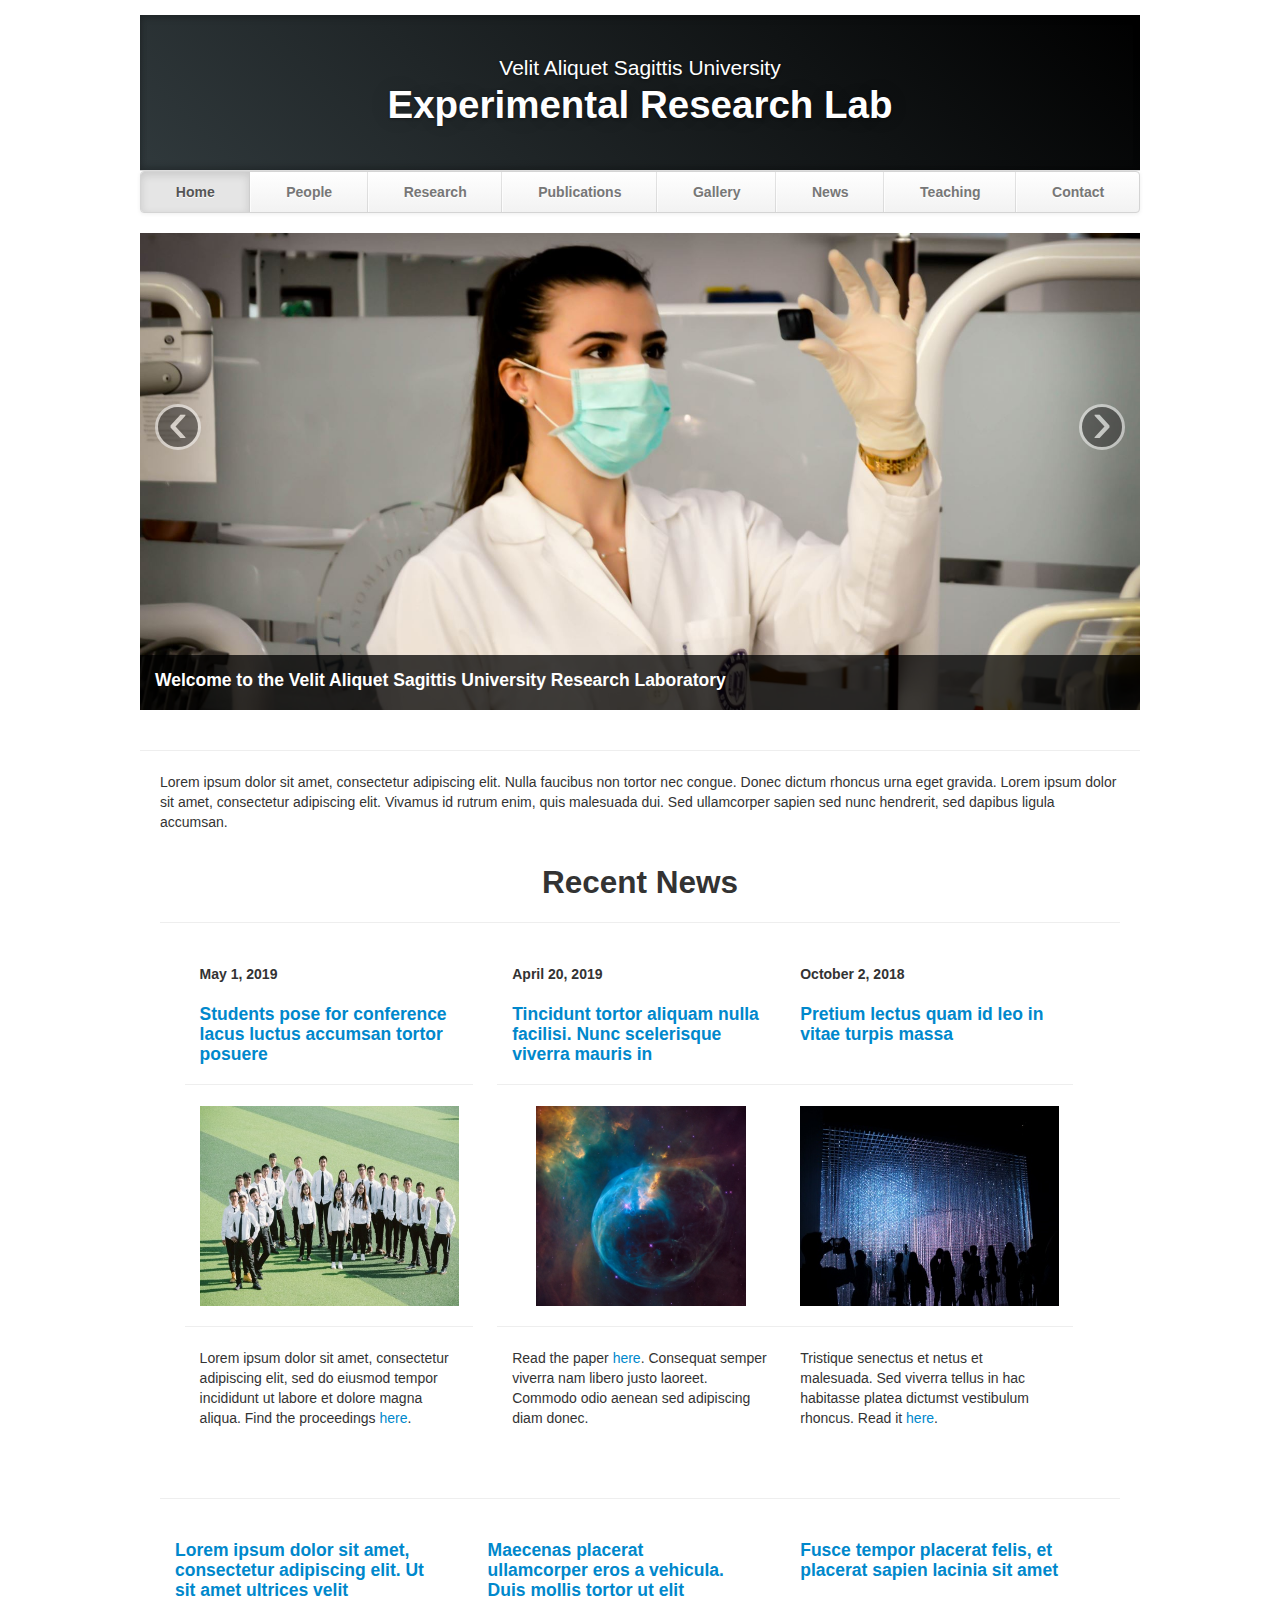
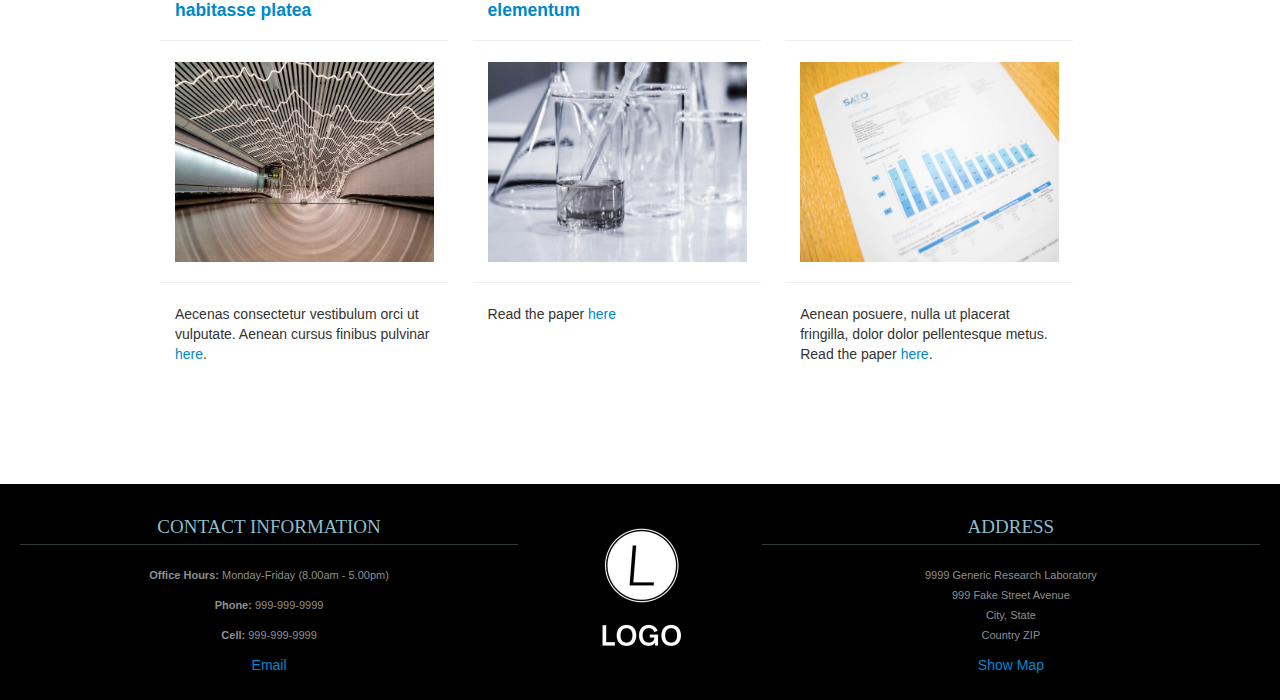
<file: index.html>
<!DOCTYPE html>
<html lang="en">
   <head>
      <meta charset="utf-8">
      <title>Generic Research Lab Template - Home</title>
      <meta name="viewport" content="width=device-width, initial-scale=1.0">
      <meta name="description" content="Research Lab, Home, Velit Aliquet Sagittis University">
      <meta name="author" content="">
      <!-- Le styles -->
      <link href="css/bootstrap.min.css" rel="stylesheet">
      <link href="css/bootstrap-responsive.min.css" rel="stylesheet">
      <link href="css/theme.css" rel="stylesheet">
   </head>
   <body>
      <div class="container">
         <header class="jumbotron subhead" id="overview">
            <p class="lead"> Velit Aliquet Sagittis University </p>
            <h1>Experimental Research Lab</h1>
         </header>
         <div class="masthead">
            <div class="navbar">
               <div class="navbar-inner">
                  <div class="container">
                     <ul class="nav">
                        <li class="active"><a href="#">Home</a></li>
                        <li><a href="people.html">People</a></li>
                        <li><a href="research.html">Research</a></li>
                        <li><a href="publications.html">Publications</a></li>
                        <li><a href="gallery.html">Gallery</a></li>
                        <li><a href="news.html">News</a></li>
                        <li><a href="teaching.html">Teaching</a></li>
                        <li><a href="contact.html">Contact</a></li>
                     </ul>
                  </div>
               </div>
            </div>
         </div>
         <div class="row-fluid">
            <div class="span12">
               <div id="main-carousel" class="carousel slide">
                  <div class="carousel-inner">
                     <div class="item active">
                        <img src="images/ani-kolleshi-crop3.JPG" class="carousel-image" alt="">                      
                        <div class="carousel-caption">
                           <h4>Welcome to the Velit Aliquet Sagittis University Research Laboratory</h4>
                           <!-- -->
                           <p></p>
                        </div>
                     </div>
                     <div class="item">
                        <img src="images/microscope-crop1.JPG" class="carousel-image" alt="">
                        <div class="carousel-caption">
                           <h4>Lab Photos</h4>
                           <p></p>
                        </div>
                     </div>
                     <div class="item">
                        <img src="images/building-crop1.JPG" class="carousel-image" alt="">
                        <div class="carousel-caption">
                           <h4>Main Building Photo</h4>
                           <p></p>
                        </div>
                     </div>
                  </div>
                  <a class="left carousel-control" href="#main-carousel" data-slide="prev">‹</a>
                  <a class="right carousel-control" href="#main-carousel" data-slide="next">›</a>
               </div>
            </div>
         </div>
         <hr>
         <div class="container-fluid">
            <div class="row-fluid marketing">
               <div class="span12">
                  <p>
                     Lorem ipsum dolor sit amet, consectetur adipiscing elit. Nulla faucibus non tortor nec congue. 
                     Donec dictum rhoncus urna eget gravida. Lorem ipsum dolor sit amet, consectetur adipiscing elit. 
                     Vivamus id rutrum enim, quis malesuada dui. Sed ullamcorper sapien sed nunc hendrerit, sed dapibus 
                     ligula accumsan. 
                  </p>
                  <br/>
               </div>
               <div class="row-fluid">
                  <hr>
                  <h2 class="centered">Recent News</h2>
                  <hr>
               </div>
               <div class="span4 feature-item">
                  <h5> <span class="date"> May 1, 2019 </span> </h5>
                  <h4 class="feature-heading">
                     <a href="https://unsplash.com/photos/CPmrdbbpnXg">
                     Students pose for conference lacus luctus accumsan tortor posuere
                     </a>
                     <br/>
                  </h4>
                  <hr>
                  <div class="centered">
                     <a href="https://unsplash.com/photos/CPmrdbbpnXg">
                     <img src="thumbs/jerry-zhang-1281608-unsplash.jpg" alt=""></a>
                  </div>
                  <hr>
                  <p>
                     Lorem ipsum dolor sit amet, consectetur adipiscing elit, sed do eiusmod tempor incididunt ut labore et 
                     dolore magna aliqua. 
                     Find the proceedings <a href="https://unsplash.com/photos/CPmrdbbpnXg">here</a>.
                  </p>
                  <br/>
                  <br/>
               </div>
               <div class="span4 feature-item">
                  <h5> <span class="date">April 20, 2019</span> </h5>
                  <h4 class="feature-heading">
                     <a href="https://unsplash.com/photos/rTZW4f02zY8">
                     Tincidunt tortor aliquam nulla facilisi. Nunc scelerisque viverra mauris in
                     </a>
                  </h4>
                  <hr>
                  <div class="centered">
                     <a href="https://unsplash.com/photos/rTZW4f02zY8">
                     <img src="thumbs/nasa-89125-unsplash.jpg" alt="">
                     </a>
                  </div>
                  <hr>
                  <p>
                     Read the paper 
                     <a href="https://unsplash.com/photos/rTZW4f02zY8">here</a>.
                     Consequat semper viverra nam libero justo laoreet. Commodo odio aenean sed adipiscing diam donec. 
                  </p>
                  <br/>
               </div>
               <div class="row-fluid">
                  <div class="span4 feature-item">
                     <h5> <span class="date">October 2, 2018</span> </h5>
                     <h4 class="feature-heading">
                        <a href="http://mechanical.illinois.edu/news/miljkovic-pleased-join-%E2%80%98powerhouse%E2%80%99-illinois">
                        Pretium lectus quam id leo in vitae turpis massa
                        <br/>
                        <br/>
                        </a>
                     </h4>
                     <hr>
                     <div class="centered">
                        <a href="https://unsplash.com/photos/WNk-f-TnZDw">
                        <img src="thumbs/rodolfo-cuadros-762364-unsplash.jpg" alt=""></a>
                     </div>
                     <hr>
                     <p> 
                        Tristique senectus et netus et malesuada. Sed viverra tellus in hac habitasse platea dictumst vestibulum rhoncus. 
                        Read it <a href="https://unsplash.com/photos/WNk-f-TnZDw">here</a>.
                     </p>
                     <br/>					
                  </div>
               </div>
               <hr>
            </div>
            <div class="row-fluid">
               <div class="span4 feature-item">
                  <h4 class="feature-heading"><a href="https://unsplash.com/photos/QvbLjB9pHLM">Lorem ipsum dolor sit amet, consectetur adipiscing elit. Ut sit amet ultrices velit habitasse platea</a></h4>
                  <hr>
                  <div class="centered">
                     <a href="https://unsplash.com/photos/QvbLjB9pHLM"><img src="thumbs/ivanov-crop.JPG" alt=""></a>
                  </div>
                  <hr>
                  <p>Aecenas consectetur vestibulum orci ut vulputate. Aenean cursus finibus pulvinar <a href="https://unsplash.com/photos/QvbLjB9pHLM">here</a>. </p>
                  <br/>
               </div>
               <div class="span4 feature-item">
                  <h4 class="feature-heading"><a href="https://unsplash.com/photos/lQGJCMY5qcM">Maecenas placerat ullamcorper eros a vehicula. Duis mollis tortor ut elit elementum</a></h4>
                  <hr>
                  <div class="centered">
                     <a href="https://unsplash.com/photos/lQGJCMY5qcM"><img src="thumbs/beaker-crop.JPG" alt=""></a>
                  </div>
                  <hr>
                  <p>Read the paper <a href="https://unsplash.com/photos/lQGJCMY5qcM">here</a> </p>
               </div>
               <div class="span4 feature-item">
                  <h4 class="feature-heading"><a href="https://unsplash.com/photos/QCbZ4ASLhM8">Fusce tempor placerat felis, et placerat sapien lacinia sit amet<br/><br/><br/></a></h4>
                  <hr>
                  <div class="centered">
                     <a href="https://unsplash.com/photos/QCbZ4ASLhM8"><img src="thumbs/sato-chart.JPG" alt=""></a>
                  </div>
                  <hr>
                  <p> Aenean posuere, nulla ut placerat fringilla, dolor dolor pellentesque metus. Read the paper <a href="https://unsplash.com/photos/QCbZ4ASLhM8">here</a>.</p>
                  <br/>
                  <br/>
                  <br/>
               </div>
            </div>
         </div>
      </div>
      <footer id="footer">
         <div class="container-fluid">
            <div class="row-fluid">
               <div class="span5">
                  <h3>Contact Information</h3>
                  <p><b>Office Hours: </b>Monday-Friday (8.00am - 5.00pm)</p>
                  <p><b>Phone: </b>999-999-9999</p>
                  <p><b>Cell: </b>999-999-9999</p>
                  <a href="mailto:your.email@uni.edu">Email</a>
               </div>
               <div class="span2">
                  <a href="https://mybrandnewlogo.com/"><img src = "thumbs/generic-logo.JPG" alt="research-lab-logo"/></a>
               </div>
               <div class="span5">
                  <h3>Address</h3>
                  <p>9999 Generic Research Laboratory<br>
                     999 Fake Street Avenue<br>
                     City, State<br>
                     Country ZIP
                  </p>
                  <a href="http://maps.google.com/">Show Map</a>
               </div>
            </div>
         </div>
      </footer>

      <!-- Javascript files -->
      <script src="js/jquery-1.9.1.min.js"></script>
      <script src="js/bootstrap.min.js"></script>
      <script> $('#main-carousel').carousel(); </script>
   </body>
</html>
</file>
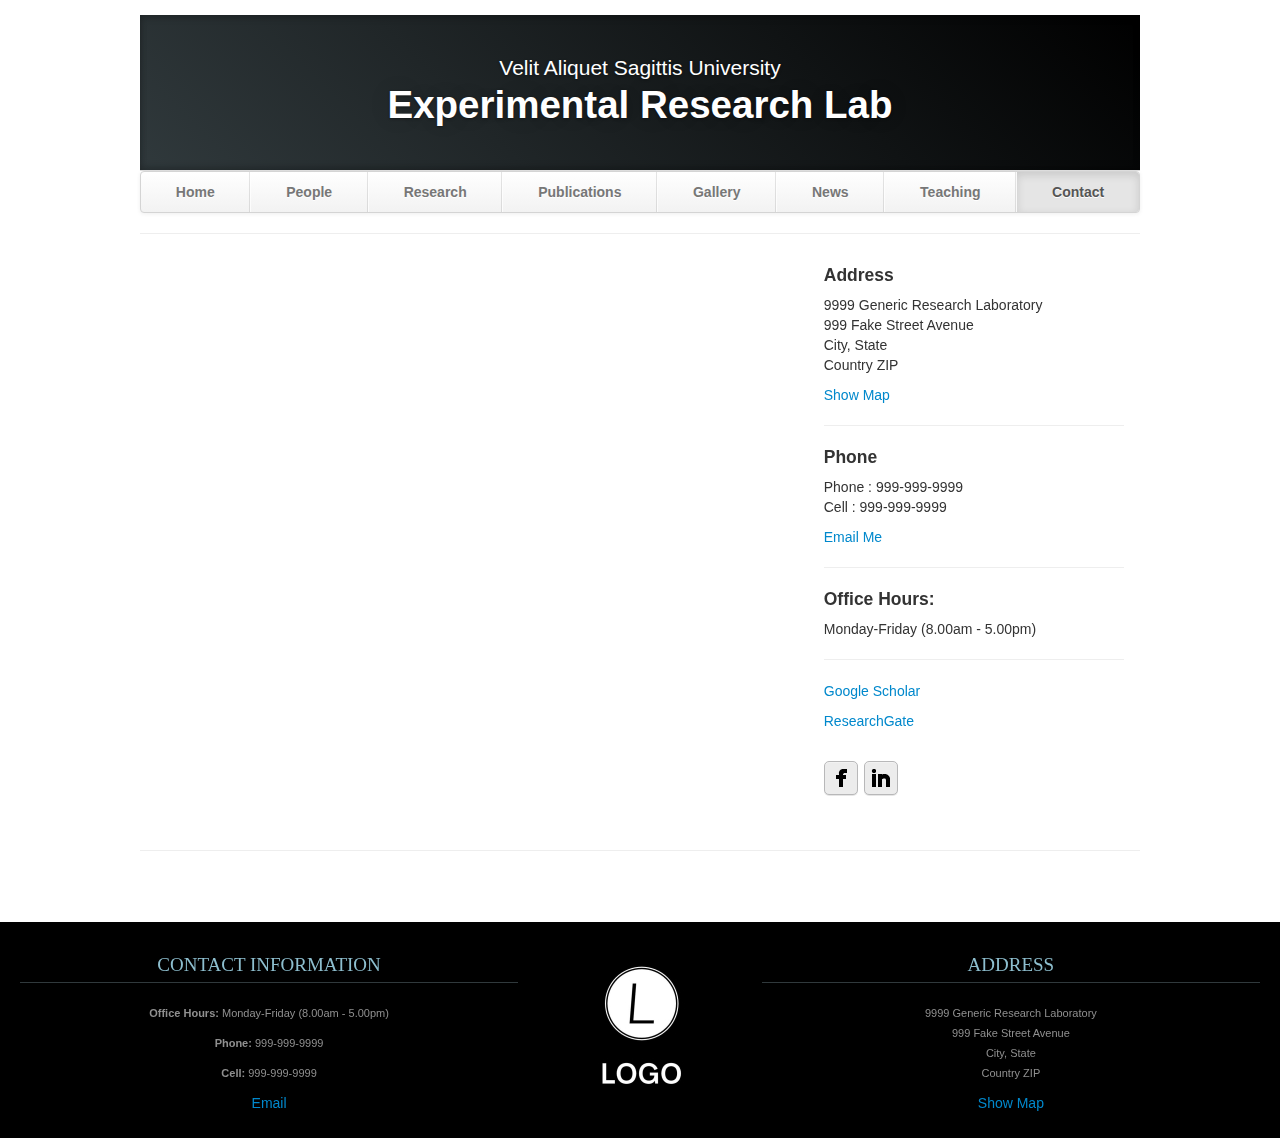
<file: contact.html>
<!DOCTYPE html>
<html lang="en">
   <head>
      <meta charset="utf-8">
      <title>Contact</title>
      <meta name="viewport" content="width=device-width, initial-scale=1.0">
      <meta name="description" content="Research Lab, Home, Velit Aliquet Sagittis University">
      <meta name="author" content="">
      <!-- Le styles -->
      <link href="css/bootstrap.min.css" rel="stylesheet">
      <link href="css/bootstrap-responsive.min.css" rel="stylesheet">
      <link href="css/theme.css" rel="stylesheet">
      <link href="css/social-buttons.css" rel="stylesheet">
   </head>
   <body>
      <div class="container">
         <header class="jumbotron subhead" id="overview">
            <p class="lead"> Velit Aliquet Sagittis University </p>
            <h1>Experimental Research Lab</h1>
         </header>
         <div class="masthead">
            <div class="navbar">
               <div class="navbar-inner">
                  <div class="container">
                     <ul class="nav">
                        <li><a href="index.html">Home</a></li>
                        <li><a href="people.html">People</a></li>
                        <li><a href="research.html">Research</a></li>
                        <li><a href="publications.html">Publications</a></li>
                        <li><a href="gallery.html">Gallery</a></li>
                        <li><a href="news.html">News</a></li>
                        <li><a href="teaching.html">Teaching</a></li>
                        <li class="active" ><a href="#">Contact</a></li>
                     </ul>
                  </div>
               </div>
            </div>
         </div>
         <hr>
         <div class="row-fluid">
            <div class="span12 content">
               <div class="row-fluid">
                  <div class="span8">
                     <iframe class="map-frame" src="http://maps.google.ca/maps?f=q&amp;source=s_q&amp;hl=en&amp;geocode=&amp;q=77+Massachusetts+Ave,+3-462+Cambridge,+MA,+02139&amp;aq=&amp;sll=49.303974,-84.738438&amp;sspn=23.436717,38.979492&amp;ie=UTF8&amp;hq=&amp;hnear=77+Massachusetts+Ave,+Cambridge,+Middlesex,+Massachusetts+02139,+United+States&amp;ll=42.359781,-71.093609&amp;spn=0.006469,0.009516&amp;t=m&amp;z=14&amp;output=embed"></iframe>
                  </div>
                  <div class="span4">
                     <div class="box_cont">
                        <h4>Address</h4>
                        <p>9999 Generic Research Laboratory<br>
                           999 Fake Street Avenue<br>
                           City, State<br>
                           Country ZIP
                        </p>
                        <a href="http://maps.google.com">Show Map</a>
                        <hr>
                        <h4>Phone</h4>
                        <p>Phone : 999-999-9999<br>
                           Cell : 999-999-9999
                        </p>
                        <a href="mailto:your.email@uni.edu">Email Me</a>
                        <hr>
                        <h4>Office Hours:</h4>
                        <p>Monday-Friday (8.00am - 5.00pm)</p>
                        <hr>
                        <p><a href="http://scholar.google.com">Google Scholar</a></p>
                        <p><a href="http://www.researchgate.net">ResearchGate</a></p>
                        <br/>
                        <p>
                           <a href="https://www.facebook.com" class="sb facebook">Facebook</a>
                           <a href="http://www.linkedin.com" class="sb linkedin">LinkedIn</a>
                        </p>
                     </div>
                  </div>
               </div>
            </div>
         </div>
         <hr>
      </div>
      <footer id="footer">
         <div class="container-fluid">
            <div class="row-fluid">
               <div class="span5">
                  <h3>Contact Information</h3>
                  <p><b>Office Hours: </b>Monday-Friday (8.00am - 5.00pm)</p>
                  <p><b>Phone: </b>999-999-9999</p>
                  <p><b>Cell: </b>999-999-9999</p>
                  <a href="mailto:your.email@uni.edu">Email</a>
               </div>
               <div class="span2">
                  <a href="https://mybrandnewlogo.com/"><img src = "thumbs/generic-logo.JPG" alt="research-lab-logo"/></a>
               </div>
               <div class="span5">
                  <h3>Address</h3>
                  <p>9999 Generic Research Laboratory<br>
                     999 Fake Street Avenue<br>
                     City, State<br>
                     Country ZIP
                  </p>
                  <a href="http://maps.google.com/">Show Map</a>
               </div>
            </div>
         </div>
      </footer>
      
      <!-- Le javascript
         ================================================== -->
      <!-- Placed at the end of the document so the pages load faster -->
      <script src="js/jquery-1.9.1.min.js"></script>
      <script src="js/bootstrap.min.js"></script>
   </body>
</html>
</file>
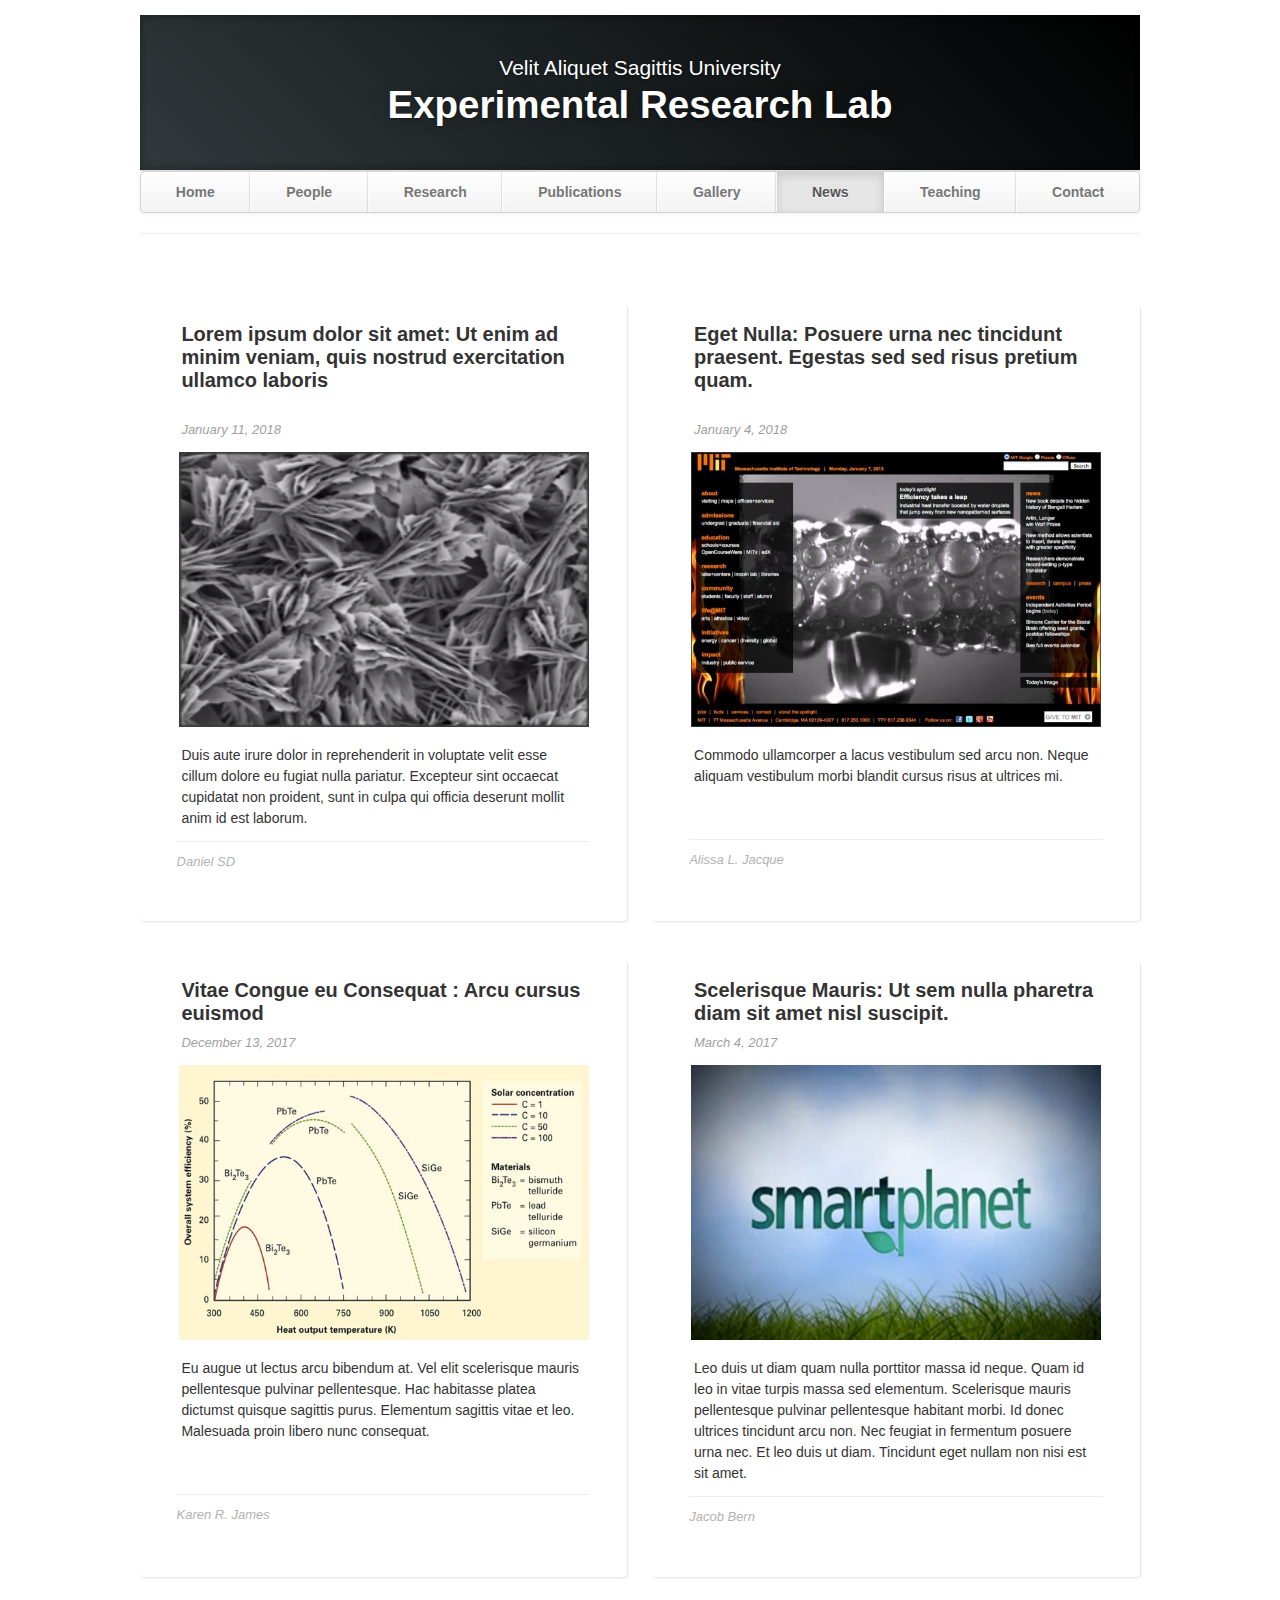
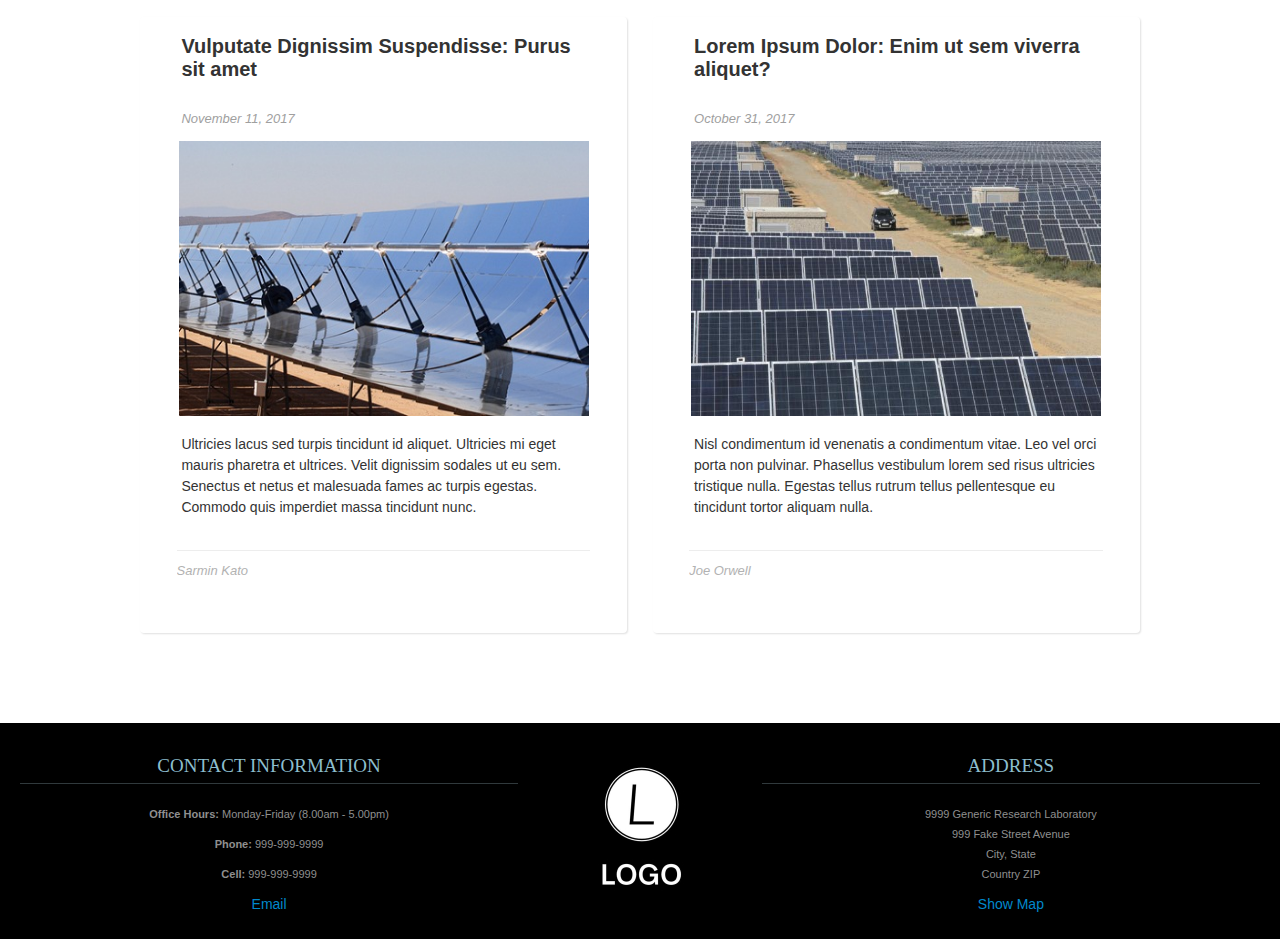
<file: news.html>
<!DOCTYPE html>
<html lang="en">
   <head>
      <meta charset="utf-8">
      <title>News</title>
      <meta name="viewport" content="width=device-width, initial-scale=1.0">
      <meta name="description" content="Research Lab, Home, Velit Aliquet Sagittis University">
      <meta name="author" content="">
      <!-- Le styles -->
      <link href="css/bootstrap.min.css" rel="stylesheet">
      <link href="css/bootstrap-responsive.min.css" rel="stylesheet">
      <link href="css/theme.css" rel="stylesheet">
   </head>
   <body>
      <div class="container">
         <header class="jumbotron subhead" id="overview">
            <p class="lead"> Velit Aliquet Sagittis University </p>
            <h1>Experimental Research Lab</h1>
         </header>
         <div class="masthead">
            <div class="navbar">
               <div class="navbar-inner">
                  <div class="container">
                     <ul class="nav">
                        <li><a href="index.html">Home</a></li>
                        <li><a href="people.html">People</a></li>
                        <li><a href="research.html">Research</a></li>
                        <li><a href="publications.html">Publications</a></li>
                        <li><a href="gallery.html">Gallery</a></li>
                        <li class="active"><a href="#">News</a></li>
                        <li><a href="teaching.html">Teaching</a></li>
                        <li><a href="contact.html">Contact</a></li>
                     </ul>
                  </div>
               </div>
            </div>
         </div>
         <hr>
         <div id="media">
            <div class="row-fluid post_row">
               <div class="span6 post">
                  <div class="text">
                     <h5><a href="https://mitei.mit.edu">Lorem ipsum dolor sit amet: Ut enim ad minim veniam, quis nostrud exercitation ullamco laboris</a></h5>
                     <br/>
                     <span class="date">January 11, 2018</span>
                  </div>
                  <div class="img">
                     <a href="https://mitei.mit.edu">
                     <img src="images/envmonitor2.png" alt="Lorem ipsum dolor sit amet: Ut enim ad minim veniam, quis nostrud exercitation ullamco laboris">
                     </a>
                  </div>
                  <div class="text">
                     <p> Duis aute irure dolor in reprehenderit in voluptate velit esse cillum dolore eu fugiat nulla pariatur. Excepteur sint occaecat cupidatat non proident, sunt in culpa qui officia deserunt mollit anim id est laborum. </p>
                  </div>
                  <div class="author_box">
                     <h6>Daniel SD</h6>
                  </div>
               </div>
               <div class="span6 post">
                  <div class="text">
                     <h5><a href="http://web.mit.edu">Eget Nulla: Posuere urna nec tincidunt praesent. Egestas sed sed risus pretium quam.</a></h5>
                     <br/>
                     <span class="date">January 4, 2018</span>                        
                  </div>
                  <div class="img">
                     <a href="http://web.mit.edu">
                     <img src="images/mit-spotlight1.png" alt="Eget Nulla: Posuere urna nec tincidunt praesent. Egestas sed sed risus pretium quam.">
                     </a>
                  </div>
                  <div class="text">
                     <p>Commodo ullamcorper a lacus vestibulum sed arcu non. Neque aliquam vestibulum morbi blandit cursus risus at ultrices mi. </p>
                     <br/>
                     <br/>
                  </div>
                  <div class="author_box">
                     <h6>Alissa L. Jacque</h6>
                  </div>
               </div>
            </div>
            <div class="row-fluid post_row">
               <div class="span6 post">
                  <div class="text">
                     <h5><a href="https://mitei.mit.edu">Vitae Congue eu Consequat : Arcu cursus euismod</a></h5>
                     <span class="date">December 13, 2017</span>
                  </div>
                  <div class="img">
                     <a href="https://mitei.mit.edu">
                     <img src="images/harnessingsolar-3.jpg" alt="Vitae Congue eu Consequat : Arcu cursus euismod">
                     </a>
                  </div>
                  <div class="text">
                     <p> Eu augue ut lectus arcu bibendum at. Vel elit scelerisque mauris pellentesque pulvinar pellentesque. Hac habitasse platea dictumst quisque sagittis purus. Elementum sagittis vitae et leo. Malesuada proin libero nunc consequat.</p>
                     <br/>
                     <br/>
                  </div>
                  <div class="author_box">
                     <h6>Karen R. James</h6>
                  </div>
               </div>
               <div class="span6 post">
                  <div class="text">
                     <h5><a href="https://mitei.mit.edu">Scelerisque Mauris: Ut sem nulla pharetra diam sit amet nisl suscipit.</a></h5>
                     <span class="date">March 4, 2017</span>
                  </div>
                  <div class="img">
                     <a href="https://mitei.mit.edu">
                     <img src="images/smartplanet.png" alt="Scelerisque Mauris: Ut sem nulla pharetra diam sit amet nisl suscipit.">
                     </a>
                  </div>
                  <div class="text">
                     <p>Leo duis ut diam quam nulla porttitor massa id neque. Quam id leo in vitae turpis massa sed elementum. Scelerisque mauris pellentesque pulvinar pellentesque habitant morbi. Id donec ultrices tincidunt arcu non. Nec feugiat in fermentum posuere urna nec. Et leo duis ut diam. Tincidunt eget nullam non nisi est sit amet. </p>
                  </div>
                  <div class="author_box">
                     <h6>Jacob Bern</h6>
                  </div>
               </div>
            </div>
            <div class="row-fluid post_row">
               <div class="span6 post">
                  <div class="text">
                     <h5><a href="https://mitei.mit.edu">Vulputate Dignissim Suspendisse: Purus sit amet</a></h5>
                     <br/>
                     <span class="date">November 11, 2017</span>
                  </div>
                  <div class="img">
                     <a href="https://mitei.mit.edu">
                     <img src="images/parabolic.jpg" alt="Vulputate Dignissim Suspendisse: Purus sit amet">
                     </a>
                  </div>
                  <div class="text">
                     <p>Ultricies lacus sed turpis tincidunt id aliquet. Ultricies mi eget mauris pharetra et ultrices. Velit dignissim sodales ut eu sem. Senectus et netus et malesuada fames ac turpis egestas. Commodo quis imperdiet massa tincidunt nunc.</p>
                     <br/>
                  </div>
                  <div class="author_box">
                     <h6>Sarmin Kato</h6>
                  </div>
               </div>
               <div class="span6 post">
                  <div class="text">
                     <h5><a href="https://mitei.mit.edu">Lorem Ipsum Dolor: Enim ut sem viverra aliquet?</a></h5>
                     <br/>
                     <span class="date">October 31, 2017</span>                     
                  </div>
                  <div class="img">
                     <a href="https://mitei.mit.edu">
                     <img src="images/solarenergypowerstation.jpg" alt="Lorem Ipsum Dolor: Enim ut sem viverra aliquet?">
                     </a>
                  </div>
                  <div class="text">
                     <p> Nisl condimentum id venenatis a condimentum vitae. Leo vel orci porta non pulvinar. Phasellus vestibulum lorem sed risus ultricies tristique nulla. Egestas tellus rutrum tellus pellentesque eu tincidunt tortor aliquam nulla. </p>
                     <br/>
                  </div>
                  <div class="author_box">
                     <h6>Joe Orwell</h6>
                  </div>
               </div>
            </div>
         </div>
      </div>
      <footer id="footer">
         <div class="container-fluid">
            <div class="row-fluid">
               <div class="span5">
                  <h3>Contact Information</h3>
                  <p><b>Office Hours: </b>Monday-Friday (8.00am - 5.00pm)</p>
                  <p><b>Phone: </b>999-999-9999</p>
                  <p><b>Cell: </b>999-999-9999</p>
                  <a href="mailto:your.email@uni.edu">Email</a>
               </div>
               <div class="span2">
                  <a href="https://mybrandnewlogo.com/"><img src = "thumbs/generic-logo.JPG" alt="research-lab-logo"/></a>
               </div>
               <div class="span5">
                  <h3>Address</h3>
                  <p>9999 Generic Research Laboratory<br>
                     999 Fake Street Avenue<br>
                     City, State<br>
                     Country ZIP
                  </p>
                  <a href="http://maps.google.com/">Show Map</a>
               </div>
            </div>
         </div>
      </footer>

      <!-- Le javascript
         ================================================== -->
      <!-- Placed at the end of the document so the pages load faster -->
      <script src="js/jquery-1.9.1.min.js"></script>
      <script src="js/bootstrap.min.js"></script>
      <script>
         $(document).ready(function() {
             $(document.body).scrollspy({
                 target: "#navparent"
             });
         });
      </script>
   </body>
</html>
</file>
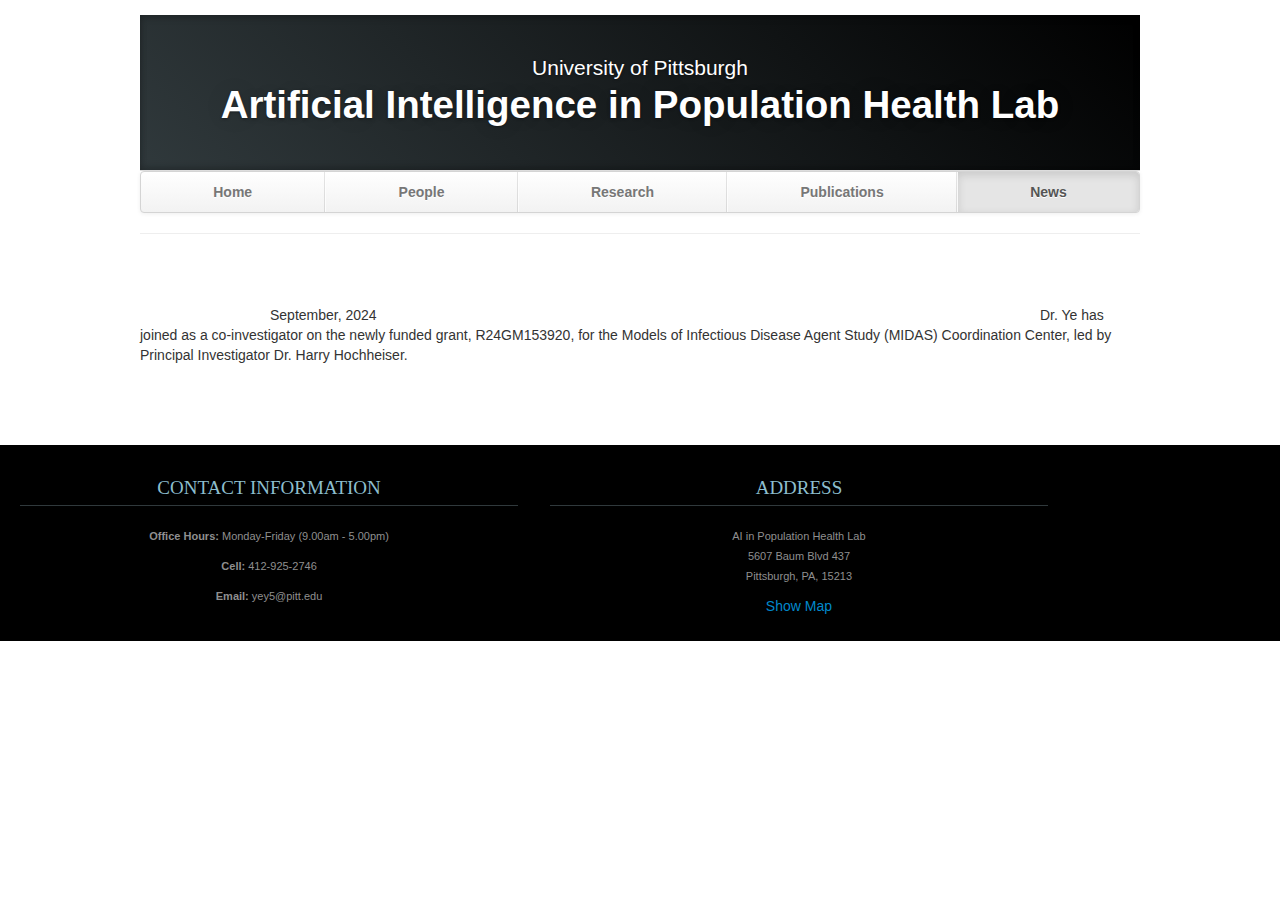
<file: News_by_row.html>
<!DOCTYPE html>
<html lang="en">
   <head>
      <meta charset="utf-8">
      <title>News</title>
      <meta name="viewport" content="width=device-width, initial-scale=1.0">
      <meta name="description" content="AI Public Health Lab, Home, University of Pittsburgh">
      <meta name="author" content="">
      <!-- Le styles -->
      <link href="css/bootstrap.min.css" rel="stylesheet">
      <link href="css/bootstrap-responsive.min.css" rel="stylesheet">
      <link href="css/theme.css" rel="stylesheet">
   </head>
   <body>
      <div class="container">
         <header class="jumbotron subhead" id="overview">
            <p class="lead"> University of Pittsburgh </p>
            <h1>Artificial Intelligence in Population Health Lab</h1>
         </header>
         <div class="masthead">
            <div class="navbar">
               <div class="navbar-inner">
                  <div class="container">
                     <ul class="nav">
                        <li><a href="index.html">Home</a></li>
                        <li><a href="people.html">People</a></li>
                        <li><a href="research.html">Research</a></li>
                        <li><a href="publications.html">Publications</a></li>
                        <li class="active"><a href="#">News</a></li>

                     </ul>
                  </div>
               </div>
            </div>
         </div>
         <hr>
         <div id="media">
            <div class="span8 offset1">    
                <span class="date">September, 2024</span>
                  </div>
                  <div class="text">
                     <p>
                         Dr. Ye has joined as a co-investigator on the newly funded grant, R24GM153920, for the Models of Infectious Disease Agent Study (MIDAS) Coordination Center, led by Principal Investigator Dr. Harry Hochheiser. 
                  </br></br>
                     </p>
                  </div>
               </div>   
            </div>
         </div>
      </div>


      <footer id="footer">
         <div class="container-fluid">
            <div class="row-fluid">
               <div class="span5">
                  <h3>Contact Information</h3>
                  <p><b>Office Hours: </b>Monday-Friday (9.00am - 5.00pm)</p>
                  <p><b>Cell: </b>412-925-2746</p>
                  <p><b>Email: </b>yey5@pitt.edu</p>
               </div>
               
               <div class="span5">
                  <h3>Address</h3>
                  <p>AI in Population Health Lab<br>
                     5607 Baum Blvd 437<br>
                     Pittsburgh, PA, 15213
                  </p>
                  <a href="https://www.google.com/maps/place/5607+Baum+Blvd,+Pittsburgh,+PA+15206/@40.45813,-79.9374379,17z/data=!3m1!4b1!4m6!3m5!1s0x8834f2135ab75137:0xbbc1ef9a1f77ceb3!8m2!3d40.4581259!4d-79.9352492!16s%2Fg%2F11csnftckz/">Show Map</a>
               </div>
            </div>
         </div>
      </footer>

      <!-- Le javascript
         ================================================== -->
      <!-- Placed at the end of the document so the pages load faster -->
      <script src="js/jquery-1.9.1.min.js"></script>
      <script src="js/bootstrap.min.js"></script>
      <script>
         $(document).ready(function() {
             $(document.body).scrollspy({
                 target: "#navparent"
             });
         });
      </script>
   </body>
</html>
</file>
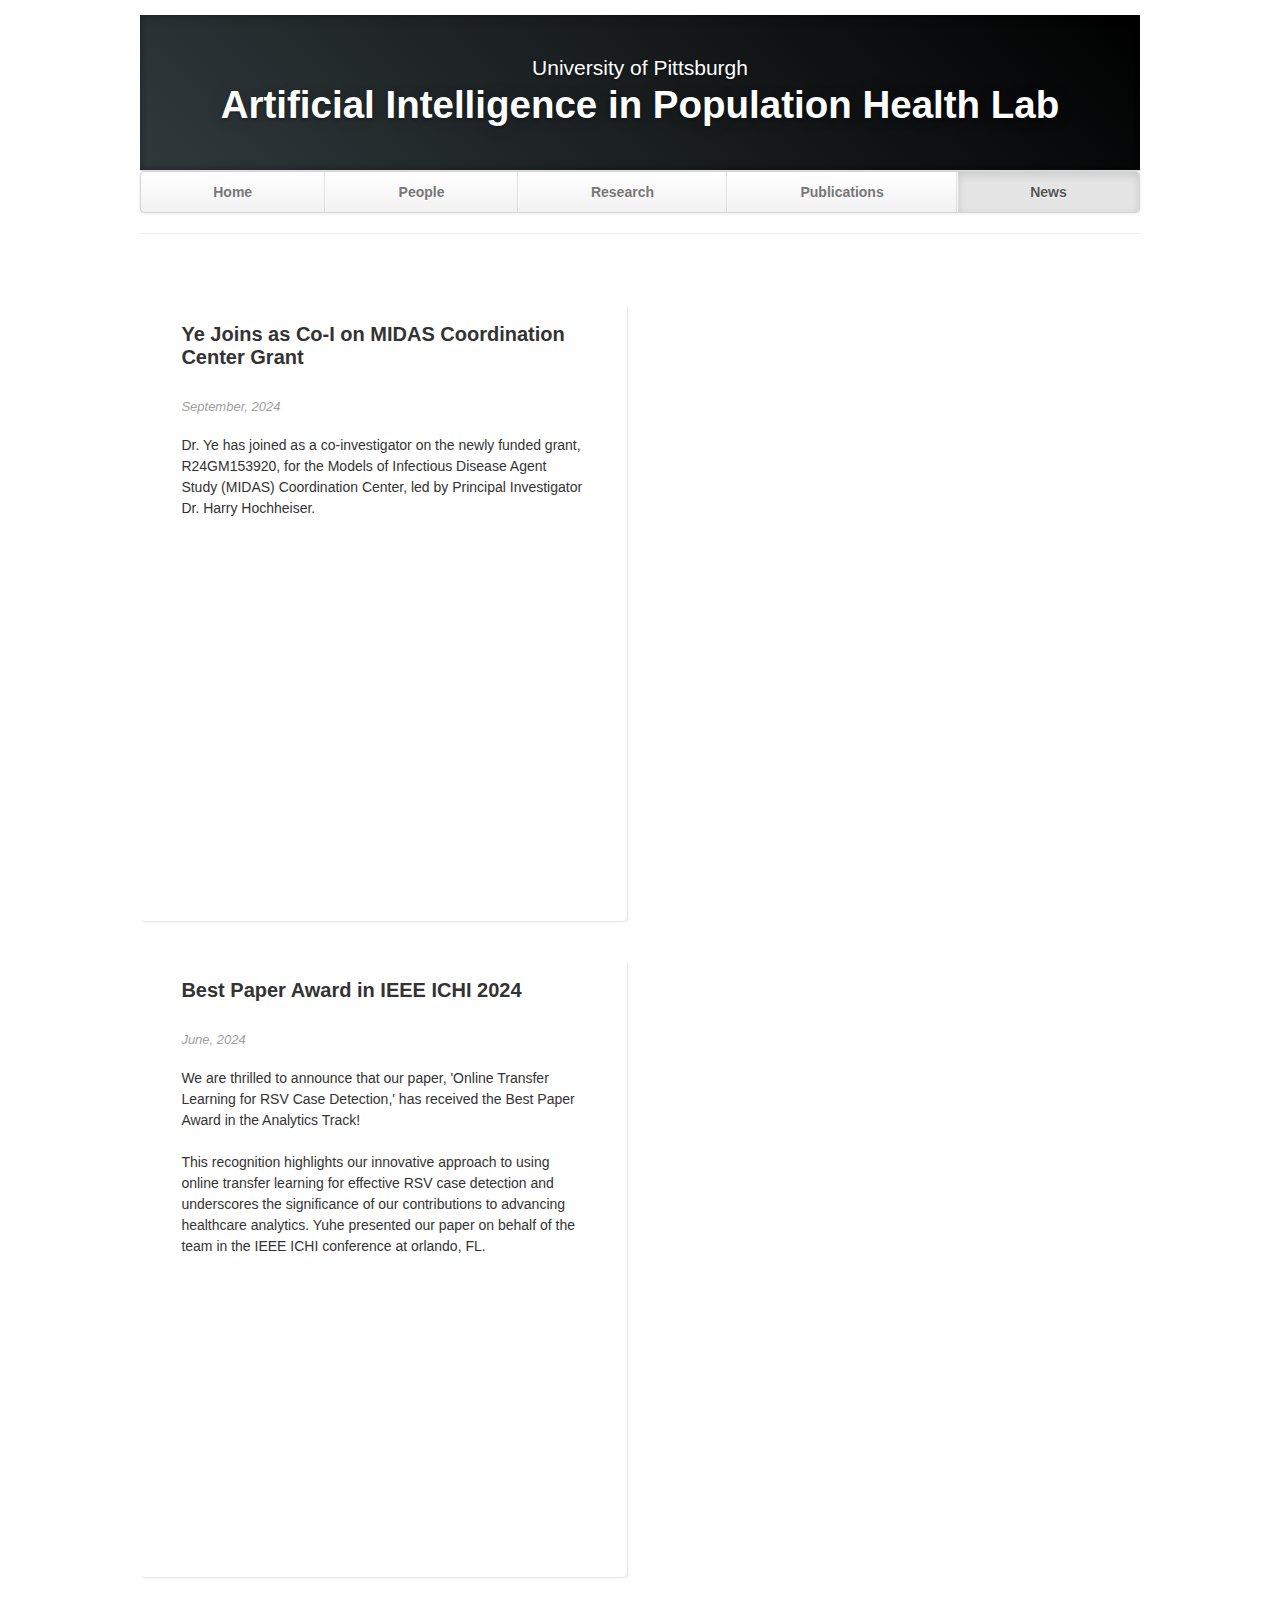
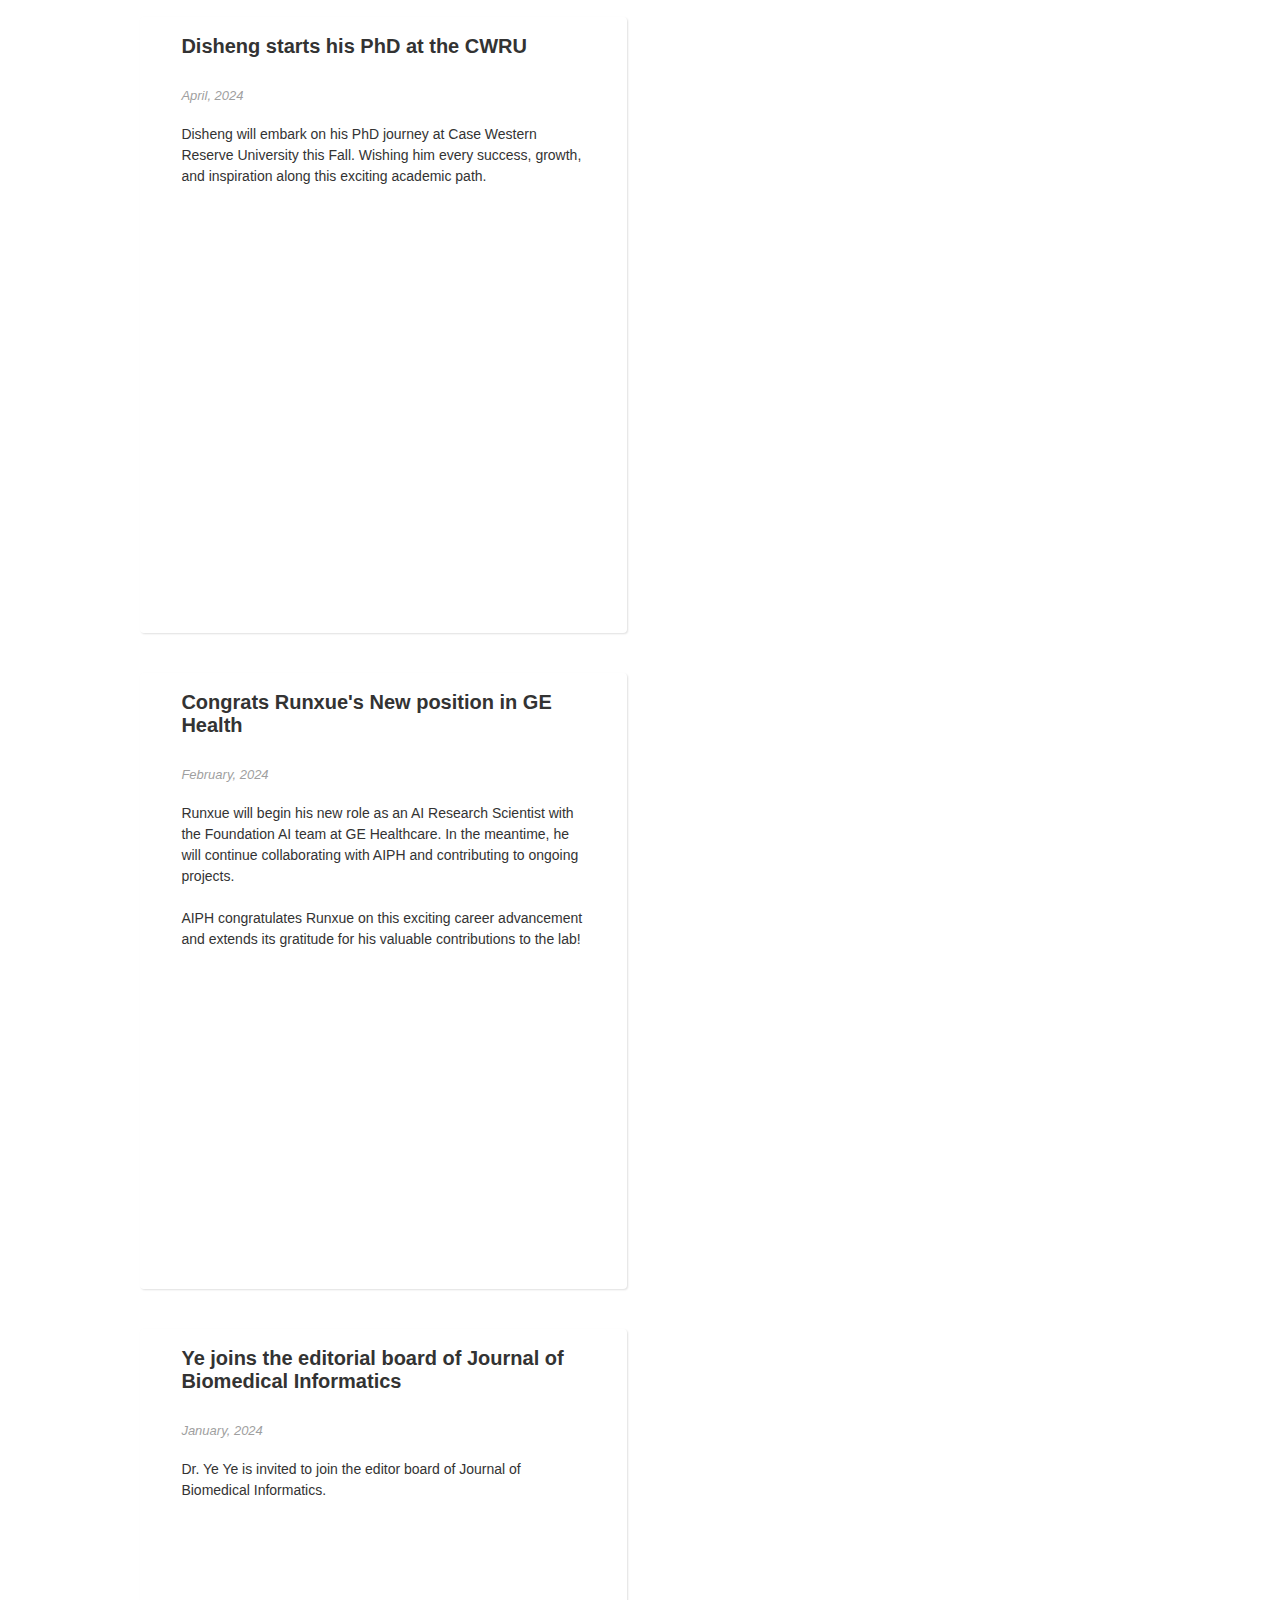
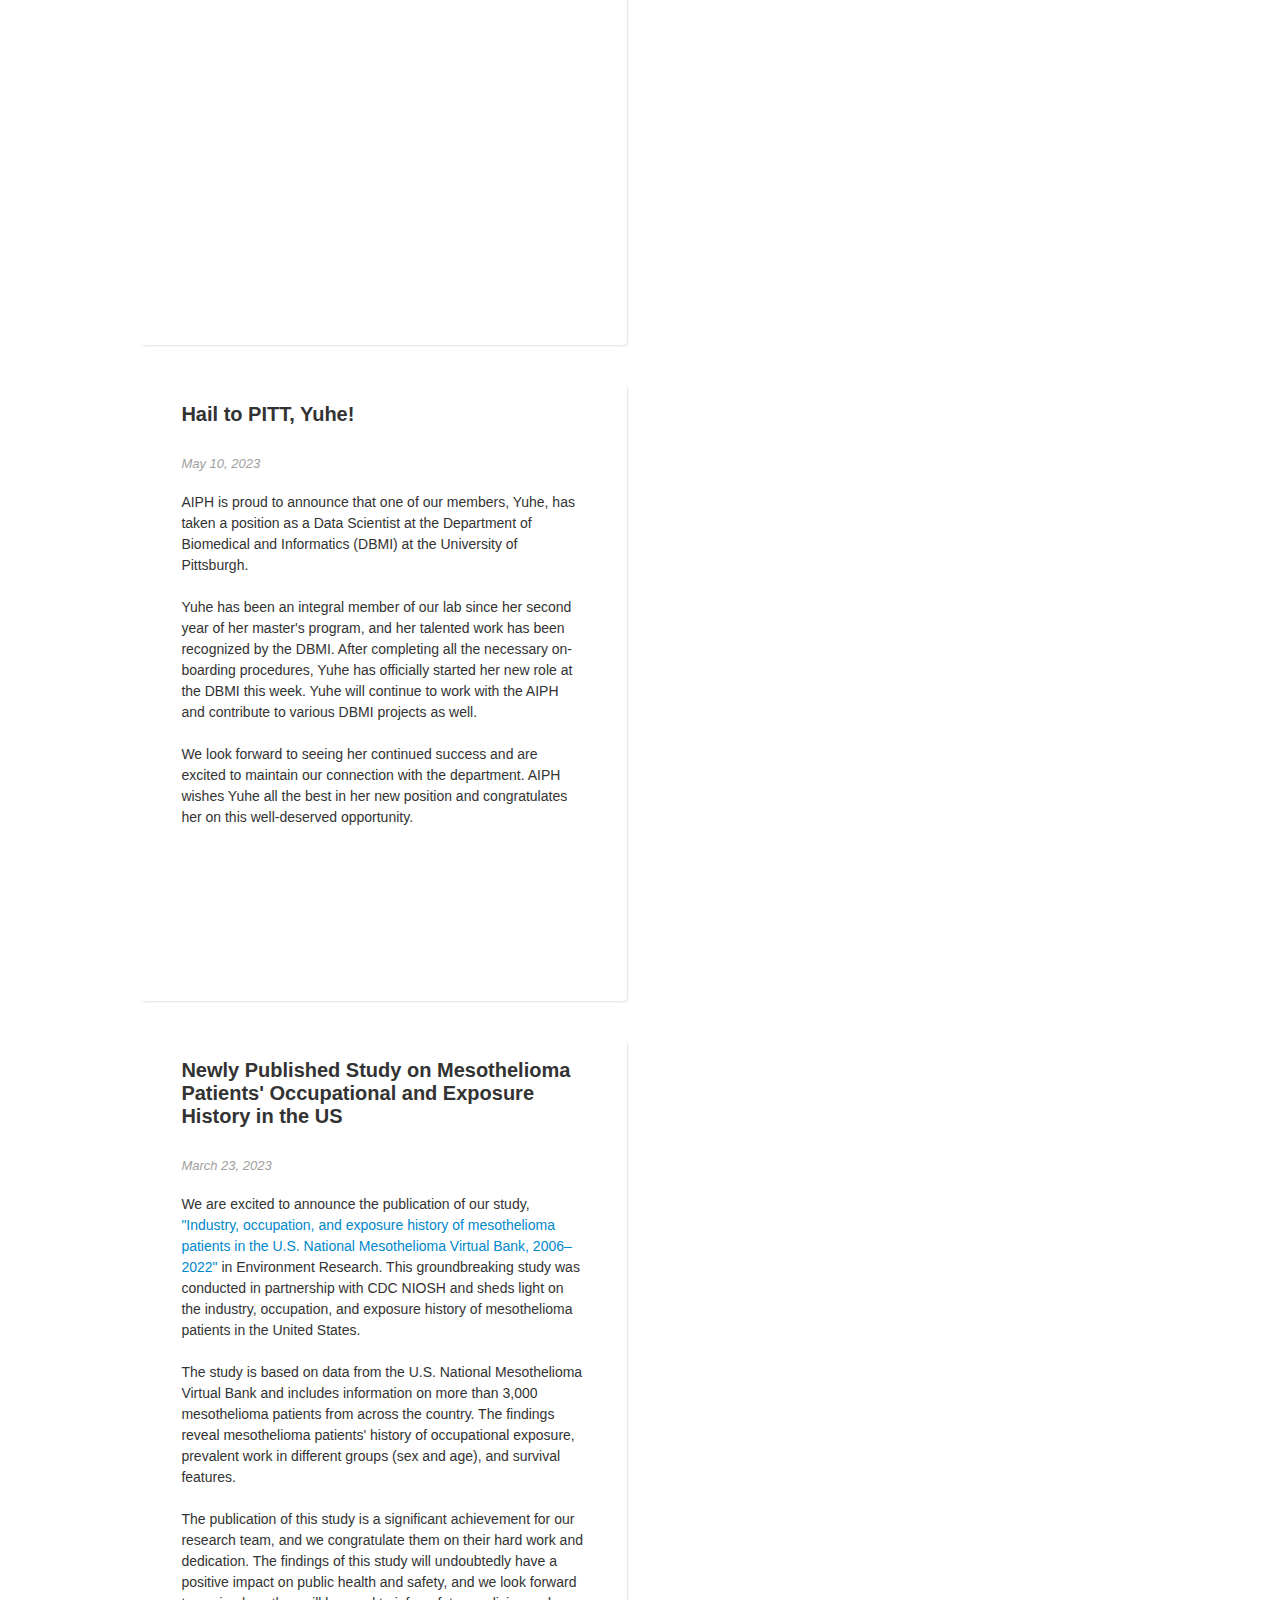
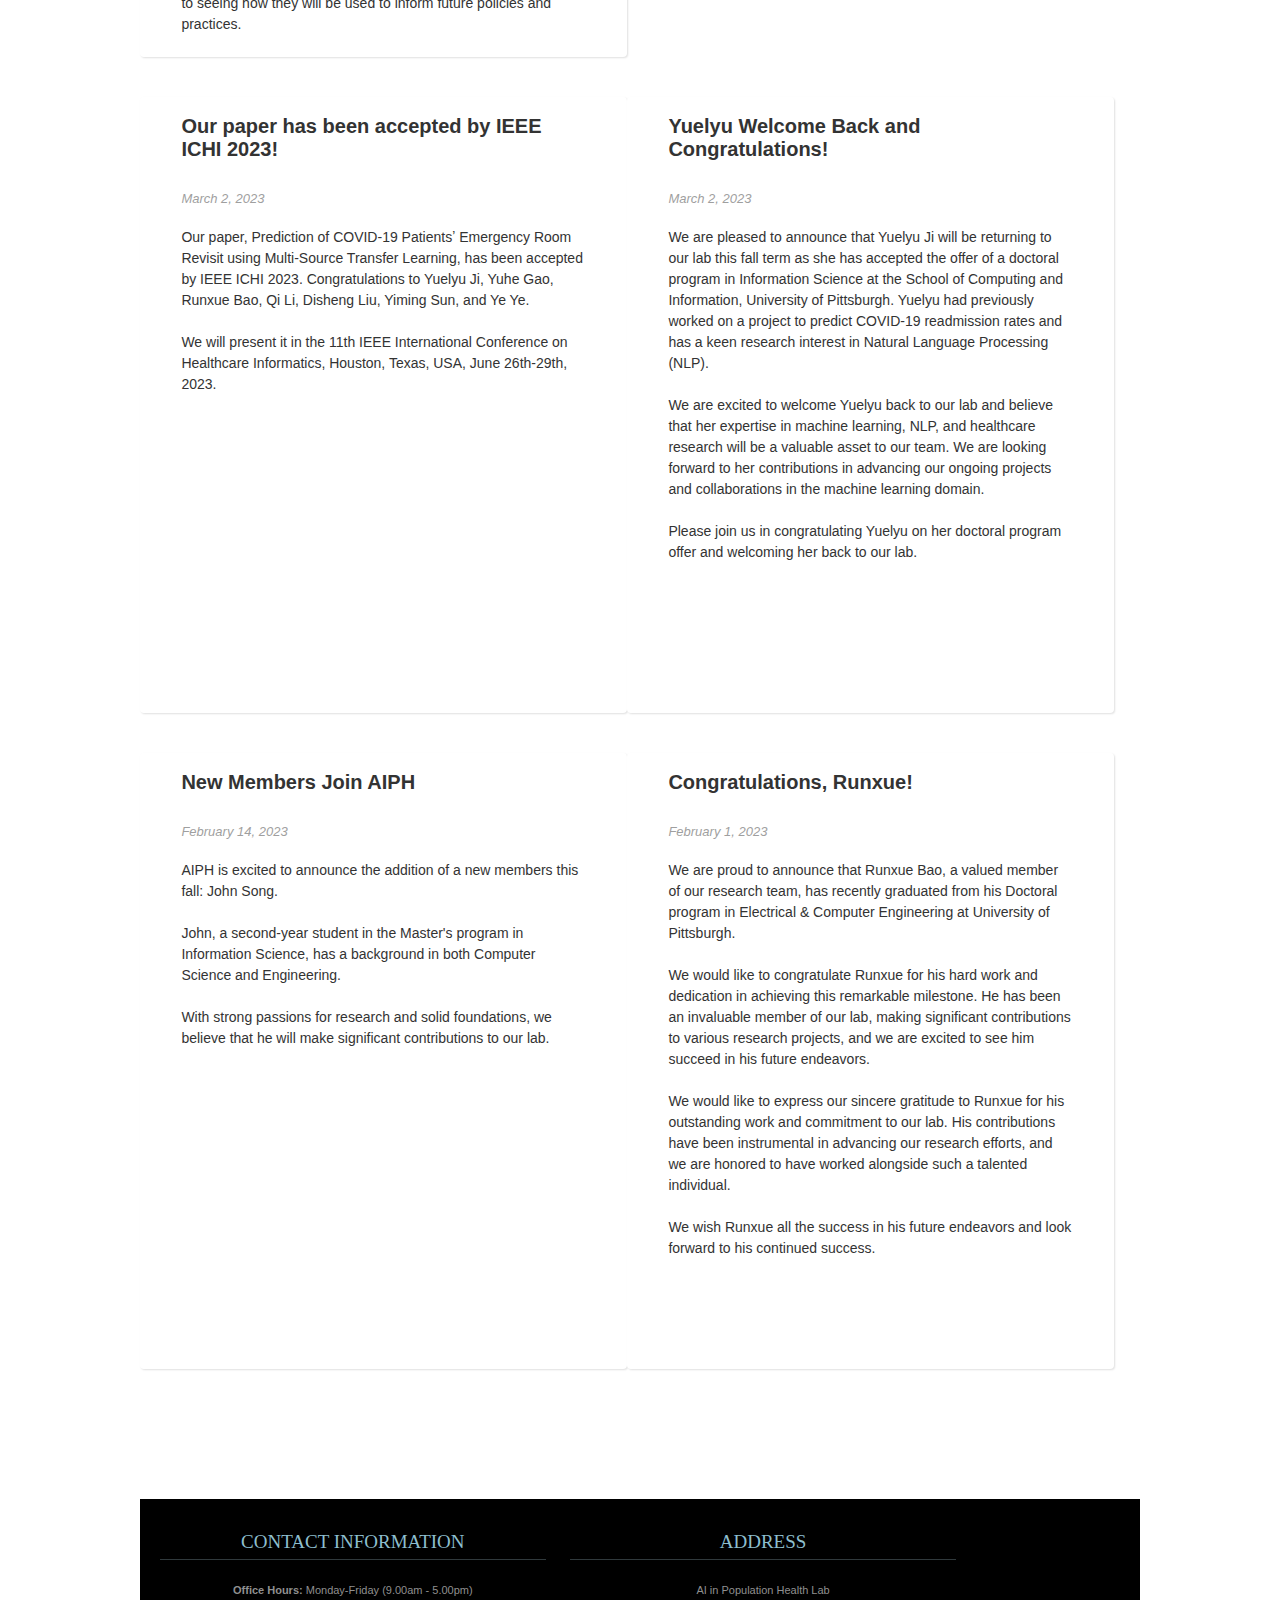
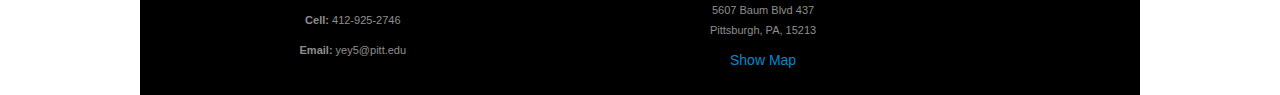
<file: news_old.html>
<!DOCTYPE html>
<html lang="en">
   <head>
      <meta charset="utf-8">
      <title>News</title>
      <meta name="viewport" content="width=device-width, initial-scale=1.0">
      <meta name="description" content="AI Public Health Lab, Home, University of Pittsburgh">
      <meta name="author" content="">
      <!-- Le styles -->
      <link href="css/bootstrap.min.css" rel="stylesheet">
      <link href="css/bootstrap-responsive.min.css" rel="stylesheet">
      <link href="css/theme.css" rel="stylesheet">
   </head>
   <body>
      <div class="container">
         <header class="jumbotron subhead" id="overview">
            <p class="lead"> University of Pittsburgh </p>
            <h1>Artificial Intelligence in Population Health Lab</h1>
         </header>
         <div class="masthead">
            <div class="navbar">
               <div class="navbar-inner">
                  <div class="container">
                     <ul class="nav">
                        <li><a href="index.html">Home</a></li>
                        <li><a href="people.html">People</a></li>
                        <li><a href="research.html">Research</a></li>
                        <li><a href="publications.html">Publications</a></li>
                        <li class="active"><a href="#">News</a></li>

                     </ul>
                  </div>
               </div>
            </div>
         </div>
         <hr>
         <div id="media">
            <div class="row-fluid post_row">     
               <div class="span6 post">
                  <div class="text">
                     <h5>Ye Joins as Co-I on MIDAS Coordination Center Grant </h5>
                     <br/>
                     <span class="date">September, 2024</span>
                  </div>
                  <div class="text">
                     <p>
                         Dr. Ye has joined as a co-investigator on the newly funded grant, R24GM153920, for the Models of Infectious Disease Agent Study (MIDAS) Coordination Center, led by Principal Investigator Dr. Harry Hochheiser. 
                  </br></br>
                     </p>
                  </div>
               </div>   
            </div>


            <div class="row-fluid post_row">      
               <div class="span6 post">
                  <div class="text">
                     <h5>Best Paper Award in IEEE ICHI 2024</h5>
                     <br/>
                     <span class="date">June, 2024</span>
                  </div>
                  <div class="text">
                     <p>
                        We are thrilled to announce that our paper, 'Online Transfer Learning for RSV Case Detection,' has received the Best Paper Award in the Analytics Track! </br></br>
                        This recognition highlights our innovative approach to using online transfer learning for effective RSV case detection and underscores the significance of our contributions to advancing healthcare analytics. 
                    Yuhe presented our paper on behalf of the team in the IEEE ICHI conference at orlando, FL.
                  </br></br>
                     </p>
                  </div>
               </div>   
            </div>

         

         
            <div class="row-fluid post_row">        
               <div class="span6 post">
                  <div class="text">
                     <h5>Disheng starts his PhD at the CWRU</h5>
                     <br/>
                     <span class="date">April, 2024</span>
                  </div>
                  <div class="text">
                     <p>
                        Disheng will embark on his PhD journey at Case Western Reserve University this Fall. 
                        Wishing him every success, growth, and inspiration along this exciting academic path.  </br></br>
                     </p>
                  </div>
               </div>   
            </div>
            
            <div class="row-fluid post_row">             
               <div class="span6 post">
                  <div class="text">
                     <h5>Congrats Runxue's New position in GE Health</h5>
                     <br/>
                     <span class="date">February, 2024</span>
                  </div>
                  <div class="text">
                     <p>
                        Runxue will begin his new role as an AI Research Scientist with the Foundation AI team at GE Healthcare. In the meantime, he will continue collaborating with AIPH and contributing to ongoing projects. </br></br>

                        AIPH congratulates Runxue on this exciting career advancement and extends its gratitude for his valuable contributions to the lab! </br></br>
                     </p>
                  </div>
               </div>   
            </div>

            <div class="row-fluid post_row"> 
             <div class="span6 post">
                  <div class="text">
                     <h5>Ye joins the editorial board of Journal of Biomedical Informatics</h5>
                     <br/>
                     <span class="date">January, 2024</span>
                  </div>
                  <div class="text">
                     <p>
                           Dr. Ye Ye is invited to join the editor board of Journal of Biomedical Informatics.
                  </br></br>
                     </p>
                  </div>
               </div>   
            </div>
            
            <div class="row-fluid post_row">             
               <div class="span6 post">
                  <div class="text">
                     <h5>Hail to PITT, Yuhe!</h5>
                     <br/>
                     <span class="date">May 10, 2023</span>
                  </div>
                  <div class="text">
                     <p>
                        AIPH is proud to announce that one of our members, Yuhe, has taken a position as a Data Scientist at the Department of Biomedical and Informatics (DBMI) at the University of Pittsburgh. </br></br>
                        Yuhe has been an integral member of our lab since her second year of her master's program, and her talented work has been recognized by the DBMI. After completing all the necessary on-boarding procedures, 
                        Yuhe has officially started her new role at the DBMI this week.
                        Yuhe will continue to work with the AIPH and contribute to various DBMI projects as well. </br></br>
                        We look forward to seeing her continued success and are excited to maintain our connection with the department. AIPH wishes Yuhe all the best in her new position and congratulates her on this well-deserved opportunity. </br></br>
                     </p>
                  </div>
               </div>   
            </div>

              <div class="row-fluid post_row">  
               <div class="span6 post">
                  <div class="text">
                     <h5>Newly Published Study on Mesothelioma Patients' Occupational and Exposure History in the US</h5>
                     <br/>
                     <span class="date">March 23, 2023</span>
                  </div>
                  <div class="text">
                     <p>
                        We are excited to announce the publication of our study, <a href= "https://doi.org/10.1016/j.envres.2022.115085">"Industry, occupation, and exposure history of mesothelioma patients 
                        in the U.S. National Mesothelioma Virtual Bank, 2006–2022"</a> in Environment Research. 
                        This groundbreaking study was conducted in partnership with CDC NIOSH and sheds light on the industry, occupation, 
                        and exposure history of mesothelioma patients in the United States. </br></br>
                        The study is based on data from the U.S. National Mesothelioma Virtual Bank and includes information on more 
                        than 3,000 mesothelioma patients from across the country. The findings reveal mesothelioma patients' history of occupational 
                        exposure, prevalent work in different groups (sex and age), and survival features.</br></br>
                        The publication of this study is a significant achievement for our research team, and we congratulate them on 
                        their hard work and dedication. The findings of this study will undoubtedly have a positive impact on public health and safety, 
                        and we look forward to seeing how they will be used to inform future policies and practices.</br></br>
                     </p>
                  </div>
               </div>
            </div>
            
            <div class="row-fluid post_row">
               <div class="span6 post">
                  <div class="text">
                     <h5>Our paper has been accepted by IEEE ICHI 2023!</h5>
                     <br/>
                     <span class="date">March 2, 2023</span>
                  </div>
                  <div class="text">
                     <p>
                        Our paper, Prediction of COVID-19 Patientsʼ Emergency Room Revisit using Multi-Source Transfer Learning, 
                        has been accepted by IEEE ICHI 2023. Congratulations to Yuelyu Ji, Yuhe Gao, Runxue Bao, Qi Li, Disheng Liu, 
                        Yiming Sun, and Ye Ye.</br></br>
                        We will present it in the 11th IEEE International Conference on Healthcare Informatics,  
                           Houston, Texas, USA, June 26th-29th, 2023.</br></br>
                     </p>
                  </div>
               </div>

               <div class="row-fluid post_row"> 
               <div class="span6 post">
                  <div class="text">
                     <h5>Yuelyu Welcome Back and Congratulations!</h5>
                     <br/>
                     <span class="date">March 2, 2023</span>
                  </div>
                  <div class="text">
                     <p>
                        We are pleased to announce that Yuelyu Ji will be returning to our lab this fall term as she has
                        accepted the offer of a doctoral program in Information Science at the School of Computing and
                        Information, University of Pittsburgh. Yuelyu had previously worked on a project to predict
                        COVID-19 readmission rates and has a keen research interest in Natural Language Processing (NLP). </br></br>
                        We are excited to welcome Yuelyu back to our lab and believe that her expertise in machine learning,
                        NLP, and healthcare research will be a valuable asset to our team. We are looking forward to her
                        contributions in advancing our ongoing projects and collaborations in the machine learning domain.</br></br>
                        Please join us in congratulating Yuelyu on her doctoral program offer and welcoming her back to our lab.</br></br>
                     </p>
                  </div>
               </div>
            </div>
            
            <div class="row-fluid post_row">
               <div class="span6 post">
                  <div class="text">
                     <h5>New Members Join AIPH</h5>
                     <br/>
                     <span class="date">February 14, 2023</span>
                  </div>
                  <div class="text">
                     <p>
                        AIPH is excited to announce the addition of a new members this fall: John Song. </br></br>
                        John, a second-year student
                        in the Master's program in Information Science, has a background in both Computer Science and Engineering. </br></br>
                        With strong passions for research and solid foundations, we believe that he will make
                        significant contributions to our lab.</br></br>
                     </p>
                  </div>
               </div>

               <div class="row-fluid post_row"> 
               <div class="span6 post">
                  <div class="text">
                     <h5>Congratulations, Runxue! </h5>
                     <br/>
                     <span class="date">February 1, 2023</span>
                  </div>
                  <div class="text">
                     <p>
                        We are proud to announce that Runxue Bao, a valued member of our research team, has recently graduated
                        from his Doctoral program in Electrical & Computer Engineering at University of Pittsburgh.  </br></br>
                        We would like to congratulate Runxue for his hard work and dedication in achieving this remarkable
                        milestone. He has been an invaluable member of our lab, making significant contributions to various
                        research projects, and we are excited to see him succeed in his future endeavors. </br></br>
                        We would like to express our sincere gratitude to Runxue for his outstanding work and commitment
                        to our lab. His contributions have been instrumental in advancing our research efforts, and we
                        are honored to have worked alongside such a talented individual.</br></br>
                        We wish Runxue all the success in his future endeavors and look forward to his continued success.</br></br>

                     </p>
                  </div>
               </div>
            </div>
         </div>
      </div>
      <footer id="footer">
         <div class="container-fluid">
            <div class="row-fluid">
               <div class="span5">
                  <h3>Contact Information</h3>
                  <p><b>Office Hours: </b>Monday-Friday (9.00am - 5.00pm)</p>
                  <p><b>Cell: </b>412-925-2746</p>
                  <p><b>Email: </b>yey5@pitt.edu</p>
               </div>
               
               <div class="span5">
                  <h3>Address</h3>
                  <p>AI in Population Health Lab<br>
                     5607 Baum Blvd 437<br>
                     Pittsburgh, PA, 15213
                  </p>
                  <a href="https://www.google.com/maps/place/5607+Baum+Blvd,+Pittsburgh,+PA+15206/@40.45813,-79.9374379,17z/data=!3m1!4b1!4m6!3m5!1s0x8834f2135ab75137:0xbbc1ef9a1f77ceb3!8m2!3d40.4581259!4d-79.9352492!16s%2Fg%2F11csnftckz/">Show Map</a>
               </div>
            </div>
         </div>
      </footer>

      <!-- Le javascript
         ================================================== -->
      <!-- Placed at the end of the document so the pages load faster -->
      <script src="js/jquery-1.9.1.min.js"></script>
      <script src="js/bootstrap.min.js"></script>
      <script>
         $(document).ready(function() {
             $(document.body).scrollspy({
                 target: "#navparent"
             });
         });
      </script>
   </body>
</html>
</file>
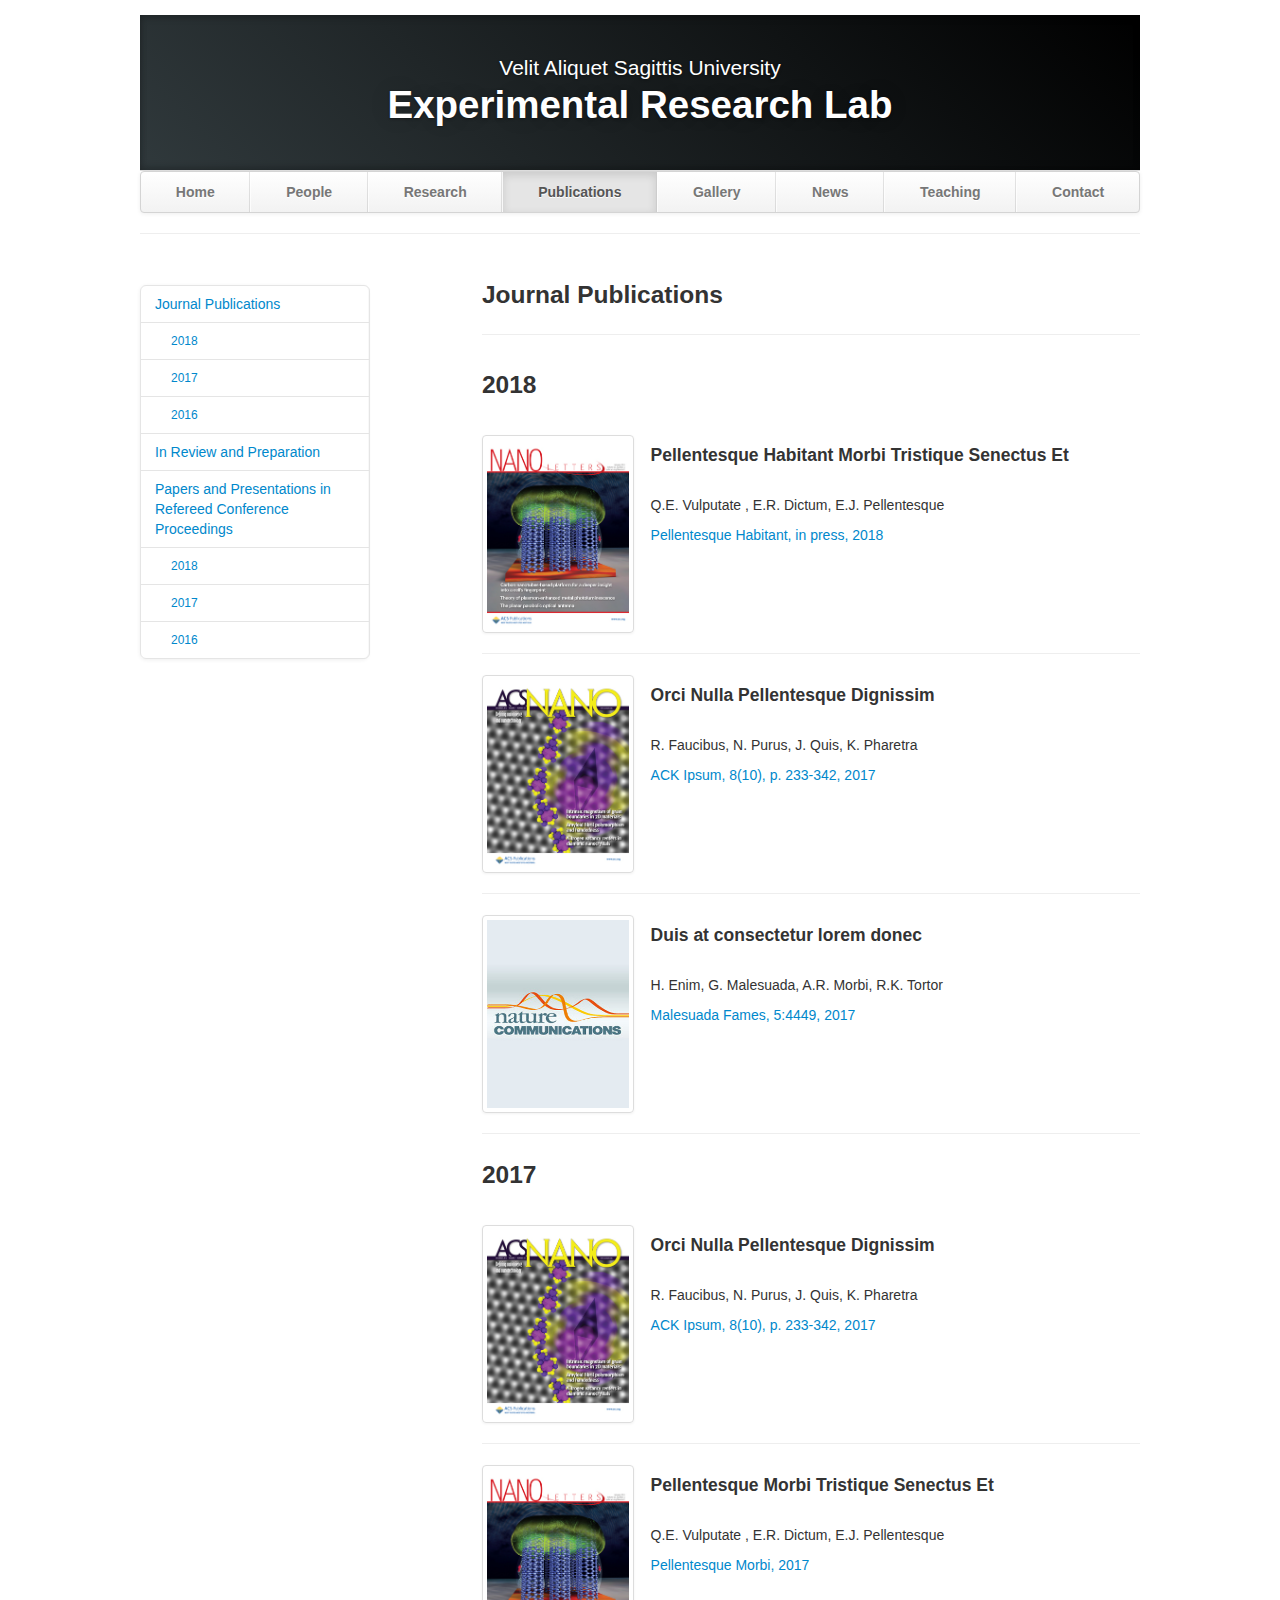
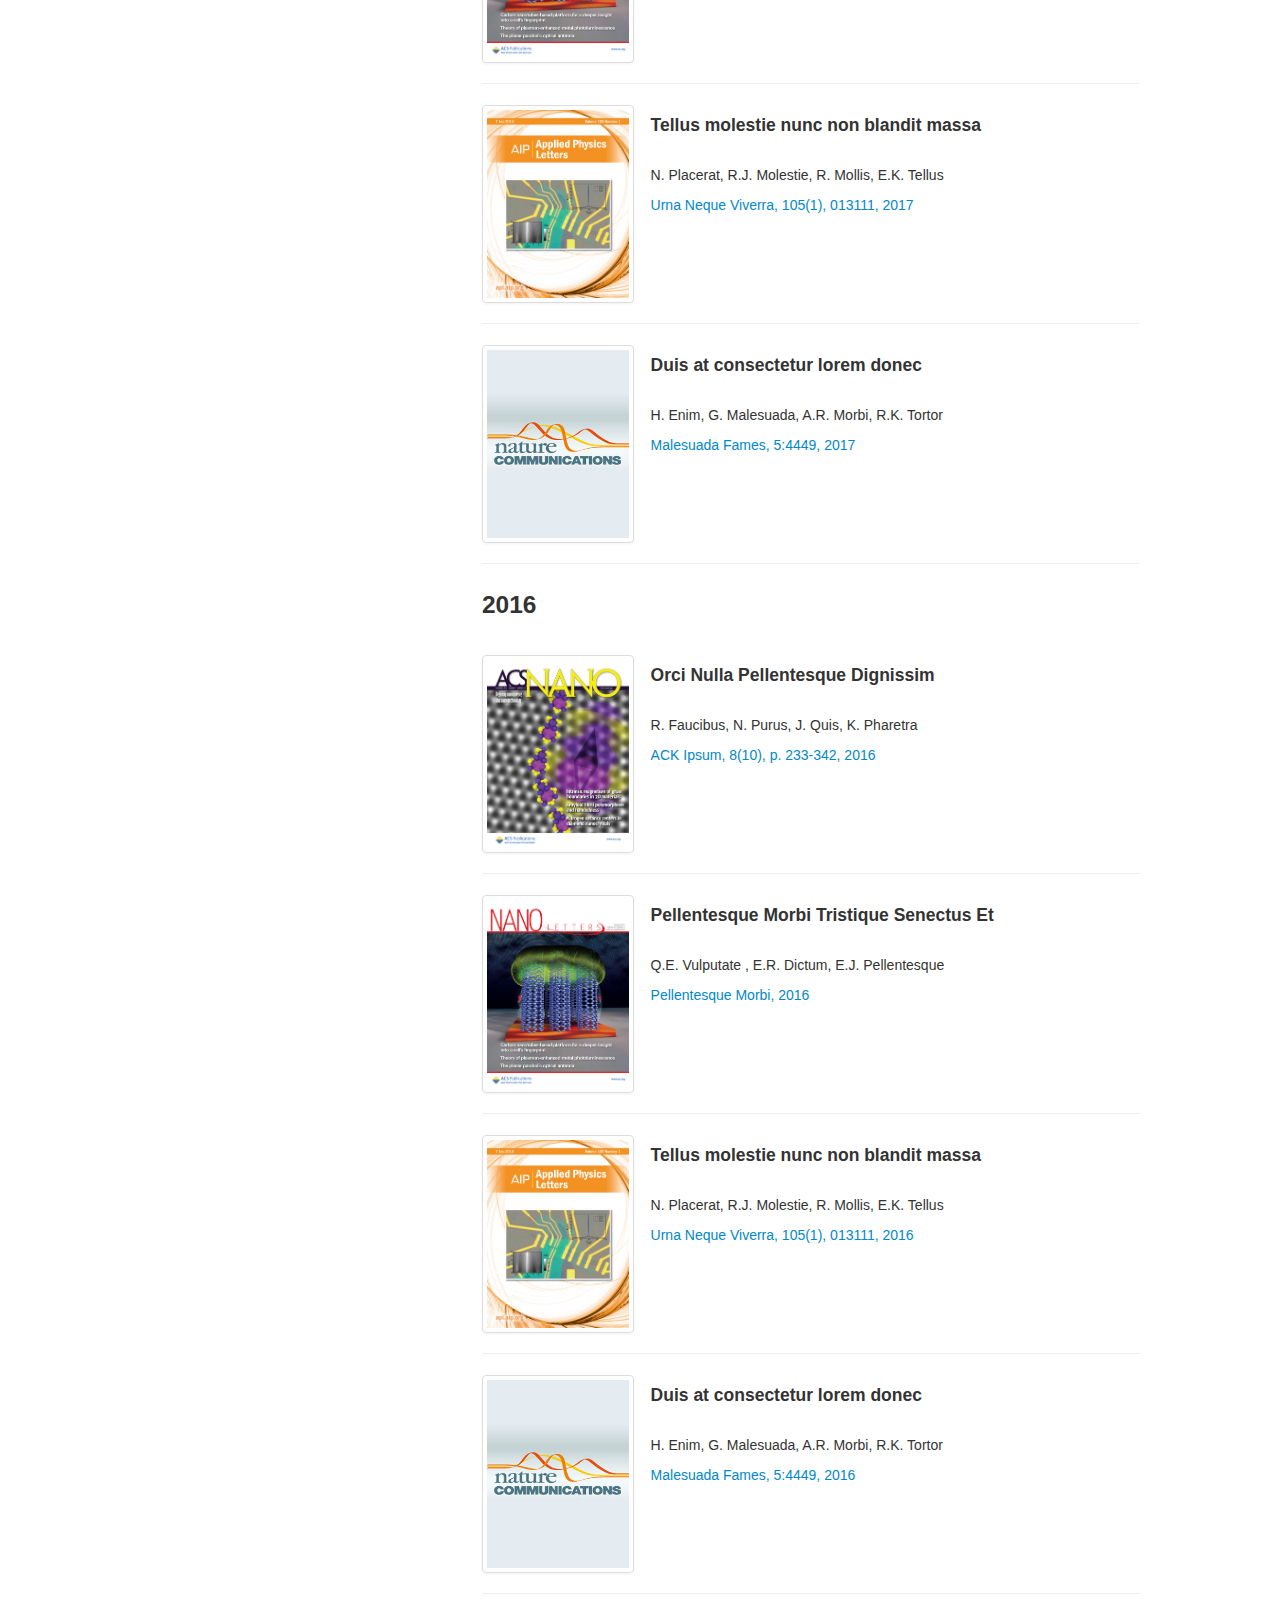
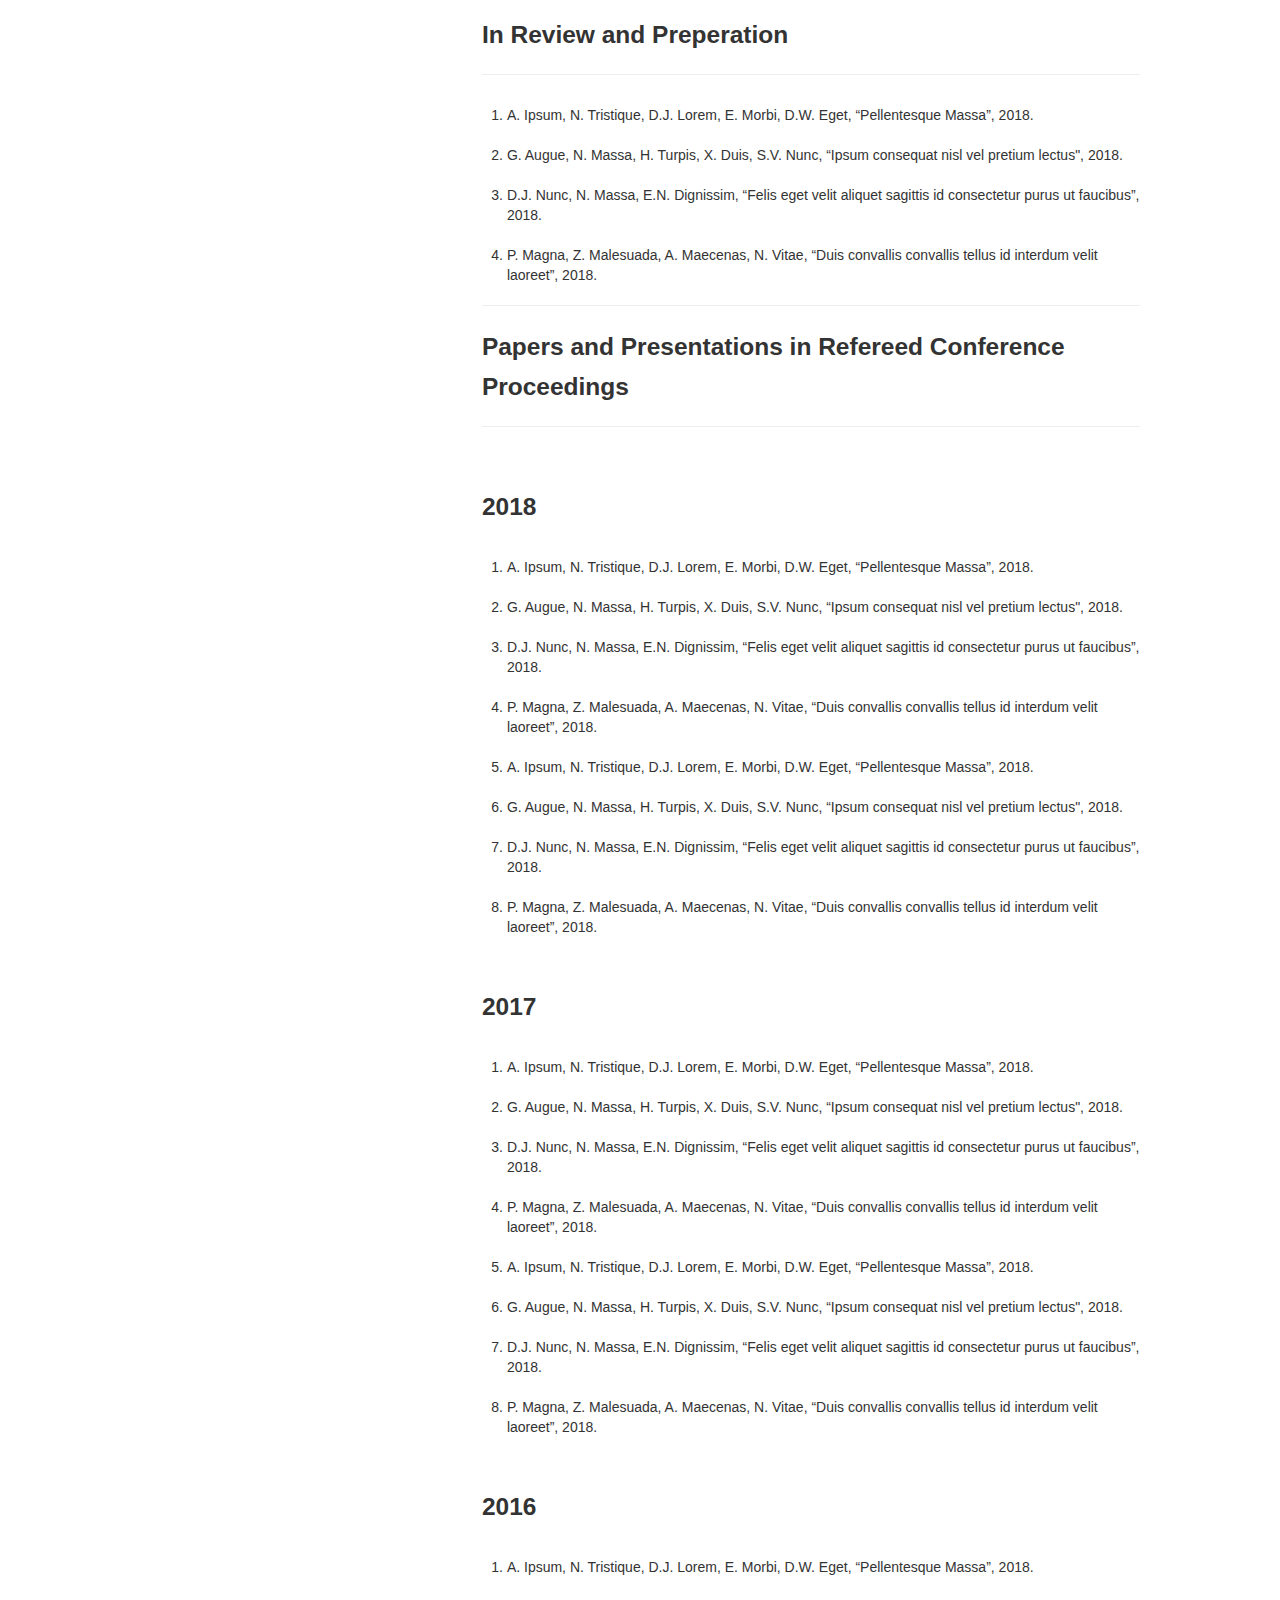
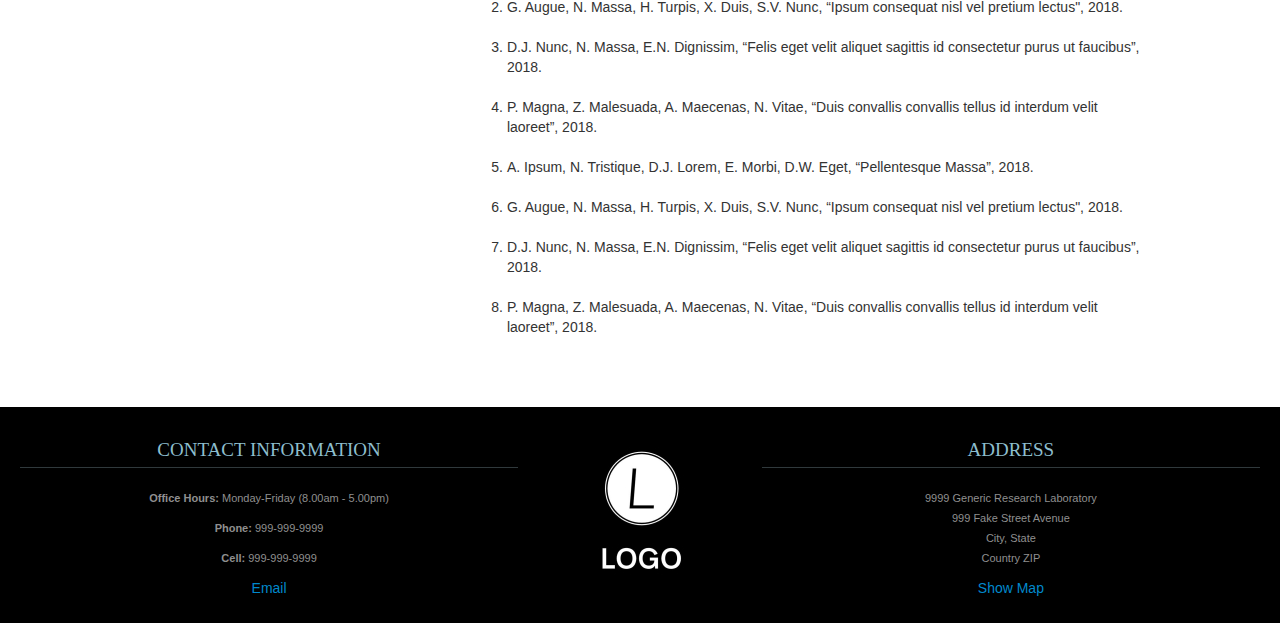
<file: publications.html>
<!DOCTYPE html>
<html lang="en">
   <head>
      <meta charset="utf-8">
      <title>Publications</title>
      <meta name="viewport" content="width=device-width, initial-scale=1.0">
      <meta name="description" content="Research Lab, Home, Velit Aliquet Sagittis University">
      <meta name="author" content="">
      <!-- Le styles -->
      <link href="css/bootstrap.min.css" rel="stylesheet">
      <link href="css/bootstrap-responsive.min.css" rel="stylesheet">
      <link href="css/theme.css" rel="stylesheet">
   </head>
   <body>
      <div class="container">
         <header class="jumbotron subhead" id="overview">
            <p class="lead"> Velit Aliquet Sagittis University </p>
            <h1>Experimental Research Lab</h1>
         </header>
         <div class="masthead">
            <div class="navbar">
               <div class="navbar-inner">
                  <div class="container">
                     <ul class="nav">
                        <li><a href="index.html">Home</a></li>
                        <li><a href="people.html">People</a></li>
                        <li><a href="research.html">Research</a></li>
                        <li class="active"><a href="#">Publications</a></li>
                        <li><a href="gallery.html">Gallery</a></li>
                        <li><a href="news.html">News</a></li>
                        <li><a href="teaching.html">Teaching</a></li>
                        <li><a href="contact.html">Contact</a></li>
                     </ul>
                  </div>
               </div>
            </div>
         </div>
         <hr>
         <div class="row-fluid">
            <div class="span3 bs-docs-sidebar" id="navparent">
               <ul class="nav nav-list bs-docs-sidenav" data-spy="affix" data-offset-top="200" data-offset-bottom="260">
                  <li><a href="#published"> Journal Publications</a></li>
                  <li><a class="subhead" href="#2018"> 2018 </a></li>
                  <li><a class="subhead" href="#2017"> 2017 </a></li>
                  <li><a class="subhead" href="#2016"> 2016 </a></li>
                  <li><a href="#inreview"> In Review and Preparation</a></li>
                  <li><a href="#refereed"> Papers and Presentations in Refereed Conference Proceedings</a></li>
                  <li><a class="subhead" href="#2018c"> 2018 </a></li>
                  <li><a class="subhead" href="#2017c"> 2017 </a></li>
                  <li><a class="subhead" href="#2016c"> 2016 </a></li>
               </ul>
            </div>
            <div class="span8 offset1">
               <section id="published">
                  <div class="page-header">
                     <h3>Journal Publications</h3>
                  </div>
                  <section id="2018">
                     <h3>2018</h3>
                     <br/>
                     <div class="row-fluid">
                        <div class="span3">
                           <a href="https://pubs.acs.org/journal/nalefd" class="thumbnail">
                           <img class="publications-thumb" src="thumbs/nanoletters.2013.13.issue1.jpg" alt="Pellentesque Habitant Morbi Tristique Senectus Et"/>
                           </a>
                        </div>
                        <div class="span9">
                           <h4>Pellentesque Habitant Morbi Tristique Senectus Et</h4>
                           <br/>
                           <p>Q.E. Vulputate , E.R. Dictum, E.J. Pellentesque</p>
                           <a href="https://pubs.acs.org/journal/nalefd">Pellentesque Habitant, in press, 2018</a>
                        </div>
                     </div>
                     <hr>
                     <div class="row-fluid">
                        <div class="span3">
                           <a href="https://pubs.acs.org/journal/ancac3" class="thumbnail">
                           <img class="publications-thumb" src="thumbs/ancac3.2013.7.issue-12.largecover.jpg" alt="Orci Nulla Pellentesque Dignissim"/>
                           </a>
                        </div>
                        <div class="span9">
                           <h4>Orci Nulla Pellentesque Dignissim</h4>
                           <br/>
                           <p>R. Faucibus, N. Purus, J. Quis, K. Pharetra</p>
                           <a href="https://pubs.acs.org/journal/ancac3">ACK Ipsum, 8(10), p. 233-342, 2017</a>
                        </div>
                     </div>
                     <hr>
                     <div class="row-fluid">
                        <div class="span3">
                           <a href="https://www.nature.com/ncomms/" class="thumbnail">
                           <img class="publications-thumb" src="thumbs/nature-communications.jpg" alt="Duis at consectetur lorem donec"/>
                           </a>
                        </div>
                        <div class="span9">
                           <h4>Duis at consectetur lorem donec</h4>
                           <br/>
                           <p>H. Enim, G. Malesuada, A.R. Morbi, R.K. Tortor</p>
                           <a href="https://www.nature.com/ncomms/">Malesuada Fames, 5:4449, 2017</a>
                        </div>
                     </div>
                  </section>
                  <hr>
                  <section id="2017">
                     <h3>2017</h3>
                     <br/>
                     <div class="row-fluid">
                        <div class="span3">
                           <a href="https://pubs.acs.org/journal/ancac3" class="thumbnail">
                           <img class="publications-thumb" src="thumbs/ancac3.2013.7.issue-12.largecover.jpg" alt="Orci Nulla Pellentesque Dignissim"/>
                           </a>
                        </div>
                        <div class="span9">
                           <h4>Orci Nulla Pellentesque Dignissim</h4>
                           <br/>
                           <p>R. Faucibus, N. Purus, J. Quis, K. Pharetra</p>
                           <a href="https://pubs.acs.org/journal/ancac3">ACK Ipsum, 8(10), p. 233-342, 2017</a>
                        </div>
                     </div>
                     <hr>
                     <div class="row-fluid">
                        <div class="span3">
                           <a href="https://pubs.acs.org/journal/nalefd" class="thumbnail">
                           <img class="publications-thumb" src="thumbs/nanoletters.2013.13.issue1.jpg" alt="Pellentesque Morbi Tristique Senectus Et"/>
                           </a>
                        </div>
                        <div class="span9">
                           <h4>Pellentesque Morbi Tristique Senectus Et</h4>
                           <br/>
                           <p>Q.E. Vulputate , E.R. Dictum, E.J. Pellentesque</p>
                           <a href="https://pubs.acs.org/journal/nalefd">Pellentesque Morbi, 2017</a>
                        </div>
                     </div>
                     <hr>
                     <div class="row-fluid">
                        <div class="span3">
                           <a href="https://aip.scitation.org/journal/apl" class="thumbnail">
                           <img class="publications-thumb" src="thumbs/105_1.jpg" alt="Tellus molestie nunc non blandit massa"/>
                           </a>
                        </div>
                        <div class="span9">
                           <h4>Tellus molestie nunc non blandit massa</h4>
                           <br/>
                           <p>N. Placerat, R.J. Molestie, R. Mollis, E.K. Tellus</p>
                           <a href="https://aip.scitation.org/journal/apl">Urna Neque Viverra, 105(1), 013111, 2017</a>
                        </div>
                     </div>
                     <hr>
                     <div class="row-fluid">
                        <div class="span3">
                           <a href="https://www.nature.com/ncomms/" class="thumbnail">
                           <img class="publications-thumb" src="thumbs/nature-communications.jpg" alt="Duis at consectetur lorem donec"/>
                           </a>
                        </div>
                        <div class="span9">
                           <h4>Duis at consectetur lorem donec</h4>
                           <br/>
                           <p>H. Enim, G. Malesuada, A.R. Morbi, R.K. Tortor</p>
                           <a href="https://www.nature.com/ncomms/">Malesuada Fames, 5:4449, 2017</a>
                        </div>
                     </div>
                  </section>
                  <hr>
                  <section id="2016">
                     <h3>2016</h3>
                     <br/>            
                     <div class="row-fluid">
                        <div class="span3">
                           <a href="https://pubs.acs.org/journal/ancac3" class="thumbnail">
                           <img class="publications-thumb" src="thumbs/ancac3.2013.7.issue-12.largecover.jpg" alt="Orci Nulla Pellentesque Dignissim"/>
                           </a>
                        </div>
                        <div class="span9">
                           <h4>Orci Nulla Pellentesque Dignissim</h4>
                           <br/>
                           <p>R. Faucibus, N. Purus, J. Quis, K. Pharetra</p>
                           <a href="https://pubs.acs.org/journal/ancac3">ACK Ipsum, 8(10), p. 233-342, 2016</a>
                        </div>
                     </div>
                     <hr>
                     <div class="row-fluid">
                        <div class="span3">
                           <a href="https://pubs.acs.org/journal/nalefd" class="thumbnail">
                           <img class="publications-thumb" src="thumbs/nanoletters.2013.13.issue1.jpg" alt="Pellentesque Morbi Tristique Senectus Et"/>
                           </a>
                        </div>
                        <div class="span9">
                           <h4>Pellentesque Morbi Tristique Senectus Et</h4>
                           <br/>
                           <p>Q.E. Vulputate , E.R. Dictum, E.J. Pellentesque</p>
                           <a href="https://pubs.acs.org/journal/nalefd">Pellentesque Morbi, 2016</a>
                        </div>
                     </div>
                     <hr>
                     <div class="row-fluid">
                        <div class="span3">
                           <a href="https://aip.scitation.org/journal/apl" class="thumbnail">
                           <img class="publications-thumb" src="thumbs/105_1.jpg" alt="Tellus molestie nunc non blandit massa"/>
                           </a>
                        </div>
                        <div class="span9">
                           <h4>Tellus molestie nunc non blandit massa</h4>
                           <br/>
                           <p>N. Placerat, R.J. Molestie, R. Mollis, E.K. Tellus</p>
                           <a href="https://aip.scitation.org/journal/apl">Urna Neque Viverra, 105(1), 013111, 2016</a>
                        </div>
                     </div>
                     <hr>
                     <div class="row-fluid">
                        <div class="span3">
                           <a href="https://www.nature.com/ncomms/" class="thumbnail">
                           <img class="publications-thumb" src="thumbs/nature-communications.jpg" alt="Duis at consectetur lorem donec"/>
                           </a>
                        </div>
                        <div class="span9">
                           <h4>Duis at consectetur lorem donec</h4>
                           <br/>
                           <p>H. Enim, G. Malesuada, A.R. Morbi, R.K. Tortor</p>
                           <a href="https://www.nature.com/ncomms/">Malesuada Fames, 5:4449, 2016</a>
                        </div>
                     </div>
                  </section>
               </section>
               <hr>
               <section id="inreview">
                  <div class="page-header">
                     <h3>In Review and Preperation</h3>
                  </div>
                  <ol>
                     <li class="publication">A. Ipsum, N. Tristique, D.J. Lorem, E. Morbi, D.W. Eget, “Pellentesque Massa”, 2018.</li>
                     <li class="publication">G. Augue, N. Massa, H. Turpis, X. Duis, S.V. Nunc, “Ipsum consequat nisl vel pretium lectus", 2018.</li>
                     <li class="publication">D.J. Nunc, N. Massa, E.N. Dignissim, “Felis eget velit aliquet sagittis id consectetur purus ut faucibus”, 2018.</li>
                     <li class="publication">P. Magna, Z. Malesuada, A. Maecenas, N. Vitae, “Duis convallis convallis tellus id interdum velit laoreet”, 2018.</li>
                  </ol>
               </section>
               <hr>
               <section id="refereed">
                  <div class="page-header">
                     <h3>Papers and Presentations in Refereed Conference Proceedings</h3>
                  </div>
                  <section id="2018c">
                     <br/>
                     <h3>2018</h3>
                     <br/>
                     <ol>
                        <li class="publication">A. Ipsum, N. Tristique, D.J. Lorem, E. Morbi, D.W. Eget, “Pellentesque Massa”, 2018.</li>
                        <li class="publication">G. Augue, N. Massa, H. Turpis, X. Duis, S.V. Nunc, “Ipsum consequat nisl vel pretium lectus", 2018.</li>
                        <li class="publication">D.J. Nunc, N. Massa, E.N. Dignissim, “Felis eget velit aliquet sagittis id consectetur purus ut faucibus”, 2018.</li>
                        <li class="publication">P. Magna, Z. Malesuada, A. Maecenas, N. Vitae, “Duis convallis convallis tellus id interdum velit laoreet”, 2018.</li>
                        <li class="publication">A. Ipsum, N. Tristique, D.J. Lorem, E. Morbi, D.W. Eget, “Pellentesque Massa”, 2018.</li>
                        <li class="publication">G. Augue, N. Massa, H. Turpis, X. Duis, S.V. Nunc, “Ipsum consequat nisl vel pretium lectus", 2018.</li>
                        <li class="publication">D.J. Nunc, N. Massa, E.N. Dignissim, “Felis eget velit aliquet sagittis id consectetur purus ut faucibus”, 2018.</li>
                        <li class="publication">P. Magna, Z. Malesuada, A. Maecenas, N. Vitae, “Duis convallis convallis tellus id interdum velit laoreet”, 2018.</li>
                     </ol>
                  </section>
                  <section id="2017c">
                     <br/>
                     <h3>2017</h3>
                     <br/>
                     <ol>
                        <li class="publication">A. Ipsum, N. Tristique, D.J. Lorem, E. Morbi, D.W. Eget, “Pellentesque Massa”, 2018.</li>
                        <li class="publication">G. Augue, N. Massa, H. Turpis, X. Duis, S.V. Nunc, “Ipsum consequat nisl vel pretium lectus", 2018.</li>
                        <li class="publication">D.J. Nunc, N. Massa, E.N. Dignissim, “Felis eget velit aliquet sagittis id consectetur purus ut faucibus”, 2018.</li>
                        <li class="publication">P. Magna, Z. Malesuada, A. Maecenas, N. Vitae, “Duis convallis convallis tellus id interdum velit laoreet”, 2018.</li>
                        <li class="publication">A. Ipsum, N. Tristique, D.J. Lorem, E. Morbi, D.W. Eget, “Pellentesque Massa”, 2018.</li>
                        <li class="publication">G. Augue, N. Massa, H. Turpis, X. Duis, S.V. Nunc, “Ipsum consequat nisl vel pretium lectus", 2018.</li>
                        <li class="publication">D.J. Nunc, N. Massa, E.N. Dignissim, “Felis eget velit aliquet sagittis id consectetur purus ut faucibus”, 2018.</li>
                        <li class="publication">P. Magna, Z. Malesuada, A. Maecenas, N. Vitae, “Duis convallis convallis tellus id interdum velit laoreet”, 2018.</li>
                     </ol>
                  </section>
                  <section id="2016c">
                     <br/>
                     <h3>2016</h3>
                     <br/>
                     <ol>
                        <li class="publication">A. Ipsum, N. Tristique, D.J. Lorem, E. Morbi, D.W. Eget, “Pellentesque Massa”, 2018.</li>
                        <li class="publication">G. Augue, N. Massa, H. Turpis, X. Duis, S.V. Nunc, “Ipsum consequat nisl vel pretium lectus", 2018.</li>
                        <li class="publication">D.J. Nunc, N. Massa, E.N. Dignissim, “Felis eget velit aliquet sagittis id consectetur purus ut faucibus”, 2018.</li>
                        <li class="publication">P. Magna, Z. Malesuada, A. Maecenas, N. Vitae, “Duis convallis convallis tellus id interdum velit laoreet”, 2018.</li>
                        <li class="publication">A. Ipsum, N. Tristique, D.J. Lorem, E. Morbi, D.W. Eget, “Pellentesque Massa”, 2018.</li>
                        <li class="publication">G. Augue, N. Massa, H. Turpis, X. Duis, S.V. Nunc, “Ipsum consequat nisl vel pretium lectus", 2018.</li>
                        <li class="publication">D.J. Nunc, N. Massa, E.N. Dignissim, “Felis eget velit aliquet sagittis id consectetur purus ut faucibus”, 2018.</li>
                        <li class="publication">P. Magna, Z. Malesuada, A. Maecenas, N. Vitae, “Duis convallis convallis tellus id interdum velit laoreet”, 2018.</li>
                     </ol>
                  </section>
               </section>
            </div>
         </div>
      </div>
      <footer id="footer">
         <div class="container-fluid">
            <div class="row-fluid">
               <div class="span5">
                  <h3>Contact Information</h3>
                  <p><b>Office Hours: </b>Monday-Friday (8.00am - 5.00pm)</p>
                  <p><b>Phone: </b>999-999-9999</p>
                  <p><b>Cell: </b>999-999-9999</p>
                  <a href="mailto:your.email@uni.edu">Email</a>
               </div>
               <div class="span2">
                  <a href="https://mybrandnewlogo.com/"><img src = "thumbs/generic-logo.JPG" alt="research-lab-logo"/></a>
               </div>
               <div class="span5">
                  <h3>Address</h3>
                  <p>9999 Generic Research Laboratory<br>
                     999 Fake Street Avenue<br>
                     City, State<br>
                     Country ZIP
                  </p>
                  <a href="http://maps.google.com/">Show Map</a>
               </div>
            </div>
         </div>
      </footer>

      <!-- Le javascript
         ================================================== -->
      <!-- Placed at the end of the document so the pages load faster -->
      <script src="js/jquery-1.9.1.min.js"></script>
      <script src="js/bootstrap.min.js"></script>
      <script>
         $(document).ready(function() {
             $(document.body).scrollspy({
                 target: "#navparent"
             });
         });
         
      </script>
   </body>
</html>
</file>
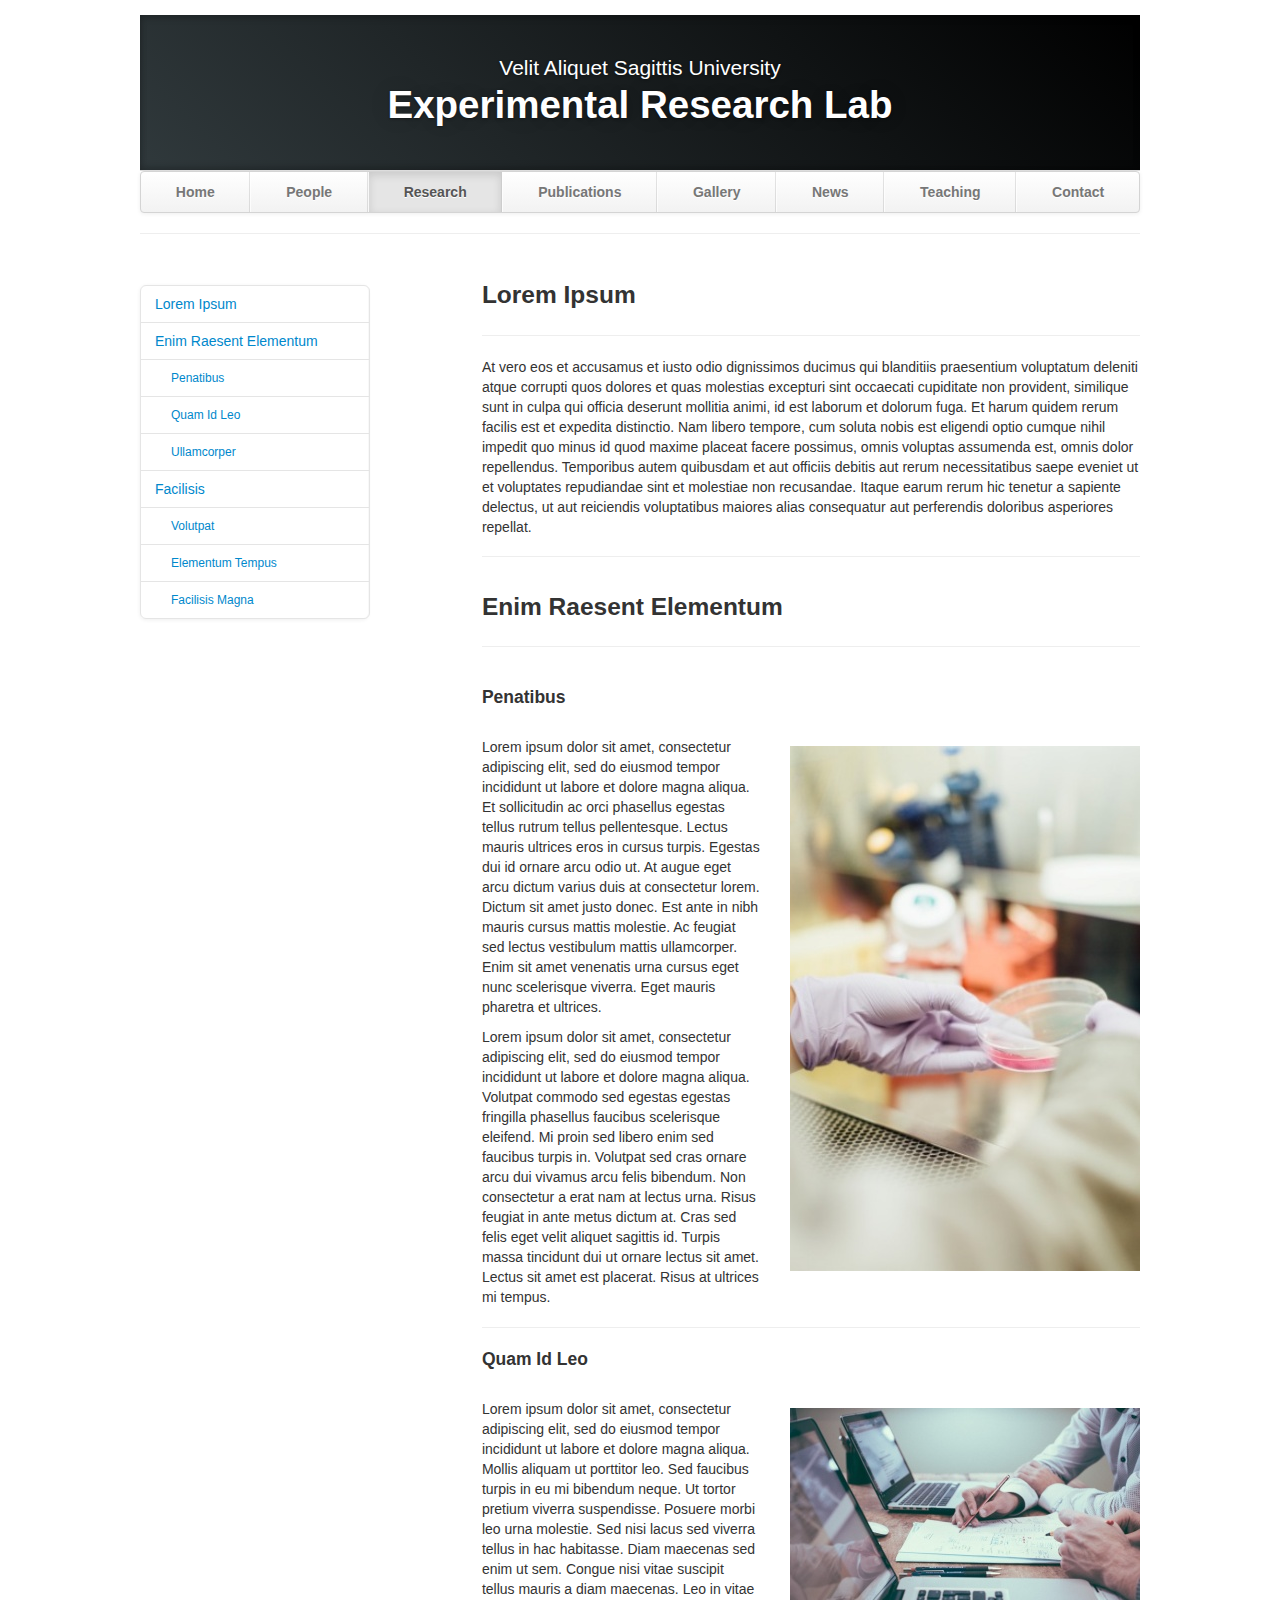
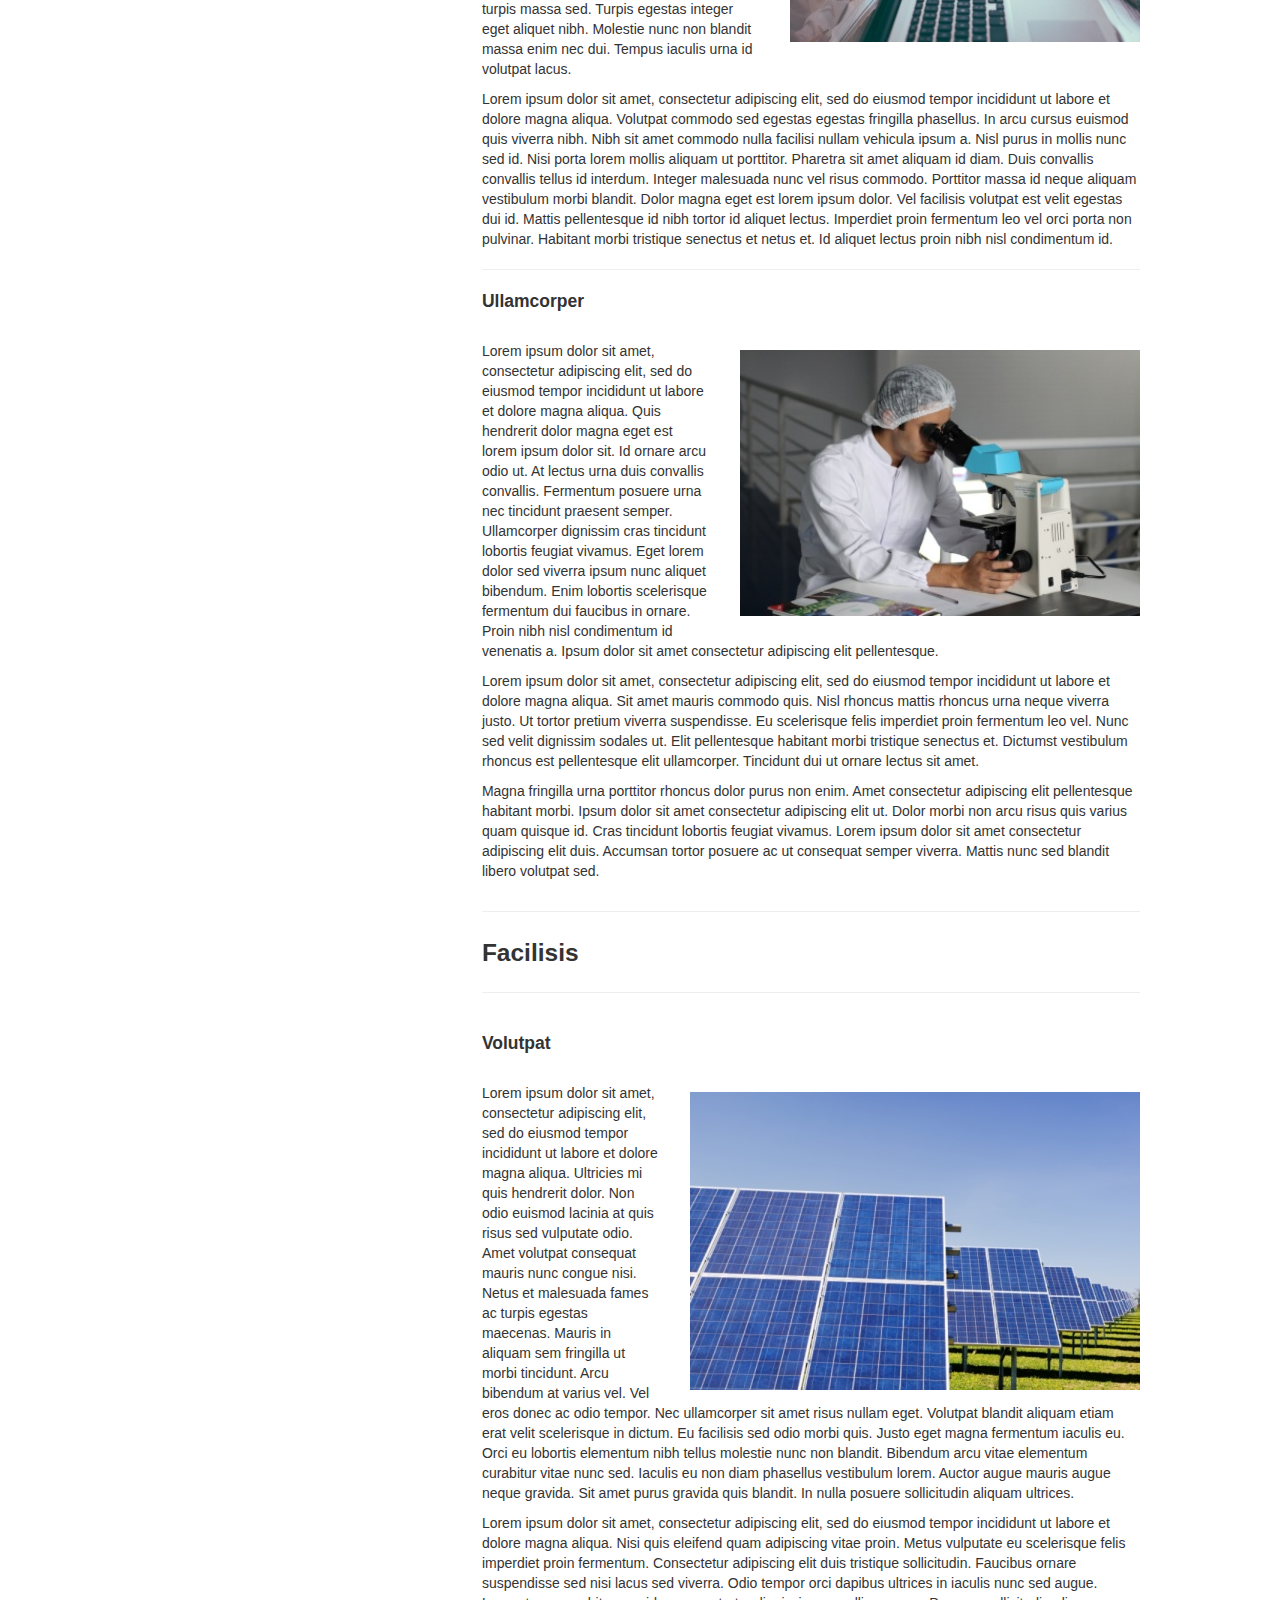
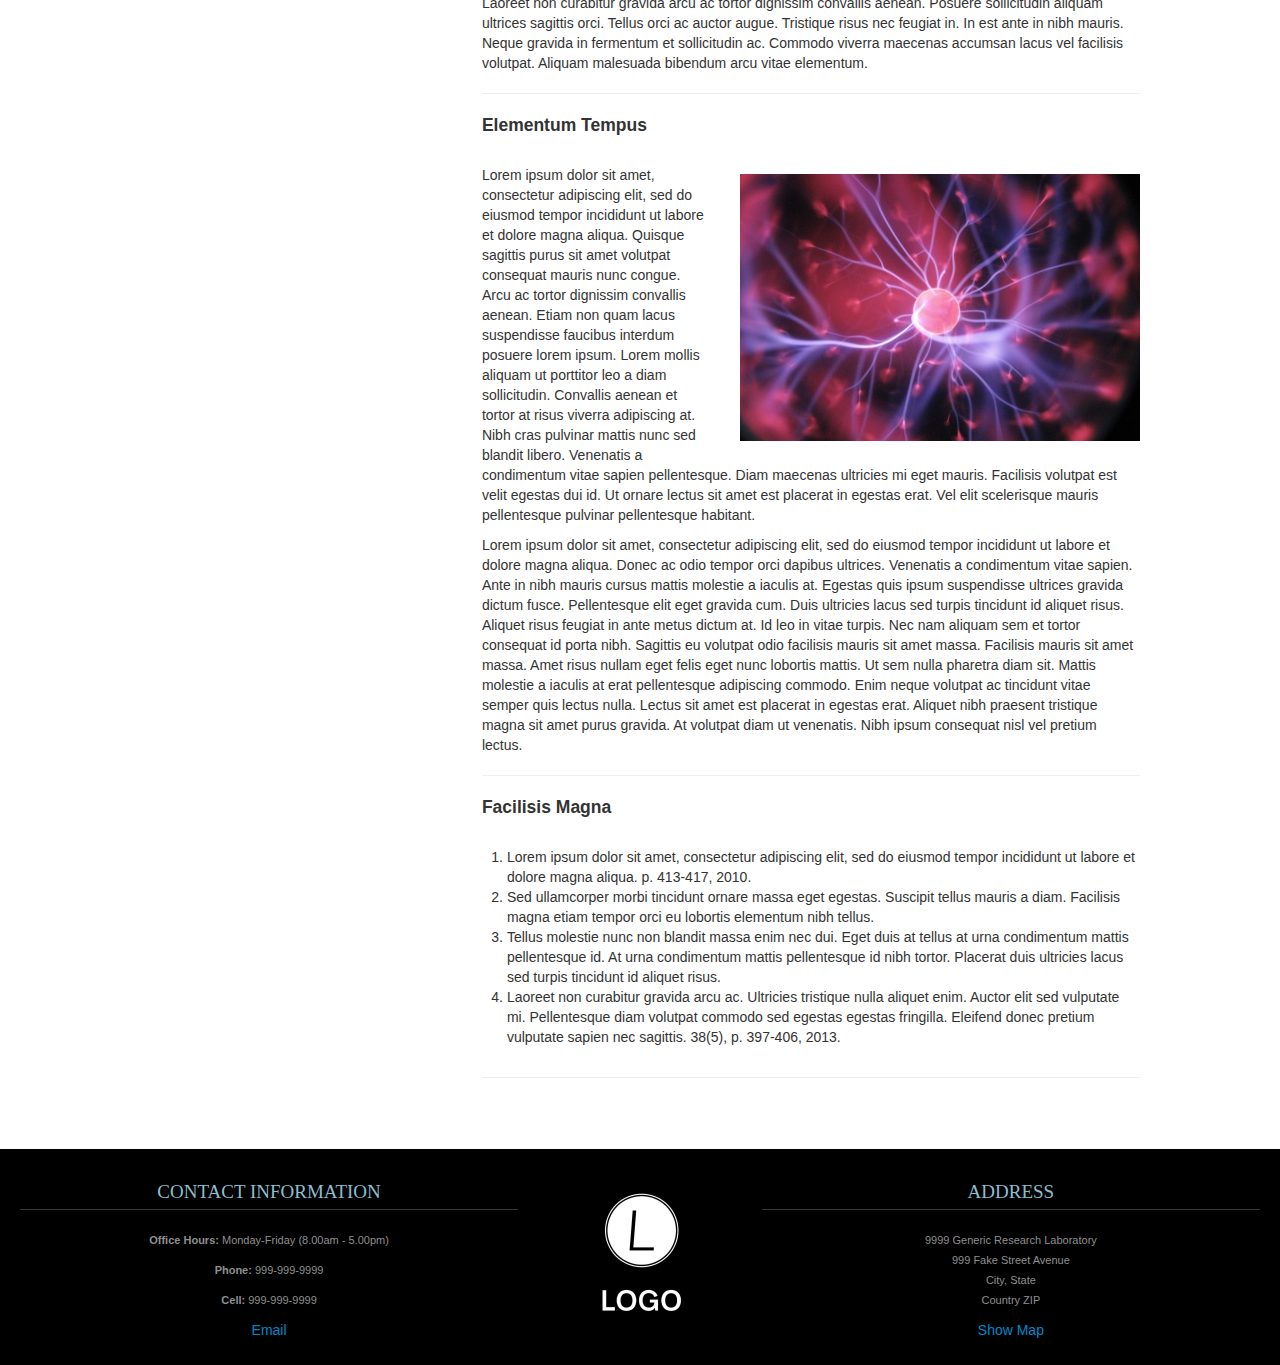
<file: research.html>
<!DOCTYPE html>
<html lang="en">
   <head>
      <meta charset="utf-8">
      <title>Research</title>
      <meta name="viewport" content="width=device-width, initial-scale=1.0">
      <meta name="description" content="Research Lab, Home, Velit Aliquet Sagittis University">
      <meta name="author" content="">
      <!-- Le styles -->
      <link href="css/bootstrap.min.css" rel="stylesheet">
      <link href="css/bootstrap-responsive.min.css" rel="stylesheet">
      <link href="css/theme.css" rel="stylesheet">
   </head>
   <body>
      <div class="container">
         <header class="jumbotron subhead" id="overview">
            <p class="lead"> Velit Aliquet Sagittis University </p>
            <h1>Experimental Research Lab</h1>
         </header>
         <div class="masthead">
            <div class="navbar">
               <div class="navbar-inner">
                  <div class="container">
                     <ul class="nav">
                        <li><a href="index.html">Home</a></li>
                        <li><a href="people.html">People</a></li>
                        <li class="active"><a href="#">Research</a></li>
                        <li><a href="publications.html">Publications</a></li>
                        <li><a href="gallery.html">Gallery</a></li>
                        <li><a href="news.html">News</a></li>
                        <li><a href="teaching.html">Teaching</a></li>
                        <li><a href="contact.html">Contact</a></li>
                     </ul>
                  </div>
               </div>
            </div>
         </div>
         <hr>
         <div class="row-fluid">
            <div class="span3 bs-docs-sidebar" id="navparent">
               <ul class="nav nav-list bs-docs-sidenav" data-spy="affix" data-offset-top="200" data-offset-bottom="260">
                  <li><a href="#statemet"> Lorem Ipsum </a></li>
                  <li><a href="#nano"> Enim Raesent Elementum </a></li>
                  <li><a class="subhead" href="#Penatibus"> Penatibus </a></li>
                  <li><a class="subhead" href="#QuamIdLeo"> Quam Id Leo  </a></li>
                  <li><a class="subhead" href="#Ullamcorper"> Ullamcorper </a></li>
                  <li><a href="#Facilisis">Facilisis</a></li>
                  <li><a class="subhead" href="#Volutpat"> Volutpat </a></li>
                  <li><a class="subhead" href="#ElementumTempus"> Elementum Tempus </a></li>
                  <li><a class="subhead" href="#FacilisisMagna"> Facilisis Magna </a></li>
               </ul>
            </div>
            <div class="span8 offset1">
               <section id="statemet">
                  <div class="page-header">
                     <h3>Lorem Ipsum</h3>
                     <hr>
                     <p>At vero eos et accusamus et iusto odio dignissimos ducimus qui blanditiis praesentium voluptatum deleniti atque corrupti quos dolores et quas 
                        molestias excepturi sint occaecati cupiditate non provident, similique sunt in culpa qui officia deserunt mollitia animi, id est laborum et 
                        dolorum fuga. Et harum quidem rerum facilis est et expedita distinctio. Nam libero tempore, cum soluta nobis est eligendi optio cumque nihil 
                        impedit quo minus id quod maxime placeat facere possimus, omnis voluptas assumenda est, omnis dolor repellendus. Temporibus autem quibusdam 
                        et aut officiis debitis aut rerum necessitatibus saepe eveniet ut et voluptates repudiandae sint et molestiae non recusandae. Itaque earum 
                        rerum hic tenetur a sapiente delectus, ut aut reiciendis voluptatibus maiores alias consequatur aut perferendis doloribus asperiores repellat.
                     </p>
                  </div>
               </section>
               <section id="nano">
                  <div class="page-header">
                     <h3>Enim Raesent Elementum</h3>
                  </div>
                  <div class="row-fluid">
                     <div class="span12">
                        <section id="Penatibus">
                           <h4>Penatibus</h4>
                           <br/>
                           <img src="images/scientist-with-petri-dish.jpg" class="float-right" alt="Penatibus"/>
                           <p>
                              Lorem ipsum dolor sit amet, consectetur adipiscing elit, sed do eiusmod 
                              tempor incididunt ut labore et dolore magna aliqua. Et sollicitudin ac 
                              orci phasellus egestas tellus rutrum tellus pellentesque. Lectus mauris 
                              ultrices eros in cursus turpis. Egestas dui id ornare arcu odio ut. At 
                              augue eget arcu dictum varius duis at consectetur lorem. Dictum sit amet 
                              justo donec. Est ante in nibh mauris cursus mattis molestie. Ac feugiat 
                              sed lectus vestibulum mattis ullamcorper. Enim sit amet venenatis urna 
                              cursus eget nunc scelerisque viverra. Eget mauris pharetra et ultrices.
                           </p>
                           <p>
                              Lorem ipsum dolor sit amet, consectetur adipiscing elit, sed do eiusmod 
                              tempor incididunt ut labore et dolore magna aliqua. Volutpat commodo sed 
                              egestas egestas fringilla phasellus faucibus scelerisque eleifend. Mi 
                              proin sed libero enim sed faucibus turpis in. Volutpat sed cras ornare 
                              arcu dui vivamus arcu felis bibendum. Non consectetur a erat nam at lectus 
                              urna. Risus feugiat in ante metus dictum at. Cras sed felis eget velit 
                              aliquet sagittis id. Turpis massa tincidunt dui ut ornare lectus sit amet. 
                              Lectus sit amet est placerat. Risus at ultrices mi tempus. 
                           </p>
                        </section>
                        <hr>
                        <section id="QuamIdLeo">
                           <h4>Quam Id Leo</h4>
                           <br/>
                           <img src="images/brainstorming-paper.jpg" class="float-right" alt="Quam Id Leo"/>
                           <p>
                              Lorem ipsum dolor sit amet, consectetur adipiscing elit, sed do eiusmod 
                              tempor incididunt ut labore et dolore magna aliqua. Mollis aliquam ut 
                              porttitor leo. Sed faucibus turpis in eu mi bibendum neque. Ut tortor 
                              pretium viverra suspendisse. Posuere morbi leo urna molestie. Sed nisi 
                              lacus sed viverra tellus in hac habitasse. Diam maecenas sed enim ut sem. 
                              Congue nisi vitae suscipit tellus mauris a diam maecenas. Leo in vitae 
                              turpis massa sed. Turpis egestas integer eget aliquet nibh. Molestie 
                              nunc non blandit massa enim nec dui. Tempus iaculis urna id volutpat lacus.
                           </p>
                           <p>
                              Lorem ipsum dolor sit amet, consectetur adipiscing elit, sed do eiusmod 
                              tempor incididunt ut labore et dolore magna aliqua. Volutpat commodo sed 
                              egestas egestas fringilla phasellus. In arcu cursus euismod quis viverra 
                              nibh. Nibh sit amet commodo nulla facilisi nullam vehicula ipsum a. Nisl 
                              purus in mollis nunc sed id. Nisi porta lorem mollis aliquam ut porttitor. 
                              Pharetra sit amet aliquam id diam. Duis convallis convallis tellus id 
                              interdum. Integer malesuada nunc vel risus commodo. Porttitor massa id 
                              neque aliquam vestibulum morbi blandit. Dolor magna eget est lorem ipsum 
                              dolor. Vel facilisis volutpat est velit egestas dui id. Mattis pellentesque 
                              id nibh tortor id aliquet lectus. Imperdiet proin fermentum leo vel orci 
                              porta non pulvinar. Habitant morbi tristique senectus et netus et. Id aliquet 
                              lectus proin nibh nisl condimentum id.
                           </p>
                        </section>
                        <hr>
                        <section id="Ullamcorper">
                           <h4>Ullamcorper</h4>
                           <br/>
                           <img src="images/man-with-microscope.jpg" class="float-right" alt="Ullamcorper"/>
                           <p>
                              Lorem ipsum dolor sit amet, consectetur adipiscing elit, sed do 
                              eiusmod tempor incididunt ut labore et dolore magna aliqua. Quis 
                              hendrerit dolor magna eget est lorem ipsum dolor sit. Id ornare 
                              arcu odio ut. At lectus urna duis convallis convallis. Fermentum 
                              posuere urna nec tincidunt praesent semper. Ullamcorper dignissim 
                              cras tincidunt lobortis feugiat vivamus. Eget lorem dolor sed 
                              viverra ipsum nunc aliquet bibendum. Enim lobortis scelerisque 
                              fermentum dui faucibus in ornare. Proin nibh nisl condimentum id 
                              venenatis a. Ipsum dolor sit amet consectetur adipiscing elit 
                              pellentesque.
                           </p>
                           <p>
                              Lorem ipsum dolor sit amet, consectetur adipiscing elit, sed 
                              do eiusmod tempor incididunt ut labore et dolore magna aliqua. 
                              Sit amet mauris commodo quis. Nisl rhoncus mattis rhoncus urna 
                              neque viverra justo. Ut tortor pretium viverra suspendisse. Eu 
                              scelerisque felis imperdiet proin fermentum leo vel. Nunc sed 
                              velit dignissim sodales ut. Elit pellentesque habitant morbi 
                              tristique senectus et. Dictumst vestibulum rhoncus est 
                              pellentesque elit ullamcorper. Tincidunt dui ut ornare lectus 
                              sit amet. 
                           </p>
                           <p>
                              Magna fringilla urna porttitor rhoncus dolor purus non enim. 
                              Amet consectetur adipiscing elit pellentesque habitant morbi. 
                              Ipsum dolor sit amet consectetur adipiscing elit ut. Dolor morbi 
                              non arcu risus quis varius quam quisque id. Cras tincidunt lobortis 
                              feugiat vivamus. Lorem ipsum dolor sit amet consectetur adipiscing 
                              elit duis. Accumsan tortor posuere ac ut consequat semper viverra. 
                              Mattis nunc sed blandit libero volutpat sed.
                           </p>
                        </section>
                     </div>
                  </div>
               </section>
               <hr>
               <section id="Facilisis">
                  <div class="page-header">
                     <h3>Facilisis</h3>
                  </div>
                  <div class="row-fluid">
                     <div class="span12">
                        <section id="Volutpat">
                           <h4>Volutpat</h4>
                           <br/>
                           <img src="images/solar-2.jpg" class="float-right" alt="Volutpat"/>
                           <p>
                              Lorem ipsum dolor sit amet, consectetur adipiscing elit, sed do eiusmod 
                              tempor incididunt ut labore et dolore magna aliqua. Ultricies mi quis 
                              hendrerit dolor. Non odio euismod lacinia at quis risus sed vulputate odio. 
                              Amet volutpat consequat mauris nunc congue nisi. Netus et malesuada fames 
                              ac turpis egestas maecenas. Mauris in aliquam sem fringilla ut morbi tincidunt. 
                              Arcu bibendum at varius vel. Vel eros donec ac odio tempor. Nec ullamcorper 
                              sit amet risus nullam eget. Volutpat blandit aliquam etiam erat velit 
                              scelerisque in dictum. Eu facilisis sed odio morbi quis. Justo eget magna 
                              fermentum iaculis eu. Orci eu lobortis elementum nibh tellus molestie nunc non 
                              blandit. Bibendum arcu vitae elementum curabitur vitae nunc sed. Iaculis eu non 
                              diam phasellus vestibulum lorem. Auctor augue mauris augue neque gravida. Sit 
                              amet purus gravida quis blandit. In nulla posuere sollicitudin aliquam ultrices. 
                           </p>
                           <p>
                              Lorem ipsum dolor sit amet, consectetur adipiscing elit, sed do eiusmod tempor 
                              incididunt ut labore et dolore magna aliqua. Nisi quis eleifend quam adipiscing 
                              vitae proin. Metus vulputate eu scelerisque felis imperdiet proin fermentum. 
                              Consectetur adipiscing elit duis tristique sollicitudin. Faucibus ornare 
                              suspendisse sed nisi lacus sed viverra. Odio tempor orci dapibus ultrices in 
                              iaculis nunc sed augue. Laoreet non curabitur gravida arcu ac tortor dignissim 
                              convallis aenean. Posuere sollicitudin aliquam ultrices sagittis orci. Tellus 
                              orci ac auctor augue. Tristique risus nec feugiat in. In est ante in nibh mauris. 
                              Neque gravida in fermentum et sollicitudin ac. Commodo viverra maecenas accumsan 
                              lacus vel facilisis volutpat. Aliquam malesuada bibendum arcu vitae elementum.
                           </p>
                        </section>
                        <hr>
                        <section id="ElementumTempus">
                           <h4>Elementum Tempus</h4>
                           <br/>
                           <img src="images/energy.jpg" class="float-right" alt="Elementum Tempus"/>
                           <p>
                              Lorem ipsum dolor sit amet, consectetur adipiscing elit, sed do eiusmod tempor 
                              incididunt ut labore et dolore magna aliqua. Quisque sagittis purus sit amet 
                              volutpat consequat mauris nunc congue. Arcu ac tortor dignissim convallis aenean. 
                              Etiam non quam lacus suspendisse faucibus interdum posuere lorem ipsum. Lorem 
                              mollis aliquam ut porttitor leo a diam sollicitudin. Convallis aenean et tortor 
                              at risus viverra adipiscing at. Nibh cras pulvinar mattis nunc sed blandit libero. 
                              Venenatis a condimentum vitae sapien pellentesque. Diam maecenas ultricies mi eget 
                              mauris. Facilisis volutpat est velit egestas dui id. Ut ornare lectus sit amet est 
                              placerat in egestas erat. Vel elit scelerisque mauris pellentesque pulvinar 
                              pellentesque habitant.
                           </p>
                           <p>
                              Lorem ipsum dolor sit amet, consectetur adipiscing elit, sed do eiusmod tempor 
                              incididunt ut labore et dolore magna aliqua. Donec ac odio tempor orci dapibus 
                              ultrices. Venenatis a condimentum vitae sapien. Ante in nibh mauris cursus mattis 
                              molestie a iaculis at. Egestas quis ipsum suspendisse ultrices gravida dictum fusce. 
                              Pellentesque elit eget gravida cum. Duis ultricies lacus sed turpis tincidunt id 
                              aliquet risus. Aliquet risus feugiat in ante metus dictum at. Id leo in vitae turpis. 
                              Nec nam aliquam sem et tortor consequat id porta nibh. Sagittis eu volutpat odio 
                              facilisis mauris sit amet massa. Facilisis mauris sit amet massa. Amet risus nullam 
                              eget felis eget nunc lobortis mattis. Ut sem nulla pharetra diam sit. Mattis molestie 
                              a iaculis at erat pellentesque adipiscing commodo. Enim neque volutpat ac tincidunt 
                              vitae semper quis lectus nulla. Lectus sit amet est placerat in egestas erat. Aliquet 
                              nibh praesent tristique magna sit amet purus gravida. At volutpat diam ut venenatis. 
                              Nibh ipsum consequat nisl vel pretium lectus.
                           </p>
                        </section>
                        <hr>
                        <section id="FacilisisMagna">
                           <h4>Facilisis Magna</h4>
                           <br/>
                           <ol class="resources">
                              <li>Lorem ipsum dolor sit amet, consectetur adipiscing elit, sed do eiusmod tempor 
                                 incididunt ut labore et dolore magna aliqua. p. 413-417, 2010.
                              </li>
                              <li>Sed ullamcorper morbi tincidunt ornare massa eget egestas. Suscipit tellus mauris 
                                 a diam. Facilisis magna etiam tempor orci eu lobortis elementum nibh tellus.  
                              </li>
                              <li>Tellus molestie nunc non blandit massa enim nec dui. Eget duis at tellus at urna 
                                 condimentum mattis pellentesque id. At urna condimentum mattis pellentesque id nibh 
                                 tortor. Placerat duis ultricies lacus sed turpis tincidunt id aliquet risus. 
                              </li>
                              <li>Laoreet non curabitur gravida arcu ac. Ultricies tristique nulla aliquet enim. Auctor 
                                 elit sed vulputate mi. Pellentesque diam volutpat commodo sed egestas egestas fringilla. 
                                 Eleifend donec pretium vulputate sapien nec sagittis. 38(5), p. 397-406, 2013.
                              </li>
                           </ol>
                        </section>
                     </div>
                  </div>
               </section>
               <hr>
            </div>
         </div>
      </div>
      <footer id="footer">
         <div class="container-fluid">
            <div class="row-fluid">
               <div class="span5">
                  <h3>Contact Information</h3>
                  <p><b>Office Hours: </b>Monday-Friday (8.00am - 5.00pm)</p>
                  <p><b>Phone: </b>999-999-9999</p>
                  <p><b>Cell: </b>999-999-9999</p>
                  <a href="mailto:your.email@uni.edu">Email</a>
               </div>
               <div class="span2">
                  <a href="https://mybrandnewlogo.com/"><img src = "thumbs/generic-logo.JPG" alt="research-lab-logo"/></a>
               </div>
               <div class="span5">
                  <h3>Address</h3>
                  <p>9999 Generic Research Laboratory<br>
                     999 Fake Street Avenue<br>
                     City, State<br>
                     Country ZIP
                  </p>
                  <a href="http://maps.google.com/">Show Map</a>
               </div>
            </div>
         </div>
      </footer>

      <!-- Le javascript
         ================================================== -->
      <!-- Placed at the end of the document so the pages load faster -->
      <script src="js/jquery-1.9.1.min.js"></script>
      <script src="js/bootstrap.min.js"></script>
      <script>
         $(document).ready(function() {
             $(document.body).scrollspy({
                 target: "#navparent"
             });
         });
         
      </script>
   </body>
</html>
</file>
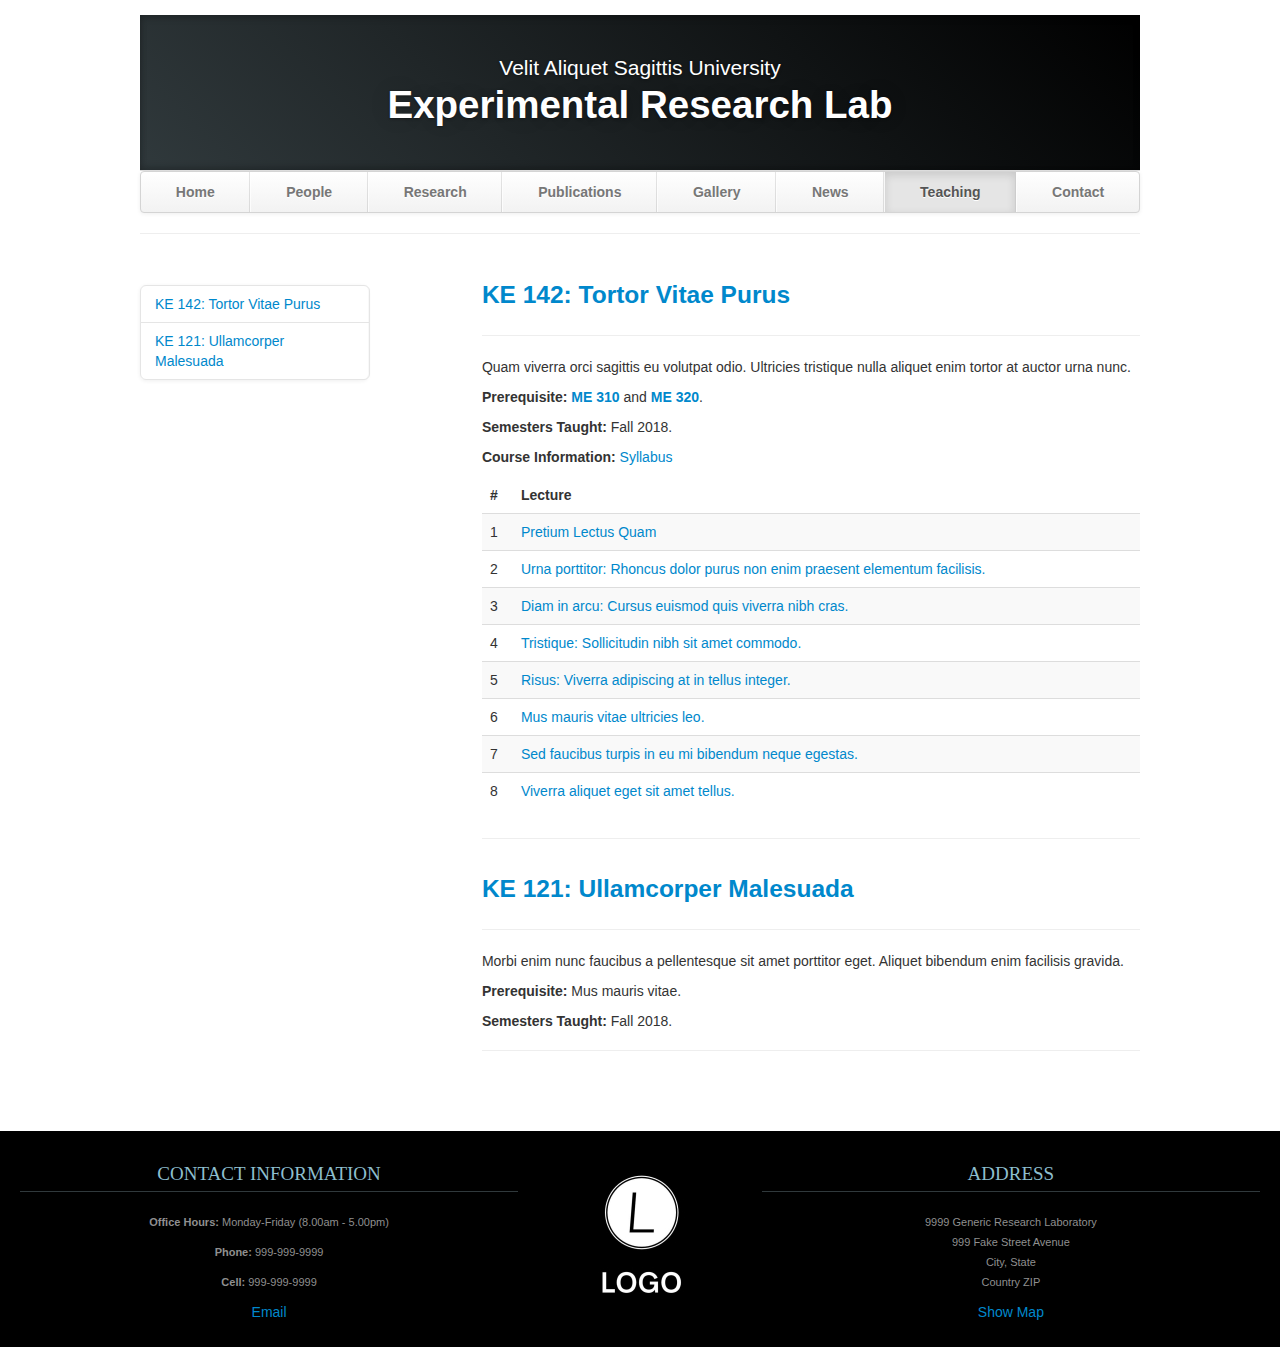
<file: teaching.html>
<!DOCTYPE html>
<html lang="en">
   <head>
      <meta charset="utf-8">
      <title>Research</title>
      <meta name="viewport" content="width=device-width, initial-scale=1.0">
      <meta name="description" content="Research Lab, Home, Velit Aliquet Sagittis University">
      <meta name="author" content="">
      <!-- Le styles -->
      <link href="css/bootstrap.min.css" rel="stylesheet">
      <link href="css/bootstrap-responsive.min.css" rel="stylesheet">
      <link href="css/theme.css" rel="stylesheet">
   </head>
   <body>
      <div class="container">
         <header class="jumbotron subhead" id="overview">
            <p class="lead"> Velit Aliquet Sagittis University </p>
            <h1>Experimental Research Lab</h1>
         </header>
         <div class="masthead">
            <div class="navbar">
               <div class="navbar-inner">
                  <div class="container">
                     <ul class="nav">
                        <li><a href="index.html">Home</a></li>
                        <li><a href="people.html">People</a></li>
                        <li><a href="research.html">Research</a></li>
                        <li><a href="publications.html">Publications</a></li>
                        <li><a href="gallery.html">Gallery</a></li>
                        <li><a href="news.html">News</a></li>
                        <li class="active"><a href="#">Teaching</a></li>
                        <li><a href="contact.html">Contact</a></li>
                     </ul>
                  </div>
               </div>
            </div>
         </div>
         <hr>
         <div class="row-fluid">
            <div class="span3 bs-docs-sidebar" id="navparent">
               <ul class="nav nav-list bs-docs-sidenav" data-spy="affix" data-offset-top="200" data-offset-bottom="260">
                  <li><a href="#ke142"> KE 142: Tortor Vitae Purus</a></li>
                  <li><a href="#ke121"> KE 121: Ullamcorper Malesuada</a></li>
               </ul>
            </div>
            <div class="span8 offset1">
               <section id="ke142">
                  <div class="page-header">
                     <h3><a href="">KE 142: Tortor Vitae Purus</a></h3>
                     <hr>
                     <p>Quam viverra orci sagittis eu volutpat odio. Ultricies tristique nulla aliquet enim tortor at auctor urna nunc. </p>
                     <p><b>Prerequisite: </b><a href=""><b>ME 310</b></a> and <a href=""><b>ME 320</b></a>.</p>
                     <p><b>Semesters Taught:</b> Fall 2018.</p>
                     <p><b>Course Information:</b> <a href="">Syllabus</a></p>
                     <table class="table table-striped">
                        <thead>
                           <tr>
                              <th>#</th>
                              <th>Lecture</th>
                        </thead>
                        <tbody>
                           <tr>
                              <td>1</td>
                              <td><a href="">Pretium Lectus Quam</a></td>
                           </tr>
                           <tr>
                              <td>2</td>
                              <td><a href="">Urna porttitor: Rhoncus dolor purus non enim praesent elementum facilisis.</a></td>
                           </tr>
                           <tr>
                              <td>3</td>
                              <td><a href="">Diam in arcu: Cursus euismod quis viverra nibh cras.</a></td>
                           </tr>
                           <tr>
                              <td>4</td>
                              <td><a href="">Tristique: Sollicitudin nibh sit amet commodo. </a></td>
                           </tr>
                           <tr>
                              <td>5</td>
                              <td><a href="">Risus: Viverra adipiscing at in tellus integer. </a></td>
                           </tr>
                           <tr>
                              <td>6</td>
                              <td><a href="">Mus mauris vitae ultricies leo.</a></td>
                           </tr>
                           <tr>
                              <td>7</td>
                              <td><a href="">Sed faucibus turpis in eu mi bibendum neque egestas. </a></td>
                           </tr>
                           <tr>
                              <td>8</td>
                              <td><a href="">Viverra aliquet eget sit amet tellus.</a></td>
                           </tr>
                        </tbody>
                     </table>
                  </div>
               </section>
               <section id="ke121">
                  <div class="page-header">
                     <h3><a href="">KE 121: Ullamcorper Malesuada</a></h3>
                     <hr>
                     <p>Morbi enim nunc faucibus a pellentesque sit amet porttitor eget. Aliquet bibendum enim facilisis gravida. </p>
                     <p><b>Prerequisite:</b> Mus mauris vitae.</p>
                     <p><b>Semesters Taught:</b> Fall 2018.</p>
                  </div>
               </section>
            </div>
         </div>
      </div>
      <footer id="footer">
         <div class="container-fluid">
            <div class="row-fluid">
               <div class="span5">
                  <h3>Contact Information</h3>
                  <p><b>Office Hours: </b>Monday-Friday (8.00am - 5.00pm)</p>
                  <p><b>Phone: </b>999-999-9999</p>
                  <p><b>Cell: </b>999-999-9999</p>
                  <a href="mailto:your.email@uni.edu">Email</a>
               </div>
               <div class="span2">
                  <a href="https://mybrandnewlogo.com/"><img src = "thumbs/generic-logo.JPG" alt="research-lab-logo"/></a>
               </div>
               <div class="span5">
                  <h3>Address</h3>
                  <p>9999 Generic Research Laboratory<br>
                     999 Fake Street Avenue<br>
                     City, State<br>
                     Country ZIP
                  </p>
                  <a href="http://maps.google.com/">Show Map</a>
               </div>
            </div>
         </div>
      </footer>

      <!-- Le javascript
         ================================================== -->
      <!-- Placed at the end of the document so the pages load faster -->
      <script src="js/jquery-1.9.1.min.js"></script>
      <script src="js/bootstrap.min.js"></script>
      <script>
         $(document).ready(function() {
             $(document.body).scrollspy({
                 target: "#navparent"
             });
         });
         
      </script>
   </body>
</html>
</file>
<file: css/theme.css>
body {
	padding-top: 15px;
	padding-bottom: 0px;
}


/* Custom container */

.container {
	margin: 0 auto;
	max-width: 1000px;
}

.container>hr {
	margin: 20px 0
}


/* Customize the navbar links to be fill the entire space of the .navbar */

.navbar .navbar-inner {
	padding: 0
}

.navbar .nav {
	margin: 0;
	display: table;
	width: 100%;
}

.navbar .nav li {
	display: table-cell;
	width: 1%;
	float: none;
}

.navbar .nav li a {
	font-weight: bold;
	text-align: center;
	border-left: 1px solid rgba(255, 255, 255, .75);
	border-right: 1px solid rgba(0, 0, 0, .1);
}

.navbar .nav li:first-child a {
	border-left: 0;
	border-radius: 3px 0 0 3px;
}

.navbar .nav li:last-child a {
	border-right: 0;
	border-radius: 0 3px 3px 0;
}

body>.navbar {
	font-size: 13px
}


/* Change the docs' brand */

body>.navbar .brand {
	padding-right: 0;
	padding-left: 0;
	margin-left: 20px;
	float: right;
	font-weight: bold;
	color: #000;
	text-shadow: 0 1px 0 rgba(255, 255, 255, .1), 0 0 30px rgba(255, 255, 255, .125);
	-webkit-transition: all .2s linear;
	-moz-transition: all .2s linear;
	transition: all .2s linear;
}

body>.navbar .brand:hover {
	text-decoration: none;
	text-shadow: 0 1px 0 rgba(255, 255, 255, .1), 0 0 30px rgba(255, 255, 255, .4);
}


/* Sidenav for Docs
         -------------------------------------------------- */

@media screen and (max-width: 768px) {
	.bs-docs-sidenav {
		display: none !important;
	}
}

.bs-docs-sidenav {
	width: 228px;
	margin: 30px 0 0;
	padding: 0;
	background-color: #fff;
	-webkit-border-radius: 6px;
	-moz-border-radius: 6px;
	border-radius: 6px;
	-webkit-box-shadow: 0 1px 4px rgba(0, 0, 0, .065);
	-moz-box-shadow: 0 1px 4px rgba(0, 0, 0, .065);
	box-shadow: 0 1px 4px rgba(0, 0, 0, .065);
}

.bs-docs-sidenav>li>a {
	display: block;
	width: 200px;
	margin: 0 0 -1px;
	padding: 8px 14px;
	border: 1px solid #e5e5e5;
}

.bs-docs-sidenav>li>a.subhead {
	display: block;
	width: 168px;
	margin: 0 0 -1px;
	padding: 8px 30px;
	border: 1px solid #e5e5e5;
	font-size: 12px;
}

.bs-docs-sidenav>li:first-child>a {
	-webkit-border-radius: 6px 6px 0 0;
	-moz-border-radius: 6px 6px 0 0;
	border-radius: 6px 6px 0 0;
}

.bs-docs-sidenav>li:last-child>a {
	-webkit-border-radius: 0 0 6px 6px;
	-moz-border-radius: 0 0 6px 6px;
	border-radius: 0 0 6px 6px;
}

.bs-docs-sidenav>.active>a {
	position: relative;
	z-index: 2;
	padding: 9px 15px;
	border: 0;
	text-shadow: 0 1px 0 rgba(0, 0, 0, .15);
	-webkit-box-shadow: inset 1px 0 0 rgba(0, 0, 0, .1), inset -1px 0 0 rgba(0, 0, 0, .1);
	-moz-box-shadow: inset 1px 0 0 rgba(0, 0, 0, .1), inset -1px 0 0 rgba(0, 0, 0, .1);
	box-shadow: inset 1px 0 0 rgba(0, 0, 0, .1), inset -1px 0 0 rgba(0, 0, 0, .1);
}

.bs-docs-sidenav>li>a:hover {
	background-color: #f5f5f5
}

.bs-docs-sidenav a:hover .icon-chevron-right {
	opacity: .5
}

.bs-docs-sidenav.affix {
	top: 10px
}

.bs-docs-sidenav.affix-bottom {
	position: absolute;
	top: auto;
	bottom: 270px;
}


/* Responsive
         -------------------------------------------------- */

.affix {
	top: 0px
}

#media {
	margin-top: 70px
}

#media .header {
	margin-left: 0;
	margin-bottom: 56px;
	margin-top: 30px;
}

#media .post_row {
	margin-left: 0;
	margin-bottom: 40px;
}

#media .lastpost_row {
	margin-bottom: 0
}

#media .post_row .post {
	background: #fff;
	/*margin-left: 0;;
    margin-right: 20px;*/
	border-radius: 4px;
	box-shadow: 1px 1px 2px 0px #E0E0E0;
	width: 487px;
	height: 616px;
}

#media .post_row .last {
	margin-right: 0
}

#media .post_row .post .img {
	position: relative;
	text-align: center;
}

#media .post_row .post .img .date {
	background: #E8554E;
	position: absolute;
	padding: 2px 5px;
	top: 0;
	left: 11px;
}

#media .post_row .post .img .date p {
	color: #fff;
	font-size: 14px;
	font-weight: bold;
	font-style: italic;
	margin: 0;
}

#media .post_row .post .img img {
	height: 275px;
	width: 410px;
}

#media .post_row .post .text {
	margin: 18px auto 0;
	width: 83%;
}

#media .post_row .post .text h5 {
	margin: 0 0 8px 0;
	font-size: 20px;
	line-height: 23px;
}

#media .post_row .post .text h5 a {
	color: #333
}

#media .post_row .post .text span.date {
	color: #9F9F9F;
	display: block;
	margin-bottom: 12px;
	font-style: italic;
	font-size: 13px;
}

#media .post_row .post .text p {
	margin: 0;
	line-height: 21px;
	font-size: 14px;
}

#media .post_row .post .author_box {
	margin: 12px auto 20px;
	border-top: 1px solid #EDEDED;
	overflow: hidden;
	text-align: left;
	width: 85%;
	padding-top: 12px;
}

#media .post_row .post .author_box h6 {
	margin: 0 0 3px 0;
	font-size: 13px;
	line-height: 15px;
	font-style: italic;
	font-weight: normal;
	color: #B2B2B2;
}

#media .post_row .post .author_box p {
	color: #B2B2B2;
	font-style: italic;
	font-size: 13px;
	line-height: 14px;
	margin: 0;
}

#media .post_row .post .author_box img {
	float: right
}

#media .post_row .post a.plus_wrapper {
	width: 99%;
	text-align: center;
	background: #fff;
	display: none;
	border-radius: 0px 0px 4px 4px;
	padding: 6px 0px 2px;
	margin: 0 auto 1px;
}

#media .post_row .post a.plus_wrapper span {
	color: #1189D9;
	font-size: 30px;
	font-weight: bold;
}

#media .post_row .post:hover a.plus_wrapper {
	display: block
}

#media .post_row .post:hover {
	box-shadow: 0px 1px 5px 1px rgb(216, 216, 216)
}

#media .post_row .post:hover .text h5 a {
	color: #1189D9
}

.map .box_wrapp {
	position: absolute;
	margin: 15px auto;
	box-shadow: 0 0 7px 0 rgba(26, 26, 26, 0.4);
	padding: 30px 0 30px;
	background: white;
	border-radius: 4px;
	margin-top: 25px;
}

.map .box_wrapp .box_cont {
	margin: 30px auto;
	width: 76%;
}

.section-header {
	text-align: center;
	margin-bottom: 35px;
}

.section-header h1,
.title-text {
	font-weight: bold;
	font-size: 30px;
	margin: 12.5px 0;
	font-weight: 100;
	margin-bottom: 25px;
	line-height: 55px;
}

.feature-item:hover {
	box-shadow: 0px 1px 5px 1px rgb(216, 216, 216)
}

.feature-item img {
	margin-left: 15px;
	margin-right: 15px;
	max-width: 90%;
	height: 200px;
}

.feature-item h5 {
	margin-left: 15px;
	margin-right: 15px;
	margin-top: 20px;
	margin-bottom: 20px;
}

.feature-item p {
	margin-left: 15px;
	margin-right: 15px;
}

.feature-heading {
	margin-top: 20px;
	margin-bottom: 20px;
	margin-left: 15px;
	margin-right: 15px;
}

.feature-heading a:hover {
	text-decoration: none;
}

.feature-button {
	font-size: 16px;
	background-image: none;
	box-shadow: none;
	margin-bottom: 10px;
}

.centered {
	text-align: center;
}

.subhead {
	text-align: left;
	border-bottom: 1px solid #ddd;
}

.jumbotron {
	position: relative;
	padding: 45px 0px 35px 0px;
	color: #fff;
	text-align: center;
	text-shadow: 0 1px 3px rgba(0, 0, 0, .4), 0 0 30px rgba(0, 0, 0, .075);
	background: #30393C;
	background: -moz-linear-gradient(45deg, #30393C 0%, #000000 100%);
	background: -webkit-gradient(linear, left bottom, right top, color-stop(0%, #30393C), color-stop(100%, #30393C));
	background: -webkit-linear-gradient(45deg, #30393C 0%, #000000 100%);
	background: -o-linear-gradient(45deg, #30393C 0%, #000000 100%);
	background: -ms-linear-gradient(45deg, #30393C 0%, #000000 100%);
	background: linear-gradient(45deg, #30393C 0%, #000000 100%) repeat;
	-webkit-box-shadow: inset 0 3px 7px rgba(0, 0, 0, .2), inset 0 -3px 7px rgba(0, 0, 0, .2);
	-moz-box-shadow: inset 0 3px 7px rgba(0, 0, 0, .2), inset 0 -3px 7px rgba(0, 0, 0, .2);
	box-shadow: inset 0 3px 7px rgba(0, 0, 0, .2), inset 0 -3px 7px rgba(0, 0, 0, .2);
}

.jumbotron:after {
	content: '';
	display: block;
	position: absolute;
	top: 0;
	right: 0;
	bottom: 0;
	left: 0;
	opacity: .4;
}

.lead {
	margin-bottom: 0px;
	font-size: 21px;
	font-weight: 200;
	line-height: 15px;
}

img.float-left {
	float: left;
	margin-top: 9px;
	margin-left: 0px;
	margin-right: 30px;
	margin-bottom: 12px;
}

img.float-right {
	float: right;
	margin-top: 9px;
	margin-right: 0px;
	margin-bottom: 12px;
	margin-left: 30px;
}

img.publications-thumb {
	width: 142px;
	height: 188px;
}

.caption {
	margin: 10px;
}

.responsive-video {
	position: relative;
	padding-bottom: 56.25%;
	padding-top: 60px;
	overflow: hidden;
}

.responsive-video iframe,
.responsive-video object,
.responsive-video embed {
	position: absolute;
	top: 0;
	left: 0;
	width: 93.5%;
	height: 93.5%;
}

.video-caption {
	margin: 10px;
}

.accordion {
	margin-bottom: 20px;
	margin-right: 40px;
}

.thumbnail>img.sponsor {
	width: 212px;
	height: 150px;
}

img.carousel-image {
	width: 100%;
}

li.publication {
	margin-bottom: 20px;
}

.page-header h3 a:hover {
	text-decoration: none;
}

iframe.map-frame {
	border: none;
	overflow: hidden;
	margin-top: 10px;
	margin-bottom: 10px;
	margin-left: 0px;
	margin-right: 0px;
	height: 550px;
	width: 100%;
}

ul.sponsors {
	margin-top: 40px;
	margin-bottom: 40px;
}

#footer {
	z-index: 10;
	margin-top: 50px;
	margin-bottom: 0px;
	padding-bottom: 25px;
	border-top-width: 8px;
	border-top-style: solid;
	border-top-color: #2F2F2F;
	background-color: #000000;
	border: 0;
	font-size: 100%;
	font: inherit;
	vertical-align: baseline;
	text-align: center;
}

#footer h3 {
	font-size: 19px;
	text-transform: uppercase;
	font-family: BebasNeueRegular;
	color: #8DBECE;
	border-bottom-width: 1px;
	border-bottom-style: solid;
	border-bottom-color: #30393C;
	line-height: 35px;
	margin-bottom: 20px;
	margin-top: 25px;
	font-weight: normal;
}

#footer a img {
	margin-top: 40px;
}

#footer p,
#footer address {
	color: #8F8F8F;
	font-size: 11px;
}
</file>
<file: css/social-buttons.css>
/*

CSS Social Icons
By: Nick La (@nickla)
http://webdesignerwall.com/tutorials/css-social-buttons

Version: 1.0

*/

/************************************************************************************
SOCIAL LINK a.sb
*************************************************************************************/
a.sb,
.sb a {
	width: 32px;
	height: 32px;
	background-repeat: no-repeat;
	background-position: center center;
	text-indent: -900em;
	color: #333;
	text-decoration: none;
	line-height: 100%;
	white-space: nowrap;
	display: inline-block;
	position: relative;
	vertical-align: middle;
	margin: 0 2px 5px 0;
	
	/* default button color */
	background-color: #ececec;
	border: solid 1px #b8b8b9;
	
	/* default box shadow */
	-webkit-box-shadow: inset 0 1px 0 rgba(255,255,255,.3), 0 1px 0 rgba(0,0,0,.1);
	-moz-box-shadow: inset 0 1px 0 rgba(255,255,255,.3), 0 1px 0 rgba(0,0,0,.1);
	box-shadow: inset 0 1px 0 rgba(255,255,255,.3), 0 1px 0 rgba(0,0,0,.1);

	/* default border radius */
	-webkit-border-radius: 5px;
	-moz-border-radius: 5px;
	border-radius: 5px;
	
}
/* for IE */
*:first-child+html a.sb,
*:first-child+html .sb a {
	text-indent: 0;
	line-height: 0;
	font-size: 0;
	overflow: hidden;
}


/* SB LIST
================================================ */
.sb {
	margin: 0;
	padding: 0;
}
.sb li {
	margin: 0;
	padding: 0;
	display: inline;
}


/* SIZES
================================================ */
/* small */
a.sb.small,
.sb.small a {
	width: 26px;
	height: 26px;
	font-size: 90%;
}

/* large */
a.sb.large,
.sb.large a {
	width: 40px;
	height: 40px;
	font-size: 120%;
}


/* GRADIENTS
================================================ */

/* default gradient */
a.sb.gradient,
.sb.gradient a {
	background-color: transparent !important;
}
a.sb.gradient:after,
.sb.gradient a:after {
	padding: 1px;
	content: "";
	width: 100%;
	height: 100%;
	position: absolute;
	top: -1px;
	left: -1px;
	z-index: -1;
	
	-webkit-box-shadow: inset 0 2px 0 rgba(255,255,255,.3);
	-moz-box-shadow: inset 0 2px 0 rgba(255,255,255,.3);
	box-shadow: inset 0 2px 0 rgba(255,255,255,.3);

	/* default gradient */
	background: -moz-linear-gradient(top, #eeeeee 0%, #d2d2d2 100%);
	background: -webkit-linear-gradient(top, #eeeeee 0%, #d2d2d2 100%);
	background: linear-gradient(top, #eeeeee 0%, #d2d2d2 100%);
}

/* gradient blue */
a.sb.gradient.blue:after,
.sb.gradient.blue a:after {
	background-image: url([data-uri]);
	background-image: -moz-linear-gradient(top,  rgba(83,132,237,1) 0%, rgba(44,86,159,1) 100%);
	background-image: -webkit-linear-gradient(top,  rgba(83,132,237,1) 0%,rgba(44,86,159,1) 100%);
	background-image: linear-gradient(top,  rgba(83,132,237,1) 0%,rgba(44,86,159,1) 100%);
}

/* gradient purple */
a.sb.gradient.purple:after,
.sb.gradient.purple a:after {
	background-image: url([data-uri]);
	background-image: -moz-linear-gradient(top,  rgba(127,119,252,1) 0%, rgba(78,24,219,1) 100%);
	background-image: -webkit-linear-gradient(top,  rgba(127,119,252,1) 0%,rgba(78,24,219,1) 100%);
	background-image: linear-gradient(top,  rgba(127,119,252,1) 0%,rgba(78,24,219,1) 100%);
}

/* gradient red */
a.sb.gradient.red:after,
.sb.gradient.red a:after {
	background-image: url([data-uri]);
	background-image: -moz-linear-gradient(top,  rgba(249,116,88,1) 0%, rgba(215,35,18,1) 100%);
	background-image: -webkit-linear-gradient(top,  rgba(249,116,88,1) 0%,rgba(215,35,18,1) 100%);
	background-image: linear-gradient(top,  rgba(249,116,88,1) 0%,rgba(215,35,18,1) 100%);
}

/* gradient green */
a.sb.gradient.green:after,
.sb.gradient.green a:after {
	background-image: url([data-uri]);
	background-image: -moz-linear-gradient(top,  rgba(81,185,18,1) 0%, rgba(49,121,9,1) 100%);
	background-image: -webkit-linear-gradient(top,  rgba(81,185,18,1) 0%,rgba(49,121,9,1) 100%);
	background-image: linear-gradient(top,  rgba(81,185,18,1) 0%,rgba(49,121,9,1) 100%);
}

/* gradient green */
a.sb.gradient.green:after,
.sb.gradient.green a:after {
	background-image: url([data-uri]);
	background-image: -moz-linear-gradient(top,  rgba(81,185,18,1) 0%, rgba(49,121,9,1) 100%);
	background-image: -webkit-linear-gradient(top,  rgba(81,185,18,1) 0%,rgba(49,121,9,1) 100%);
	background-image: linear-gradient(top,  rgba(81,185,18,1) 0%,rgba(49,121,9,1) 100%);
}

/* gradient orange */
a.sb.gradient.orange:after,
.sb.gradient.orange a:after {
	background-image: url([data-uri]);
	background-image: -moz-linear-gradient(top,  rgba(255,165,0,1) 0%, rgba(255,111,0,1) 100%);
	background-image: -webkit-linear-gradient(top,  rgba(255,165,0,1) 0%,rgba(255,111,0,1) 100%);
	background-image: linear-gradient(top,  rgba(255,165,0,1) 0%,rgba(255,111,0,1) 100%);
}

/* gradient brown */
a.sb.gradient.brown:after,
.sb.gradient.brown a:after {
	background-image: url([data-uri]);
	background-image: -moz-linear-gradient(top,  rgba(197,99,5,1) 0%, rgba(123,59,2,1) 100%);
	background-image: -webkit-linear-gradient(top,  rgba(197,99,5,1) 0%,rgba(123,59,2,1) 100%);
	background-image: linear-gradient(top,  rgba(197,99,5,1) 0%,rgba(123,59,2,1) 100%);
}

/* gradient black */
a.sb.gradient.black:after,
.sb.gradient.black a:after {
	background-image: url([data-uri]);
	background-image: -moz-linear-gradient(top,  rgba(86,86,86,1) 0%, rgba(3,3,3,1) 100%);
	background-image: -webkit-linear-gradient(top,  rgba(86,86,86,1) 0%,rgba(3,3,3,1) 100%);
	background-image: linear-gradient(top,  rgba(86,86,86,1) 0%,rgba(3,3,3,1) 100%);
}

/* gradient gray */
a.sb.gradient.gray:after,
.sb.gradient.gray a:after {
	background-image: url([data-uri]);
	background-image: -moz-linear-gradient(top,  rgba(172,171,171,1) 0%, rgba(82,82,82,1) 100%);
	background-image: -webkit-linear-gradient(top,  rgba(172,171,171,1) 0%,rgba(82,82,82,1) 100%);
	background-image: linear-gradient(top,  rgba(172,171,171,1) 0%,rgba(82,82,82,1) 100%);
}

/* gradient light-gray */
a.sb.gradient.light-gray:after,
.sb.gradient.light-gray a:after {
	background-image: url([data-uri]);
	background-image: -moz-linear-gradient(top,  rgba(217,217,217,1) 0%, rgba(157,157,157,1) 100%);
	background-image: -webkit-linear-gradient(top,  rgba(217,217,217,1) 0%,rgba(157,157,157,1) 100%);
	background-image: linear-gradient(top,  rgba(217,217,217,1) 0%,rgba(157,157,157,1) 100%);
}

/* gradient light-blue */
a.sb.gradient.light-blue:after,
.sb.gradient.light-blue a:after {
	background-image: url([data-uri]);
	background-image: -moz-linear-gradient(top,  rgba(209,229,254,1) 0%, rgba(150,194,250,1) 100%);
	background-image: -webkit-linear-gradient(top,  rgba(209,229,254,1) 0%,rgba(150,194,250,1) 100%);
	background-image: linear-gradient(top,  rgba(209,229,254,1) 0%,rgba(150,194,250,1) 100%);
}

/* gradient light-purple */
a.sb.gradient.light-purple:after,
.sb.gradient.light-purple a:after {
	background-image: url([data-uri]);
	background-image: -moz-linear-gradient(top,  rgba(206,201,254,1) 0%, rgba(168,158,252,1) 100%);
	background-image: -webkit-linear-gradient(top,  rgba(206,201,254,1) 0%,rgba(168,158,252,1) 100%);
	background-image: linear-gradient(top,  rgba(206,201,254,1) 0%,rgba(168,158,252,1) 100%);
}

/* gradient pink */
a.sb.gradient.pink:after,
.sb.gradient.pink a:after {
	background-image: url([data-uri]);
	background-image: -moz-linear-gradient(top,  rgba(253,211,240,1) 0%, rgba(254,147,203,1) 100%);
	background-image: -webkit-linear-gradient(top,  rgba(253,211,240,1) 0%,rgba(254,147,203,1) 100%);
	background-image: linear-gradient(top,  rgba(253,211,240,1) 0%,rgba(254,147,203,1) 100%);
}

/* gradient light-green */
a.sb.gradient.light-green:after,
.sb.gradient.light-green a:after {
	background-image: url([data-uri]);
	background-image: -moz-linear-gradient(top,  rgba(179,239,22,1) 0%, rgba(141,200,14,1) 100%);
	background-image: -webkit-linear-gradient(top,  rgba(179,239,22,1) 0%,rgba(141,200,14,1) 100%);
	background-image: linear-gradient(top,  rgba(179,239,22,1) 0%,rgba(141,200,14,1) 100%);
}

/* gradient yellow */
a.sb.gradient.yellow:after,
.sb.gradient.yellow a:after {
	background-image: url([data-uri]);
	background-image: -moz-linear-gradient(top,  rgba(253,246,177,1) 0%, rgba(255,222,7,1) 100%);
	background-image: -webkit-linear-gradient(top,  rgba(253,246,177,1) 0%,rgba(255,222,7,1) 100%);
	background-image: linear-gradient(top,  rgba(253,246,177,1) 0%,rgba(255,222,7,1) 100%);
}


/* COLORS
================================================ */

/* default hover */
a.sb:hover:after,
.sb a:hover:after {
	background-image: none;
}
a.sb:hover,
.sb a:hover,
a.sb:hover:after,
.sb a:hover:after {
	background-color: #f3f3f3;
}


/* blue color */
a.sb.blue,
.sb.blue a,
a.sb.blue:after,
.sb.blue a:after {
	background-color: #4d7de1;
	border-color: #294c89;
	color: #fff;
}
a.sb.blue:hover:after,
.sb.blue a:hover:after {
	background-image: none;
}
a.sb.blue:hover,
.sb.blue a:hover,
a.sb.blue:hover:after,
.sb.blue a:hover:after {
	background-color: #5384ed;
}

/* purple color */
a.sb.purple,
.sb.purple a,
a.sb.purple:after,
.sb.purple a:after {
	background-color: #7a6bf8;
	border-color: #321396;
	color: #fff;
}
a.sb.purple:hover:after,
.sb.purple a:hover:after {
	background-image: none;
}
a.sb.purple:hover,
.sb.purple a:hover,
a.sb.purple:hover:after,
.sb.purple a:hover:after {
	background-color: #7f77fc;
}

/* red color */
a.sb.red,
.sb.red a,
a.sb.red:after,
.sb.red a:after {
	background-color: #e8311f;
	border-color: #9d1d14;
	color: #fff;
}
a.sb.red:hover:after,
.sb.red a:hover:after {
	background-image: none;
}
a.sb.red:hover,
.sb.red a:hover,
a.sb.red:hover:after,
.sb.red a:hover:after {
	background-color: #e84b34;
}

/* green color */
a.sb.green,
.sb.green a,
a.sb.green:after,
.sb.green a:after {
	background-color: #4aab10;
	border-color: #1e5608;
	color: #fff;
}
a.sb.green:hover:after,
.sb.green a:hover:after {
	background-image: none;
}
a.sb.green:hover,
.sb.green a:hover,
a.sb.green:hover:after,
.sb.green a:hover:after {
	background-color: #51b912;
}

/* orange color */
a.sb.orange,
.sb.orange a,
a.sb.orange:after,
.sb.orange a:after {
	background-color: #ff9600;
	border-color: #c35505;
	color: #fff;
}
a.sb.orange:hover:after,
.sb.orange a:hover:after {
	background-image: none;
}
a.sb.orange:hover,
.sb.orange a:hover,
a.sb.orange:hover:after,
.sb.orange a:hover:after {
	background-color: #ffa500;
}

/* brown color */
a.sb.brown,
.sb.brown a,
a.sb.brown:after,
.sb.brown a:after {
	background-color: #a35004;
	border-color: #622d07;
	color: #fff;
}
a.sb.brown:hover:after,
.sb.brown a:hover:after {
	background-image: none;
}
a.sb.brown:hover,
.sb.brown a:hover,
a.sb.brown:hover:after,
.sb.brown a:hover:after {
	background-color: #c56305;
}

/* black color */
a.sb.black,
.sb.black a,
a.sb.black:after,
.sb.black a:after {
	background-color: #252525;
	border-color: #000000;
	color: #fff;
}
a.sb.black:hover:after,
.sb.black a:hover:after {
	background-image: none;
}
a.sb.black:hover,
.sb.black a:hover,
a.sb.black:hover:after,
.sb.black a:hover:after {
	background-color: #565656;
}

/* gray color */
a.sb.gray,
.sb.gray a,
a.sb.gray:after,
.sb.gray a:after {
	background-color: #989797;
	border-color: #3f3f3f;
	color: #fff;
}
a.sb.gray:hover:after,
.sb.gray a:hover:after {
	background-image: none;
}
a.sb.gray:hover,
.sb.gray a:hover,
a.sb.gray:hover:after,
.sb.gray a:hover:after {
	background-color: #acabab;
}

/* light-gray color */
a.sb.light-gray,
.sb.light-gray a,
a.sb.light-gray:after,
.sb.light-gray a:after {
	background-color: #c7c7c7;
	border-color: #7b7b7b;
}
a.sb.light-gray:hover:after,
.sb.light-gray a:hover:after {
	background-image: none;
}
a.sb.light-gray:hover,
.sb.light-gray a:hover,
a.sb.light-gray:hover:after,
.sb.light-gray a:hover:after {
	background-color: #d9d9d9;
}

/* light-blue color */
a.sb.light-blue,
.sb.light-blue a,
a.sb.light-blue:after,
.sb.light-blue a:after {
	background-color: #bdd9fd;
	border-color: #6694d6;
}
a.sb.light-blue:hover:after,
.sb.light-blue a:hover:after {
	background-image: none;
}
a.sb.light-blue:hover,
.sb.light-blue a:hover,
a.sb.light-blue:hover:after,
.sb.light-blue a:hover:after {
	background-color: #d1e5fe;
}

/* light-purple color */
a.sb.light-purple,
.sb.light-purple a,
a.sb.light-purple:after,
.sb.light-purple a:after {
	background-color: #c1bafd;
	border-color: #7f76cc;
}
a.sb.light-purple:hover:after,
.sb.light-purple a:hover:after {
	background-image: none;
}
a.sb.light-purple:hover,
.sb.light-purple a:hover,
a.sb.light-purple:hover:after,
.sb.light-purple a:hover:after {
	background-color: #cec9fe;
}

/* pink color */
a.sb.pink,
.sb.pink a,
a.sb.pink:after,
.sb.pink a:after {
	background-color: #feb4e4;
	border-color: #e464ac;
}
a.sb.pink:hover:after,
.sb.pink a:hover:after {
	background-image: none;
}
a.sb.pink:hover,
.sb.pink a:hover,
a.sb.pink:hover:after,
.sb.pink a:hover:after {
	background-color: #fdd3f0;
}

/* light-green color */
a.sb.light-green,
.sb.light-green a,
a.sb.light-green:after,
.sb.light-green a:after {
	background-color: #9bd611;
	border-color: #71a115;
}
a.sb.light-green:hover:after,
.sb.light-green a:hover:after {
	background-image: none;
}
a.sb.light-green:hover,
.sb.light-green a:hover,
a.sb.light-green:hover:after,
.sb.light-green a:hover:after {
	background-color: #b3ef16;
}

/* yellow color */
a.sb.yellow,
.sb.yellow a,
a.sb.yellow:after,
.sb.yellow a:after {
	background-color: #fff06c;
	border-color: #dcb232;
}
a.sb.yellow:hover:after,
.sb.yellow a:hover:after {
	background-image: none;
}
a.sb.yellow:hover,
.sb.yellow a:hover,
a.sb.yellow:hover:after,
.sb.yellow a:hover:after {
	background-color: #fdf6b1;
}


/* STYLES
================================================ */

/* min style */
a.sb.min,
.sb.min a {
	background-color: transparent;
	border: none;
	
	-webkit-box-shadow: none;
	-moz-box-shadow: none;
	box-shadow: none;
}

/* circle style */
a.sb.circle,
.sb.circle a,
a.sb.circle:before,
.sb.circle a:before,
a.sb.circle:after,
.sb.circle a:after {
	-webkit-border-radius: 10em;
	-moz-border-radius: 10em;
	border-radius: 10em;
}

/* round style */
a.sb,
.sb a,
a.sb:before,
.sb a:before,
a.sb:after,
.sb a:after {
	-webkit-border-radius: 5px;
	-moz-border-radius: 5px;
	border-radius: 5px;
}

/* reset bottom border-radius for round and circle */
a.sb.circle:before,
.sb.circle a:before,
a.sb:before,
.sb a:before {
	border-bottom-right-radius: 0;
	border-bottom-left-radius: 0;
	-moz-border-radius-bottomright: 0;
	-moz-border-radius-bottomleft: 0;
	-webkit-border-bottom-right-radius: 0;
	-webkit-border-bottom-left-radius: 0;
}

/* thick-border border style */
a.sb.thick-border,
.sb.thick-border a {
	border-width: 3px;
}

/* no-border style */
a.sb.no-border,
.sb.no-border a {
	border: none;
}

/* no-shadow style */
a.sb.no-shadow,
.sb.no-shadow a {
	-webkit-box-shadow: none;
	-moz-box-shadow: none;
	box-shadow: none;
}

/* pressed style */
a.sb.pressed,
.sb.pressed a {
	-webkit-box-shadow: inset 0 1px 2px rgba(0,0,0,.35);
	-moz-box-shadow: inset 0 1px 2px rgba(0,0,0,.35);
	box-shadow: inset 0 1px 2px rgba(0,0,0,.35);
}

/* embossed style */
a.sb.embossed,
.sb.embossed a {
	-webkit-box-shadow: inset 0 1px 0 rgba(255,255,255,.5), inset 0 -2px 0 rgba(0,0,0,.25), inset 0 -3px 0 rgba(255,255,255,.2), 0 1px 0 rgba(0,0,0,.1);
	-moz-box-shadow: inset 0 1px 0 rgba(255,255,255,.5), inset 0 -2px 0 rgba(0,0,0,.25), inset 0 -3px 0 rgba(255,255,255,.2), 0 1px 0 rgba(0,0,0,.1);
	box-shadow: inset 0 1px 0 rgba(255,255,255,.5), inset 0 -2px 0 rgba(0,0,0,.25), inset 0 -3px 0 rgba(255,255,255,.2), 0 1px 0 rgba(0,0,0,.1);
}
a.sb.small.embossed,
.sb.small.embossed a {
	-webkit-box-shadow: inset 0 1px 0 rgba(255,255,255,.5), inset 0 -1px 0 rgba(0,0,0,.25), inset 0 -2px 0 rgba(255,255,255,.2), 0 1px 0 rgba(0,0,0,.1);
	-moz-box-shadow: inset 0 1px 0 rgba(255,255,255,.5), inset 0 -1px 0 rgba(0,0,0,.25), inset 0 -2px 0 rgba(255,255,255,.2), 0 1px 0 rgba(0,0,0,.1);
	box-shadow: inset 0 1px 0 rgba(255,255,255,.5), inset 0 -1px 0 rgba(0,0,0,.25), inset 0 -2px 0 rgba(255,255,255,.2), 0 1px 0 rgba(0,0,0,.1);
}
a.sb.large.embossed,
.sb.large.embossed a {
	-webkit-box-shadow: inset 0 1px 0 rgba(255,255,255,.5), inset 0 -3px 0 rgba(0,0,0,.25), inset 0 -4px 0 rgba(255,255,255,.2), 0 1px 0 rgba(0,0,0,.1);
	-moz-box-shadow: inset 0 1px 0 rgba(255,255,255,.5), inset 0 -3px 0 rgba(0,0,0,.25), inset 0 -4px 0 rgba(255,255,255,.2), 0 1px 0 rgba(0,0,0,.1);
	box-shadow: inset 0 1px 0 rgba(255,255,255,.5), inset 0 -3px 0 rgba(0,0,0,.25), inset 0 -4px 0 rgba(255,255,255,.2), 0 1px 0 rgba(0,0,0,.1);
}

/* glossy style */
a.sb.glossy:before,
.sb.glossy a:before {
	content: "";
	width: 100%;
	height: 50%;
	position: absolute;
	top: 0;
	left: 0;
	
	/* glossy overlay */
	background: url([data-uri]);
	background: -moz-linear-gradient(top,  rgba(255,255,255,0.5) 0%, rgba(255,255,255,0.2) 100%);
	background: -webkit-linear-gradient(top,  rgba(255,255,255,0.5) 0%,rgba(255,255,255,0.2) 100%);
	background: linear-gradient(top,  rgba(255,255,255,0.5) 0%,rgba(255,255,255,0.2) 100%);
}

/* icon with text style */
a.sb.text,
.sb.text a {
	text-indent: 0;
	width: auto;
	height: 20px;
	padding: 9px 14px 3px 34px;
	background-position: 2px center;
}
*:first-child+html a.sb.text,
*:first-child+html .sb.text a {
	text-indent: inherit; /* for IE */
	line-height: 100%;
	font-size: 100%;
}

a.sb.small.text,
.sb.small.text a {
	background-position: 2px center;
	padding: 6px 12px 0 34px;
}
a.sb.large.text,
.sb.large.text a {
	background-position: 6px center;
	padding: 12px 20px 8px 40px;
}

/* flat style */
a.sb.flat,
.sb.flat a,
a.sb.flat:before,
.sb.flat a:before {
	-webkit-border-radius: 0;
	-moz-border-radius: 0;
	border-radius: 0;

	-webkit-box-shadow: none;
	-moz-box-shadow: none;
	box-shadow: none;
}

/* ICONS
================================================ */
a.sb.twitter,
.sb a.twitter {
	background-image: url(images/twitter_bird.png);
}

a.sb.facebook,
.sb a.facebook {
	background-image: url(images/facebook.png);
}

a.sb.heart,
.sb a.heart {
	background-image: url(images/heart.png);
}

a.sb.linkedin,
.sb a.linkedin {
	background-image: url(images/linkedin.png);
}

a.sb.pinterest,
.sb a.pinterest {
	background-image: url(images/pinterest.png);
}

a.sb.podcast,
.sb a.podcast {
	background-image: url(images/podcast.png);
}

a.sb.rss,
.sb a.rss {
	background-image: url(images/rss.png);
}

a.sb.share_this,
.sb a.share_this {
	background-image: url(images/share_this.png);
}

a.sb.star,
.sb a.star {
	background-image: url(images/star.png);
}

a.sb.vimeo,
.sb a.vimeo {
	background-image: url(images/vimeo.png);
}

/* white icons */
a.sb.blue.twitter,
.sb.blue a.twitter,
a.sb.purple.twitter,
.sb.purple a.twitter,
a.sb.red.twitter,
.sb.red a.twitter,
a.sb.green.twitter,
.sb.green a.twitter,
a.sb.orange.twitter,
.sb.orange a.twitter,
a.sb.brown.twitter,
.sb.brown a.twitter,
a.sb.black.twitter,
.sb.black a.twitter,
a.sb.gray.twitter,
.sb.gray a.twitter {
	background-image: url(images/white_twitter_bird.png);
}

a.sb.blue.facebook,
.sb.blue a.facebook,
a.sb.purple.facebook,
.sb.purple a.facebook,
a.sb.red.facebook,
.sb.red a.facebook,
a.sb.green.facebook,
.sb.green a.facebook,
a.sb.orange.facebook,
.sb.orange a.facebook,
a.sb.brown.facebook,
.sb.brown a.facebook,
a.sb.black.facebook,
.sb.black a.facebook,
a.sb.gray.facebook,
.sb.gray a.facebook {
	background-image: url(images/white_facebook.png);
}

a.sb.blue.heart,
.sb.blue a.heart,
a.sb.purple.heart,
.sb.purple a.heart,
a.sb.red.heart,
.sb.red a.heart,
a.sb.green.heart,
.sb.green a.heart,
a.sb.orange.heart,
.sb.orange a.heart,
a.sb.brown.heart,
.sb.brown a.heart,
a.sb.black.heart,
.sb.black a.heart,
a.sb.gray.heart,
.sb.gray a.heart {
	background-image: url(images/white_heart.png);
}

a.sb.blue.linkedin,
.sb.blue a.linkedin,
a.sb.purple.linkedin,
.sb.purple a.linkedin,
a.sb.red.linkedin,
.sb.red a.linkedin,
a.sb.green.linkedin,
.sb.green a.linkedin,
a.sb.orange.linkedin,
.sb.orange a.linkedin,
a.sb.brown.linkedin,
.sb.brown a.linkedin,
a.sb.black.linkedin,
.sb.black a.linkedin,
a.sb.gray.linkedin,
.sb.gray a.linkedin {
	background-image: url(images/white_linkedin.png);
}

a.sb.blue.pinterest,
.sb.blue a.pinterest,
a.sb.purple.pinterest,
.sb.purple a.pinterest,
a.sb.red.pinterest,
.sb.red a.pinterest,
a.sb.green.pinterest,
.sb.green a.pinterest,
a.sb.orange.pinterest,
.sb.orange a.pinterest,
a.sb.brown.pinterest,
.sb.brown a.pinterest,
a.sb.black.pinterest,
.sb.black a.pinterest,
a.sb.gray.pinterest,
.sb.gray a.pinterest {
	background-image: url(images/white_pinterest.png);
}

a.sb.blue.podcast,
.sb.blue a.podcast,
a.sb.purple.podcast,
.sb.purple a.podcast,
a.sb.red.podcast,
.sb.red a.podcast,
a.sb.green.podcast,
.sb.green a.podcast,
a.sb.orange.podcast,
.sb.orange a.podcast,
a.sb.brown.podcast,
.sb.brown a.podcast,
a.sb.black.podcast,
.sb.black a.podcast,
a.sb.gray.podcast,
.sb.gray a.podcast {
	background-image: url(images/white_podcast.png);
}

a.sb.blue.rss,
.sb.blue a.rss,
a.sb.purple.rss,
.sb.purple a.rss,
a.sb.red.rss,
.sb.red a.rss,
a.sb.green.rss,
.sb.green a.rss,
a.sb.orange.rss,
.sb.orange a.rss,
a.sb.brown.rss,
.sb.brown a.rss,
a.sb.black.rss,
.sb.black a.rss,
a.sb.gray.rss,
.sb.gray a.rss {
	background-image: url(images/white_rss.png);
}

a.sb.blue.share_this,
.sb.blue a.share_this,
a.sb.purple.share_this,
.sb.purple a.share_this,
a.sb.red.share_this,
.sb.red a.share_this,
a.sb.green.share_this,
.sb.green a.share_this,
a.sb.orange.share_this,
.sb.orange a.share_this,
a.sb.brown.share_this,
.sb.brown a.share_this,
a.sb.black.share_this,
.sb.black a.share_this,
a.sb.gray.share_this,
.sb.gray a.share_this {
	background-image: url(images/white_share_this.png);
}

a.sb.blue.star,
.sb.blue a.star,
a.sb.purple.star,
.sb.purple a.star,
a.sb.red.star,
.sb.red a.star,
a.sb.green.star,
.sb.green a.star,
a.sb.orange.star,
.sb.orange a.star,
a.sb.brown.star,
.sb.brown a.star,
a.sb.black.star,
.sb.black a.star,
a.sb.gray.star,
.sb.gray a.star {
	background-image: url(images/white_star.png);
}

a.sb.blue.vimeo,
.sb.blue a.vimeo,
a.sb.purple.vimeo,
.sb.purple a.vimeo,
a.sb.red.vimeo,
.sb.red a.vimeo,
a.sb.green.vimeo,
.sb.green a.vimeo,
a.sb.orange.vimeo,
.sb.orange a.vimeo,
a.sb.brown.vimeo,
.sb.brown a.vimeo,
a.sb.black.vimeo,
.sb.black a.vimeo,
a.sb.gray.vimeo,
.sb.gray a.vimeo {
	background-image: url(images/white_vimeo.png);
}


/* ADD YOUR CUSTOM STYLES BELOW
================================================ */
a.sb.youtube {
	background-image: url(images/youtube.png);
}
a.sb.email {
	background-image: url(images/email.png);
}

/* custom icon */
a.sb.custom {
	width: 80px;
	height: 80px;
	
	-webkit-border-radius: 15px;
	-moz-border-radius: 15px;
	border-radius: 15px;
}
a.sb.custom:after {
	background-image: url(images/custom-bg.png);

	-webkit-border-radius: 15px;
	-moz-border-radius: 15px;
	border-radius: 15px;
}

/* custom icon blue */
a.sb.custom.blue {
	border-color: #96a8af;
}
a.sb.custom.blue:after {
	background-image: url(images/custom-bg-blue.png);
}
/* custom icon pink */
a.sb.custom.pink {
	border-color: #b0a1aa;
}
a.sb.custom.pink:after {
	background-image: url(images/custom-bg-pink.png);
}

/* custom icon background images */
a.sb.custom.retweet {
	background-image: url(images/custom-icon-retweet.png);
}
a.sb.custom.photo {
	background-image: url(images/custom-icon-photo.png);
}
a.sb.custom.comment {
	background-image: url(images/custom-icon-comment.png);
}
</file>
